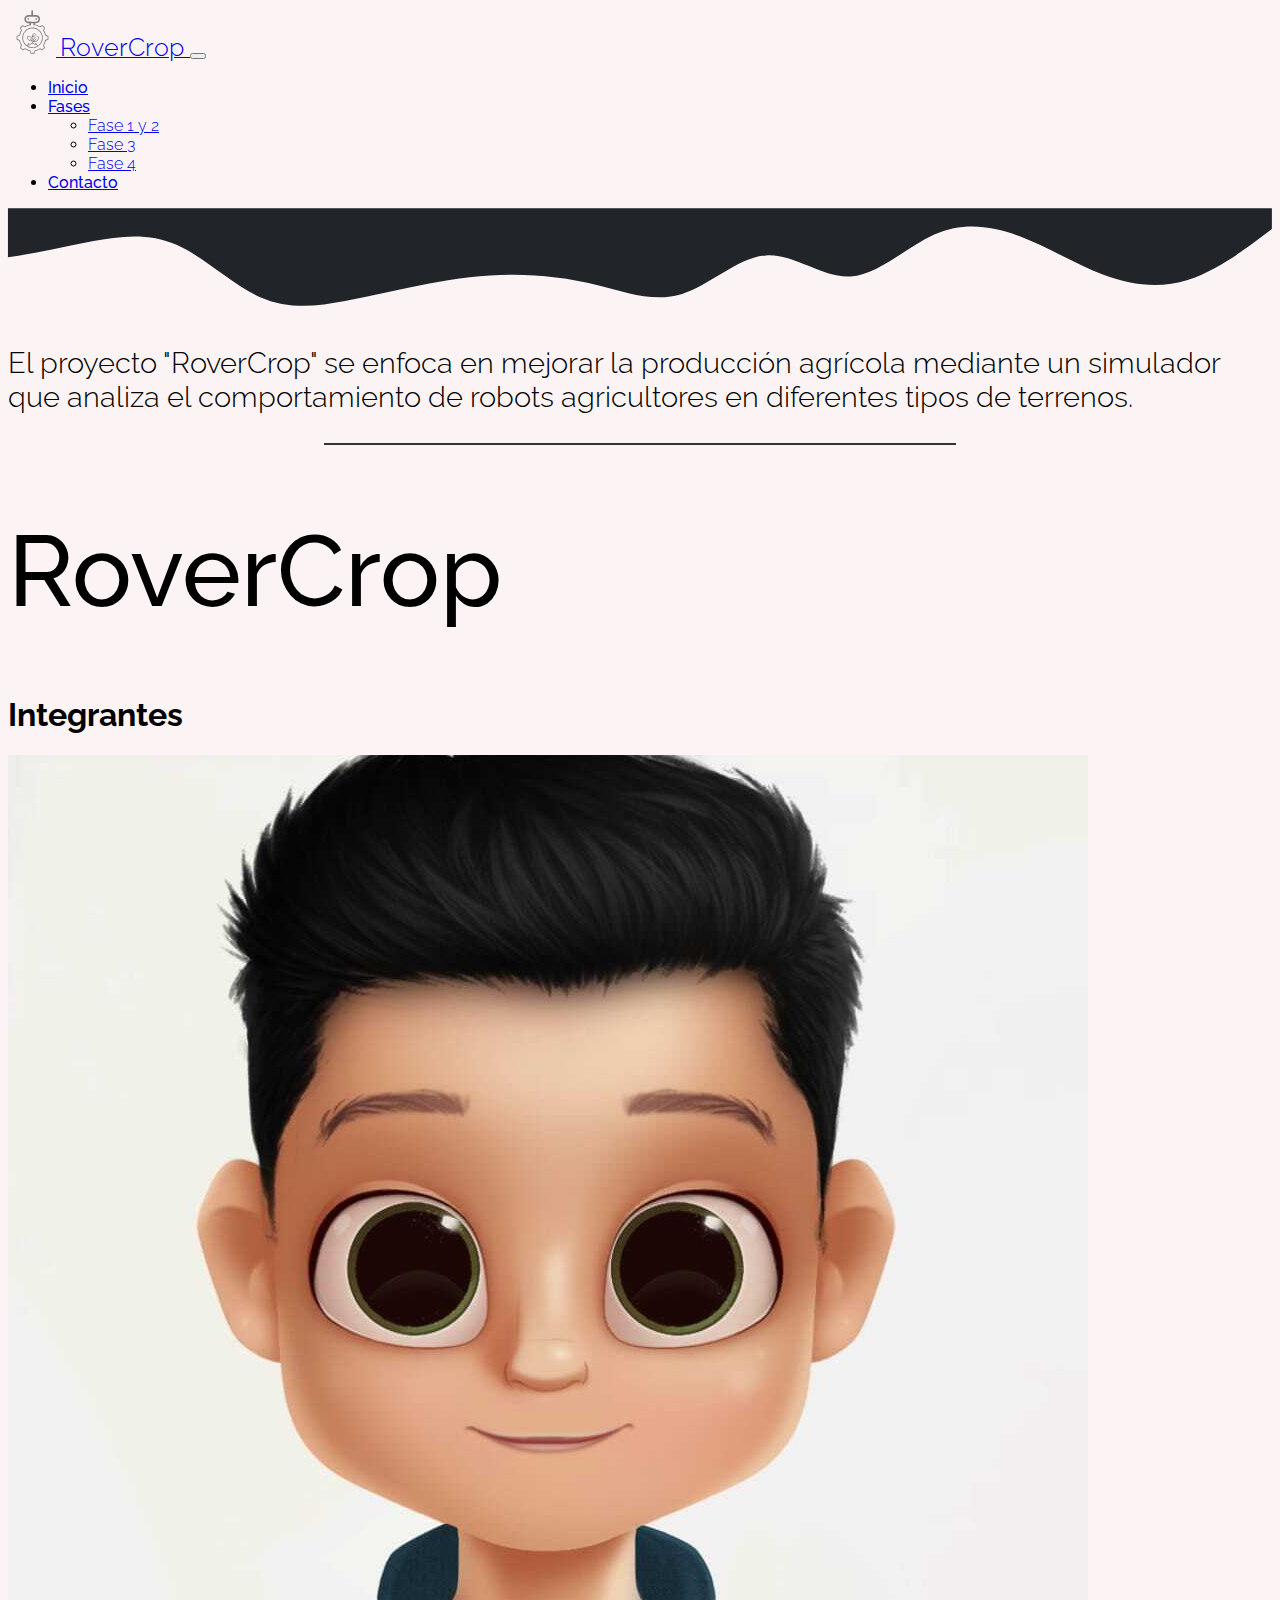
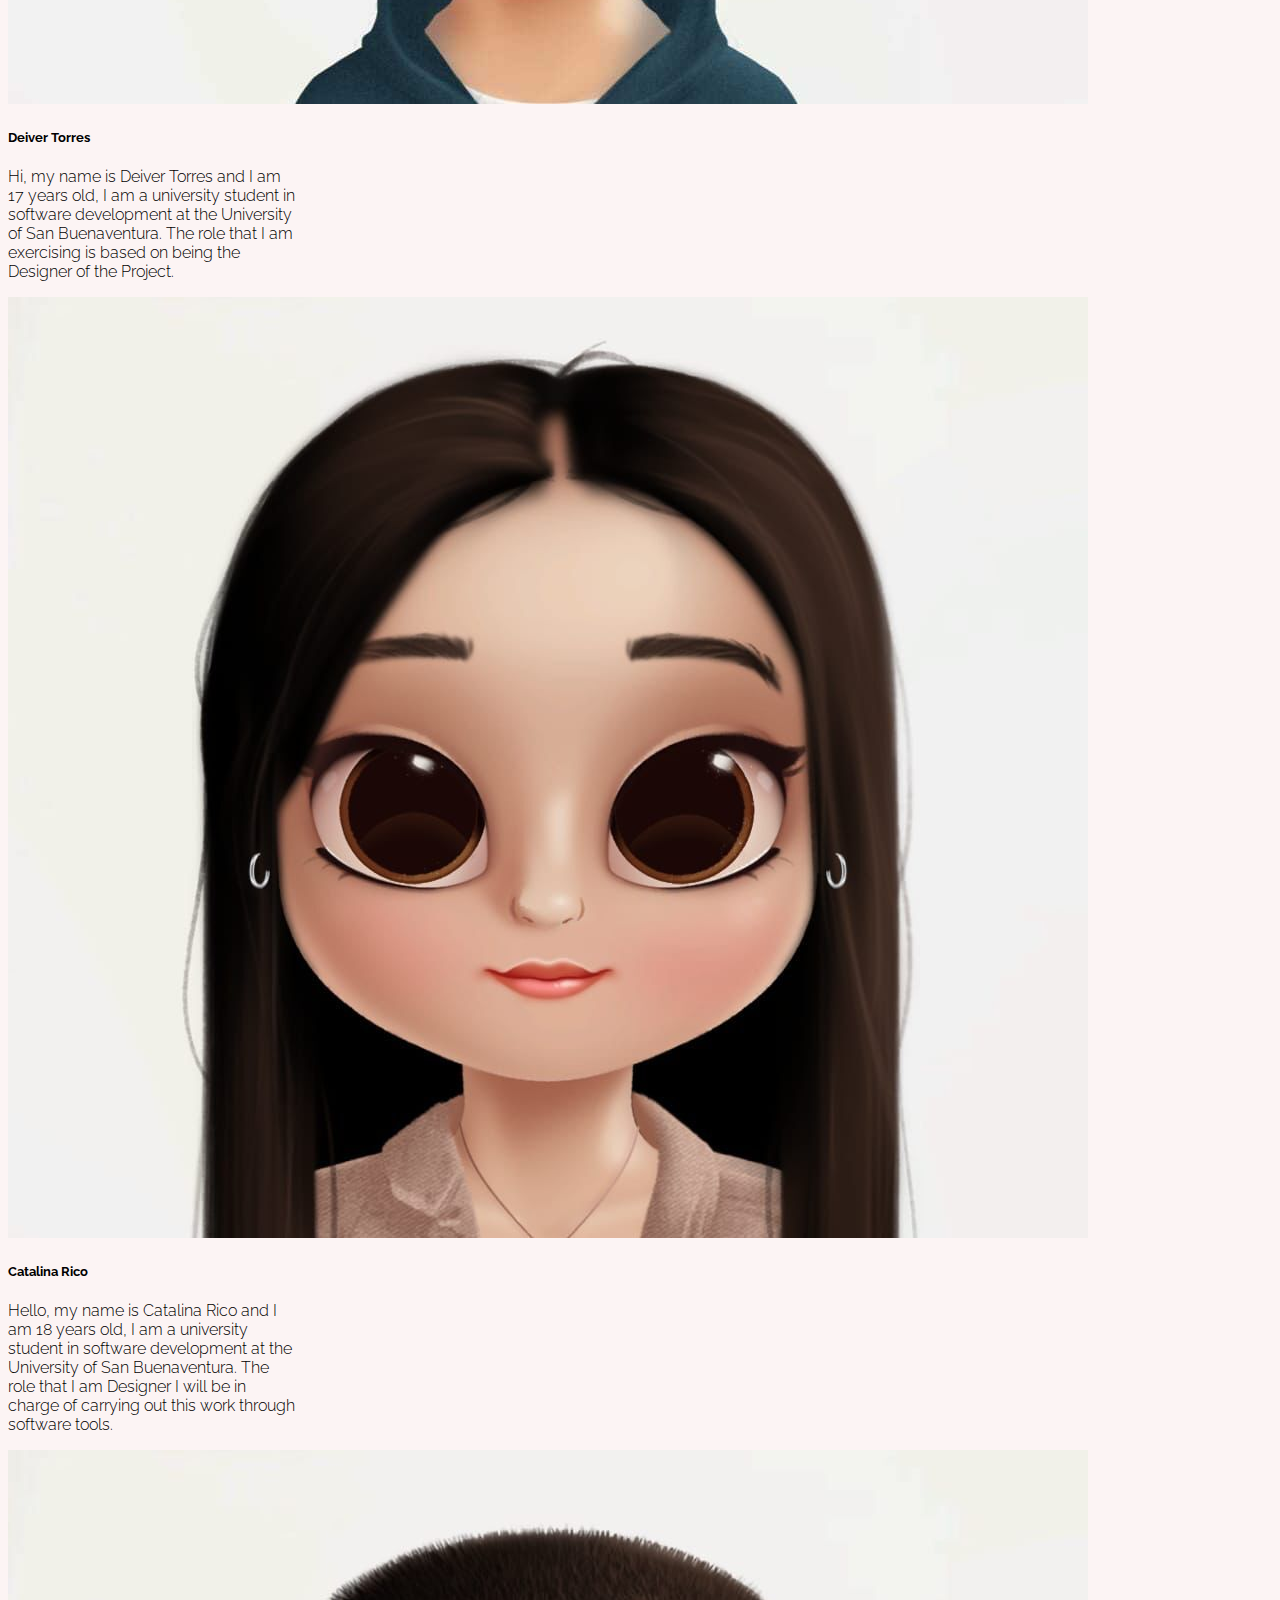
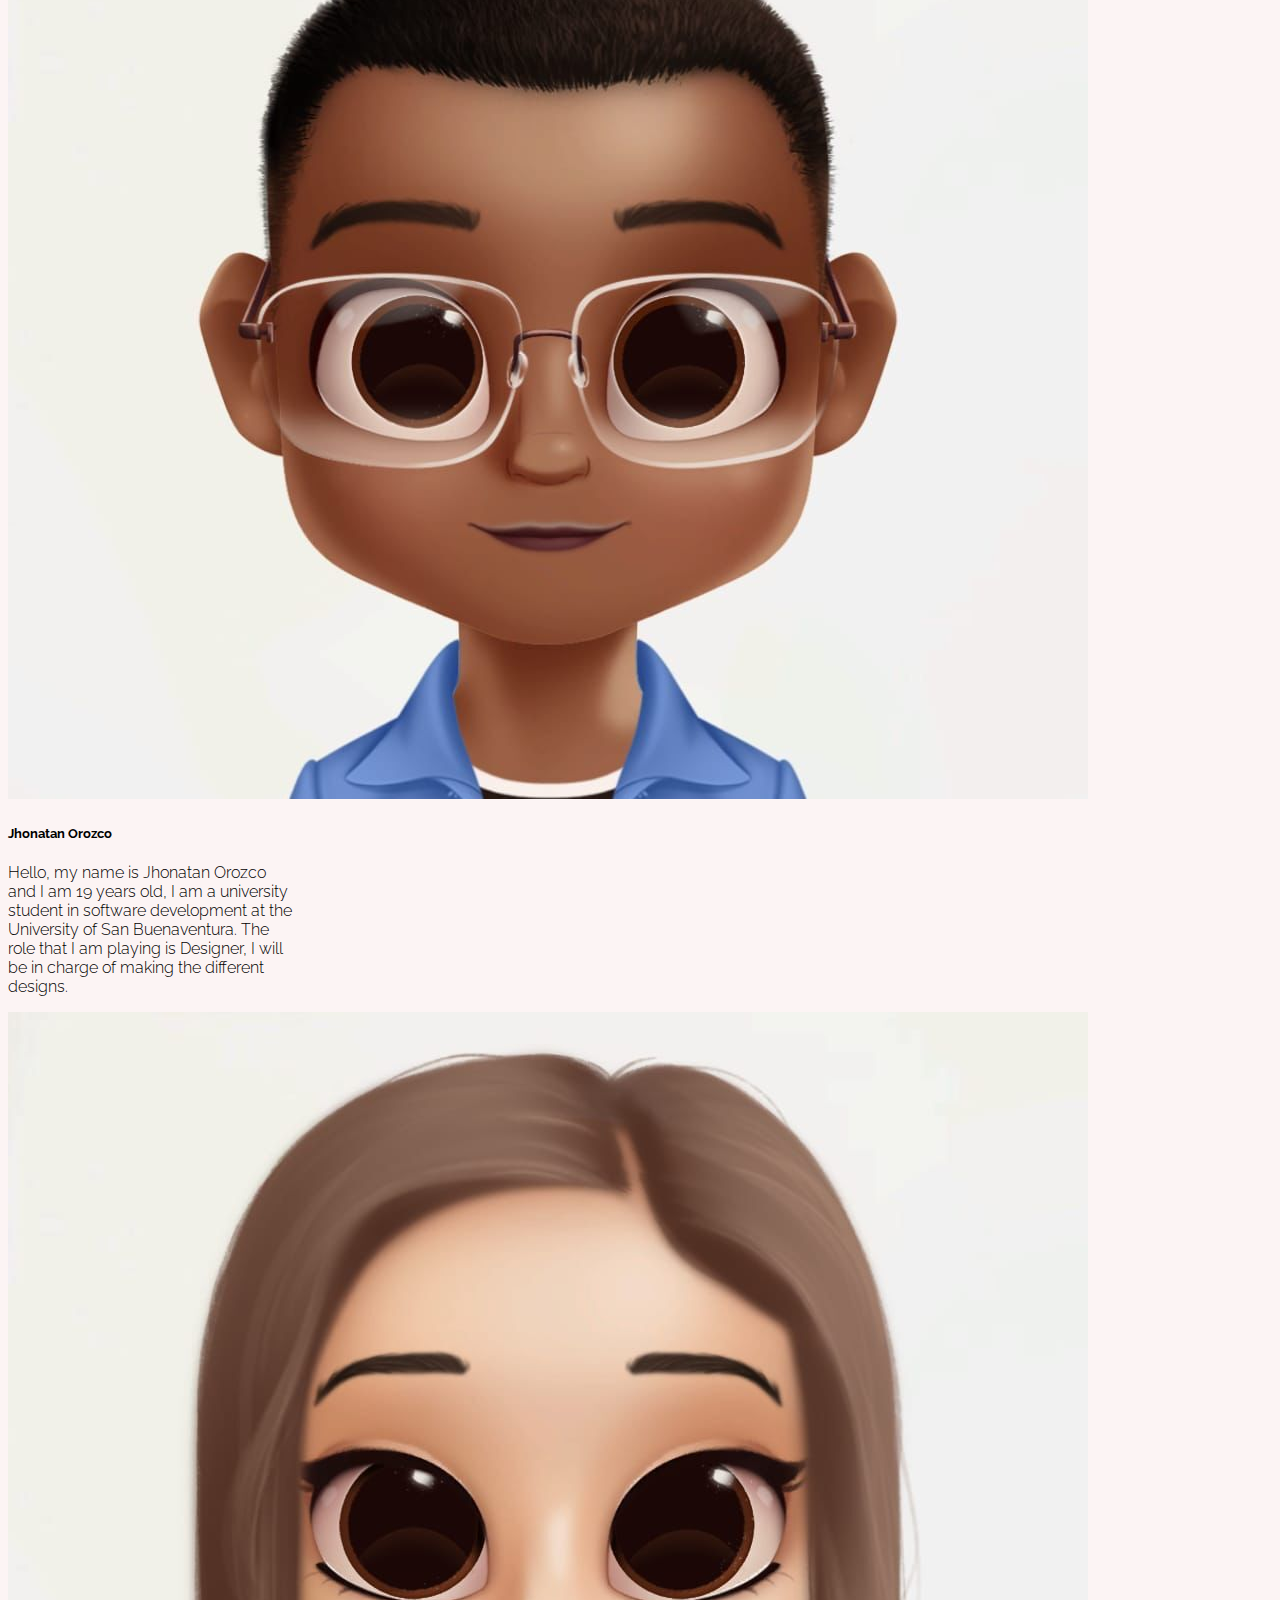
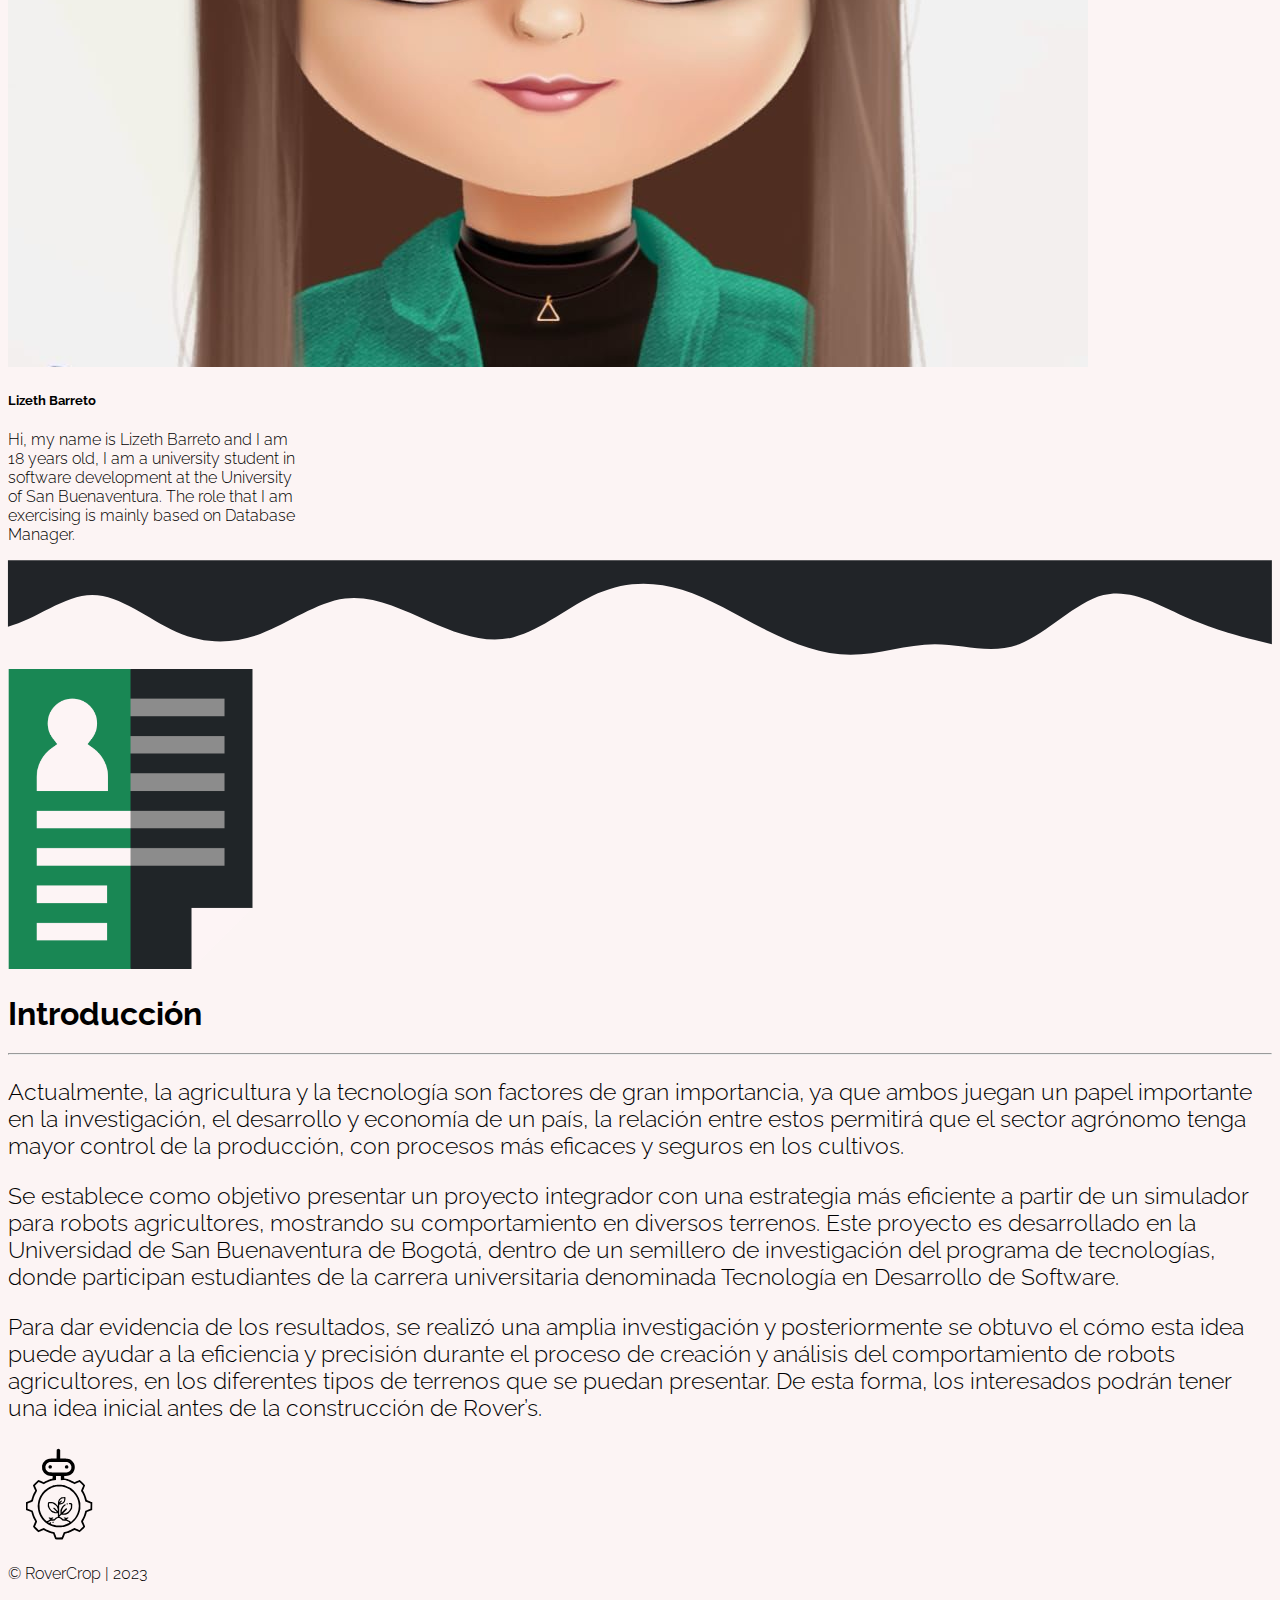
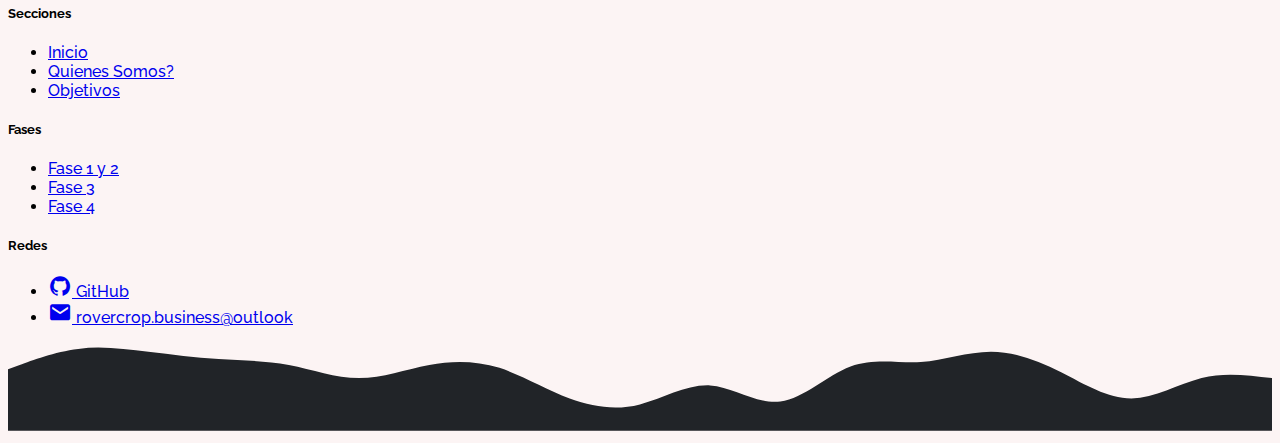
<file: index.html>
<!DOCTYPE html>
<html lang="en">

<head>
    <meta charset="UTF-8">
    <meta name="viewport" content="width=device-width, initial-scale=1.0">
    <title>RoverCrop</title>
    <link rel="shortcut icon" href="img/logo.webp" type="image/x-icon">
    <!-- Font -->
    <link rel="preconnect" href="https://fonts.googleapis.com">
    <link rel="preconnect" href="https://fonts.gstatic.com" crossorigin>
    <link href="https://fonts.googleapis.com/css2?family=Raleway:wght@100;300;500;700&display=swap" rel="stylesheet">
    <!-- Boxicons-->
    <link href='https://unpkg.com/boxicons@2.1.4/css/boxicons.min.css' rel='stylesheet'>
    <!-- Boostrap -->
    <link href="https://cdn.jsdelivr.net/npm/bootstrap@5.3.2/dist/css/bootstrap.min.css" rel="stylesheet"
        integrity="sha384-T3c6CoIi6uLrA9TneNEoa7RxnatzjcDSCmG1MXxSR1GAsXEV/Dwwykc2MPK8M2HN" crossorigin="anonymous">
    <link rel="stylesheet" href="https://cdn.jsdelivr.net/npm/bootstrap-icons@1.11.1/font/bootstrap-icons.css">
    <!-- CSS -->
    <link rel="stylesheet" href="style.css">
</head>

<body>
    <!-- NavBar -->
    <nav class="navbar navbar-expand-lg navbar-dark bg-dark">
        <div class="container-fluid">
            <a class="navbar-brand" href="#">
                <img src="img/logo.webp" alt="RoverCrop">
                <span class="title">
                    <span class="text-success">Rover</span>Crop
                </span>
            </a>
            <button class="navbar-toggler" type="button" data-bs-toggle="collapse" data-bs-target="#navbarNav"
                aria-controls="navbarNav" aria-expanded="false" aria-label="Toggle navigation">
                <span class="navbar-toggler-icon"></span>
            </button>
            <div class="collapse navbar-collapse justify-content-end" id="navbarNav">
                <ul class="navbar-nav">
                    <li class="nav-item">
                        <a class="nav-link" href="#">Inicio</a>
                    </li>
                    <li class="nav-item dropdown">
                        <a class="nav-link dropdown-toggle" href="#" role="button" data-bs-toggle="dropdown"
                            aria-expanded="false">
                            Fases
                        </a>
                        <ul class="dropdown-menu navbar-dark bg-dark" data-bs-theme="dark">
                            <li><a class="dropdown-item" href="fase-1.html">Fase 1 y 2</a></li>
                            <li><a class="dropdown-item" href="fase-3.html">Fase 3</a></li>
                            <li><a class="dropdown-item" href="fase-4.html">Fase 4</a></li>
                        </ul>
                    </li>
                    <li class="nav-item">
                        <a class="nav-link" href="#">Contacto</a>
                    </li>
                </ul>
            </div>
        </div>
    </nav>

    <!-- Hero -->
    <svg id="wave" style="transform:rotate(180deg); transition: 0.3s" viewBox="0 0 1440 120" version="1.1"
        xmlns="http://www.w3.org/2000/svg">
        <defs>
            <linearGradient id="sw-gradient-0" x1="0" x2="0" y1="1" y2="0">
                <stop stop-color="rgba(33, 36, 40, 1)" offset="0%"></stop>
                <stop stop-color="rgba(33, 36, 40, 1)" offset="100%"></stop>
            </linearGradient>
        </defs>
        <path style="transform:translate(0, 0px); opacity:1" fill="url(#sw-gradient-0)"
            d="M0,96L16,84C32,72,64,48,96,38C128,28,160,32,192,44C224,56,256,76,288,88C320,100,352,104,384,90C416,76,448,44,480,42C512,40,544,68,576,66C608,64,640,32,672,22C704,12,736,24,768,32C800,40,832,44,864,44C896,44,928,40,960,34C992,28,1024,20,1056,14C1088,8,1120,4,1152,18C1184,32,1216,64,1248,78C1280,92,1312,88,1344,82C1376,76,1408,68,1440,64C1472,60,1504,60,1536,54C1568,48,1600,36,1632,34C1664,32,1696,40,1728,52C1760,64,1792,80,1824,88C1856,96,1888,96,1920,98C1952,100,1984,104,2016,98C2048,92,2080,76,2112,72C2144,68,2176,76,2208,84C2240,92,2272,100,2288,104L2304,108L2304,120L2288,120C2272,120,2240,120,2208,120C2176,120,2144,120,2112,120C2080,120,2048,120,2016,120C1984,120,1952,120,1920,120C1888,120,1856,120,1824,120C1792,120,1760,120,1728,120C1696,120,1664,120,1632,120C1600,120,1568,120,1536,120C1504,120,1472,120,1440,120C1408,120,1376,120,1344,120C1312,120,1280,120,1248,120C1216,120,1184,120,1152,120C1120,120,1088,120,1056,120C1024,120,992,120,960,120C928,120,896,120,864,120C832,120,800,120,768,120C736,120,704,120,672,120C640,120,608,120,576,120C544,120,512,120,480,120C448,120,416,120,384,120C352,120,320,120,288,120C256,120,224,120,192,120C160,120,128,120,96,120C64,120,32,120,16,120L0,120Z">
        </path>
    </svg>
    <section class="section-padding my-5 py-5">
        <div class="container my-5 py-5">
            <div class="row gx-5 my-5 py-5">
                <div class="col-md-12 col-md-6 col-lg-6">
                    <p id="desc-hero" class="text-justify">El proyecto "RoverCrop" se enfoca en mejorar la producción
                        agrícola mediante un simulador que
                        analiza el comportamiento de robots agricultores en diferentes tipos de terrenos.</p>
                    <hr id="line">
                </div>
                <div class="col-sd-12 col-md-6 col-lg-6 text-center">
                    <h1 class="title-2">RoverCrop</h1>
                </div>
            </div>
        </div>
    </section>

    <!-- Integrantes -->
    <section id="integrantes" class="section-padding bg-dark text-white">
        <div class="container">
            <div class="text-center">
                <h1 class="display-6 py-5"><span class="display-4 text-success">I</span>ntegrantes</h1>
            </div>
            <div class="row">
                <div class="col-sm-12 col-md-3 col-lg-3">
                    <div id="card" class="card bg-dark text-center text-white" style="width: 18rem;">
                        <img src="img/Deiver.jpg" class="card-img-top" alt="Deiver">
                        <div class="card-body">
                            <h5 class="card-title"><span class="display-6 text-success">D</span>eiver Torres</h5>
                            <p class="card-text">Hi, my name is Deiver Torres and I am 17 years old, I am a university
                                student in software development at the University of San Buenaventura. The role that I
                                am exercising is based on being the Designer of the Project.</p>
                        </div>
                    </div>
                </div>
                <div class="col-sm-12 col-md-3 col-lg-3">
                    <div id="card" class="card bg-dark text-center text-white" style="width: 18rem;">
                        <img src="img/Catalina.jpg" class="card-img-top" alt="Catalina">
                        <div class="card-body">
                            <h5 class="card-title"><span class="display-6 text-success">C</span>atalina Rico</h5>
                            <p class="card-text">Hello, my name is Catalina Rico and I am 18 years old, I am a
                                university student in software development at the University of San Buenaventura. The
                                role that I am Designer I will be in charge of carrying out this work through software
                                tools.</p>
                        </div>
                    </div>
                </div>
                <div class="col-sm-12 col-md-3 col-lg-3">
                    <div id="card" class="card bg-dark text-center text-white" style="width: 18rem;">
                        <img src="img/Jhonatan.jpg" class="card-img-top" alt="Jhonatan">
                        <div class="card-body">
                            <h5 class="card-title"><span class="display-6 text-success">J</span>honatan Orozco</h5>
                            <p class="card-text">Hello, my name is Jhonatan Orozco and I am 19 years old, I am a
                                university student in software development at the University of San Buenaventura. The
                                role that I am playing is Designer, I will be in charge of making the different designs.
                            </p>
                        </div>
                    </div>
                </div>
                <div class="col-sm-12 col-md-3 col-lg-3">
                    <div id="card" class="card bg-dark text-center text-white" style="width: 18rem;">
                        <img src="img/Lizeth.jpg" class="card-img-top" alt="Lizeth">
                        <div class="card-body">
                            <h5 class="card-title"><span class="display-6 text-success">L</span>izeth Barreto</h5>
                            <p class="card-text">Hi, my name is Lizeth Barreto and I am 18 years old, I am a university
                                student in software development at the University of San Buenaventura. The role that I
                                am exercising is mainly based on Database Manager.</p>
                        </div>
                    </div>
                </div>
            </div>
        </div>
    </section>
    <!-- Olas -->
    <svg id="wave" class="mb-5" style="transform:rotate(180deg); transition: 0.3s" viewBox="0 0 1440 120" version="1.1"
        xmlns="http://www.w3.org/2000/svg">
        <defs>
            <linearGradient id="sw-gradient-0" x1="0" x2="0" y1="1" y2="0">
                <stop stop-color="rgba(33, 36, 40, 1)" offset="0%"></stop>
                <stop stop-color="rgba(33, 36, 40, 1)" offset="100%"></stop>
            </linearGradient>
        </defs>
        <path style="transform:translate(0, 0px); opacity:1" fill="url(#sw-gradient-0)"
            d="M0,24L16,28C32,32,64,40,96,54C128,68,160,88,192,80C224,72,256,36,288,24C320,12,352,24,384,24C416,24,448,12,480,12C512,12,544,24,576,40C608,56,640,76,672,86C704,96,736,96,768,82C800,68,832,40,864,32C896,24,928,36,960,50C992,64,1024,80,1056,76C1088,72,1120,48,1152,36C1184,24,1216,24,1248,38C1280,52,1312,80,1344,80C1376,80,1408,52,1440,44C1472,36,1504,48,1536,46C1568,44,1600,28,1632,30C1664,32,1696,52,1728,54C1760,56,1792,40,1824,32C1856,24,1888,24,1920,36C1952,48,1984,72,2016,72C2048,72,2080,48,2112,38C2144,28,2176,32,2208,30C2240,28,2272,20,2288,16L2304,12L2304,120L2288,120C2272,120,2240,120,2208,120C2176,120,2144,120,2112,120C2080,120,2048,120,2016,120C1984,120,1952,120,1920,120C1888,120,1856,120,1824,120C1792,120,1760,120,1728,120C1696,120,1664,120,1632,120C1600,120,1568,120,1536,120C1504,120,1472,120,1440,120C1408,120,1376,120,1344,120C1312,120,1280,120,1248,120C1216,120,1184,120,1152,120C1120,120,1088,120,1056,120C1024,120,992,120,960,120C928,120,896,120,864,120C832,120,800,120,768,120C736,120,704,120,672,120C640,120,608,120,576,120C544,120,512,120,480,120C448,120,416,120,384,120C352,120,320,120,288,120C256,120,224,120,192,120C160,120,128,120,96,120C64,120,32,120,16,120L0,120Z">
        </path>
    </svg>


    <!-- Objetivos -->
    <section>
        <div class="container my-5">
            <div class="row pb-4">
                <div class="col-sm-12 col-md-6 col-lg-6 d-flex justify-content-center py-4">
                    <img class="img-obj" src="img/resumen.png" alt="introduccion">
                </div>
                <div class="col-sm-12 col-md-6 col-lg-6">
                    <h1 class="display-6"><span class="display-4 text-success">I</span>ntroducción</h1>
                    <hr>
                    <p id="objetivos">
                        Actualmente, la agricultura y la tecnología son factores de gran importancia, ya que ambos
                        juegan
                        un papel importante en la investigación, el desarrollo y economía de un país, la relación entre
                        estos permitirá que el sector agrónomo tenga mayor control de la producción, con procesos más
                        eficaces y seguros en los cultivos.
                    </p>
                </div>
            </div>
            <div class="row pb-5">
                <p id="objetivos">
                    Se establece como objetivo presentar un proyecto integrador con una estrategia más eficiente a
                    partir de un simulador para robots agricultores, mostrando su comportamiento en diversos
                    terrenos. Este proyecto es desarrollado en la Universidad de San Buenaventura de Bogotá, dentro
                    de un semillero de investigación del programa de tecnologías, donde participan estudiantes de la
                    carrera universitaria denominada Tecnología en Desarrollo de Software.
                </p>
                <p id="objetivos">
                    Para dar evidencia de los resultados, se realizó una amplia investigación y posteriormente se
                    obtuvo el cómo esta idea puede ayudar a la eficiencia y precisión durante el proceso de creación
                    y análisis del comportamiento de robots agricultores, en los diferentes tipos de terrenos que se
                    puedan presentar. De esta forma, los interesados podrán tener una idea inicial antes de la
                    construcción de Rover’s.
                </p>
            </div>
        </div>
    </section>


    <!-- Footer -->
    <div class="container">
        <footer class="row row-cols-1 row-cols-sm-2 row-cols-md-5 py-5 my-5 border-top">
            <div class="col mb-3 text-center">
                <a href="index.html"
                    class="d-flex align-items-center justify-content-center mb-3 link-body-emphasis text-decoration-none">
                    <img src="img/Logo.svg" alt="Logo" width="100">
                </a>
                <p class="text-body-secondary">© RoverCrop | 2023</p>
            </div>

            <div class="col mb-3">

            </div>

            <div class="col mb-3">
                <h5>Secciones</h5>
                <ul class="nav flex-column">
                    <li class="nav-item mb-2"><a href="index.html" class="nav-link p-0 text-body-secondary">Inicio</a>
                    </li>
                    <li class="nav-item mb-2"><a href="#integrantes" class="nav-link p-0 text-body-secondary">Quienes
                            Somos?</a></li>
                    <li class="nav-item mb-2"><a href="#objetivos-proyect"
                            class="nav-link p-0 text-body-secondary">Objetivos</a></li>
                </ul>
            </div>

            <div class="col mb-3">
                <h5>Fases</h5>
                <ul class="nav flex-column">
                    <li class="nav-item mb-2"><a href="fase-1.html" class="nav-link p-0 text-body-secondary">Fase 1 y
                            2</a></li>
                    <li class="nav-item mb-2"><a href="fase-3.html" class="nav-link p-0 text-body-secondary">Fase 3</a>
                    </li>
                    <li class="nav-item mb-2"><a href="fase-4.html" class="nav-link p-0 text-body-secondary">Fase 4</a>
                    </li>
                </ul>
            </div>

            <div class="col mb-3">
                <h5>Redes</h5>
                <ul class="nav flex-column">
                    <li class="nav-item mb-2"><a href="https://github.com/DeivTor/RoverCrop"
                            class="nav-link p-0 text-body-secondary"><i id="icon-foot" class='bx bxl-github'></i>
                            GitHub</a></li>
                    <li class="nav-item mb-2"><a href="rovercrop.business@outlook.com"
                            class="nav-link p-0 text-body-secondary"><i id="icon-foot" class='bx bxs-envelope'></i>
                            rovercrop.business@outlook</a></li>
                </ul>
            </div>
        </footer>
    </div>
    <svg id="wave" style="transform:rotate(0deg); transition: 0.3s" viewBox="0 0 1440 100" version="1.1"
        xmlns="http://www.w3.org/2000/svg">
        <defs>
            <linearGradient id="sw-gradient-0" x1="0" x2="0" y1="1" y2="0">
                <stop stop-color="rgba(33, 37, 41, 1)" offset="0%"></stop>
                <stop stop-color="rgba(33, 37, 41, 1)" offset="100%"></stop>
            </linearGradient>
        </defs>
        <path style="transform:translate(0, 0px); opacity:1" fill="url(#sw-gradient-0)"
            d="M0,30L13.3,25C26.7,20,53,10,80,6.7C106.7,3,133,7,160,10C186.7,13,213,17,240,18.3C266.7,20,293,20,320,25C346.7,30,373,40,400,40C426.7,40,453,30,480,25C506.7,20,533,20,560,28.3C586.7,37,613,53,640,63.3C666.7,73,693,77,720,70C746.7,63,773,47,800,48.3C826.7,50,853,70,880,66.7C906.7,63,933,37,960,26.7C986.7,17,1013,23,1040,21.7C1066.7,20,1093,10,1120,10C1146.7,10,1173,20,1200,33.3C1226.7,47,1253,63,1280,63.3C1306.7,63,1333,47,1360,40C1386.7,33,1413,37,1440,40C1466.7,43,1493,47,1520,51.7C1546.7,57,1573,63,1600,55C1626.7,47,1653,23,1680,23.3C1706.7,23,1733,47,1760,60C1786.7,73,1813,77,1840,76.7C1866.7,77,1893,73,1907,71.7L1920,70L1920,100L1906.7,100C1893.3,100,1867,100,1840,100C1813.3,100,1787,100,1760,100C1733.3,100,1707,100,1680,100C1653.3,100,1627,100,1600,100C1573.3,100,1547,100,1520,100C1493.3,100,1467,100,1440,100C1413.3,100,1387,100,1360,100C1333.3,100,1307,100,1280,100C1253.3,100,1227,100,1200,100C1173.3,100,1147,100,1120,100C1093.3,100,1067,100,1040,100C1013.3,100,987,100,960,100C933.3,100,907,100,880,100C853.3,100,827,100,800,100C773.3,100,747,100,720,100C693.3,100,667,100,640,100C613.3,100,587,100,560,100C533.3,100,507,100,480,100C453.3,100,427,100,400,100C373.3,100,347,100,320,100C293.3,100,267,100,240,100C213.3,100,187,100,160,100C133.3,100,107,100,80,100C53.3,100,27,100,13,100L0,100Z">
        </path>
    </svg>


    <!-- JavaScript -->
    <script src="https://cdn.jsdelivr.net/npm/bootstrap@5.3.2/dist/js/bootstrap.bundle.min.js"
        integrity="sha384-C6RzsynM9kWDrMNeT87bh95OGNyZPhcTNXj1NW7RuBCsyN/o0jlpcV8Qyq46cDfL"
        crossorigin="anonymous"></script>
</body>

</html>
</file>
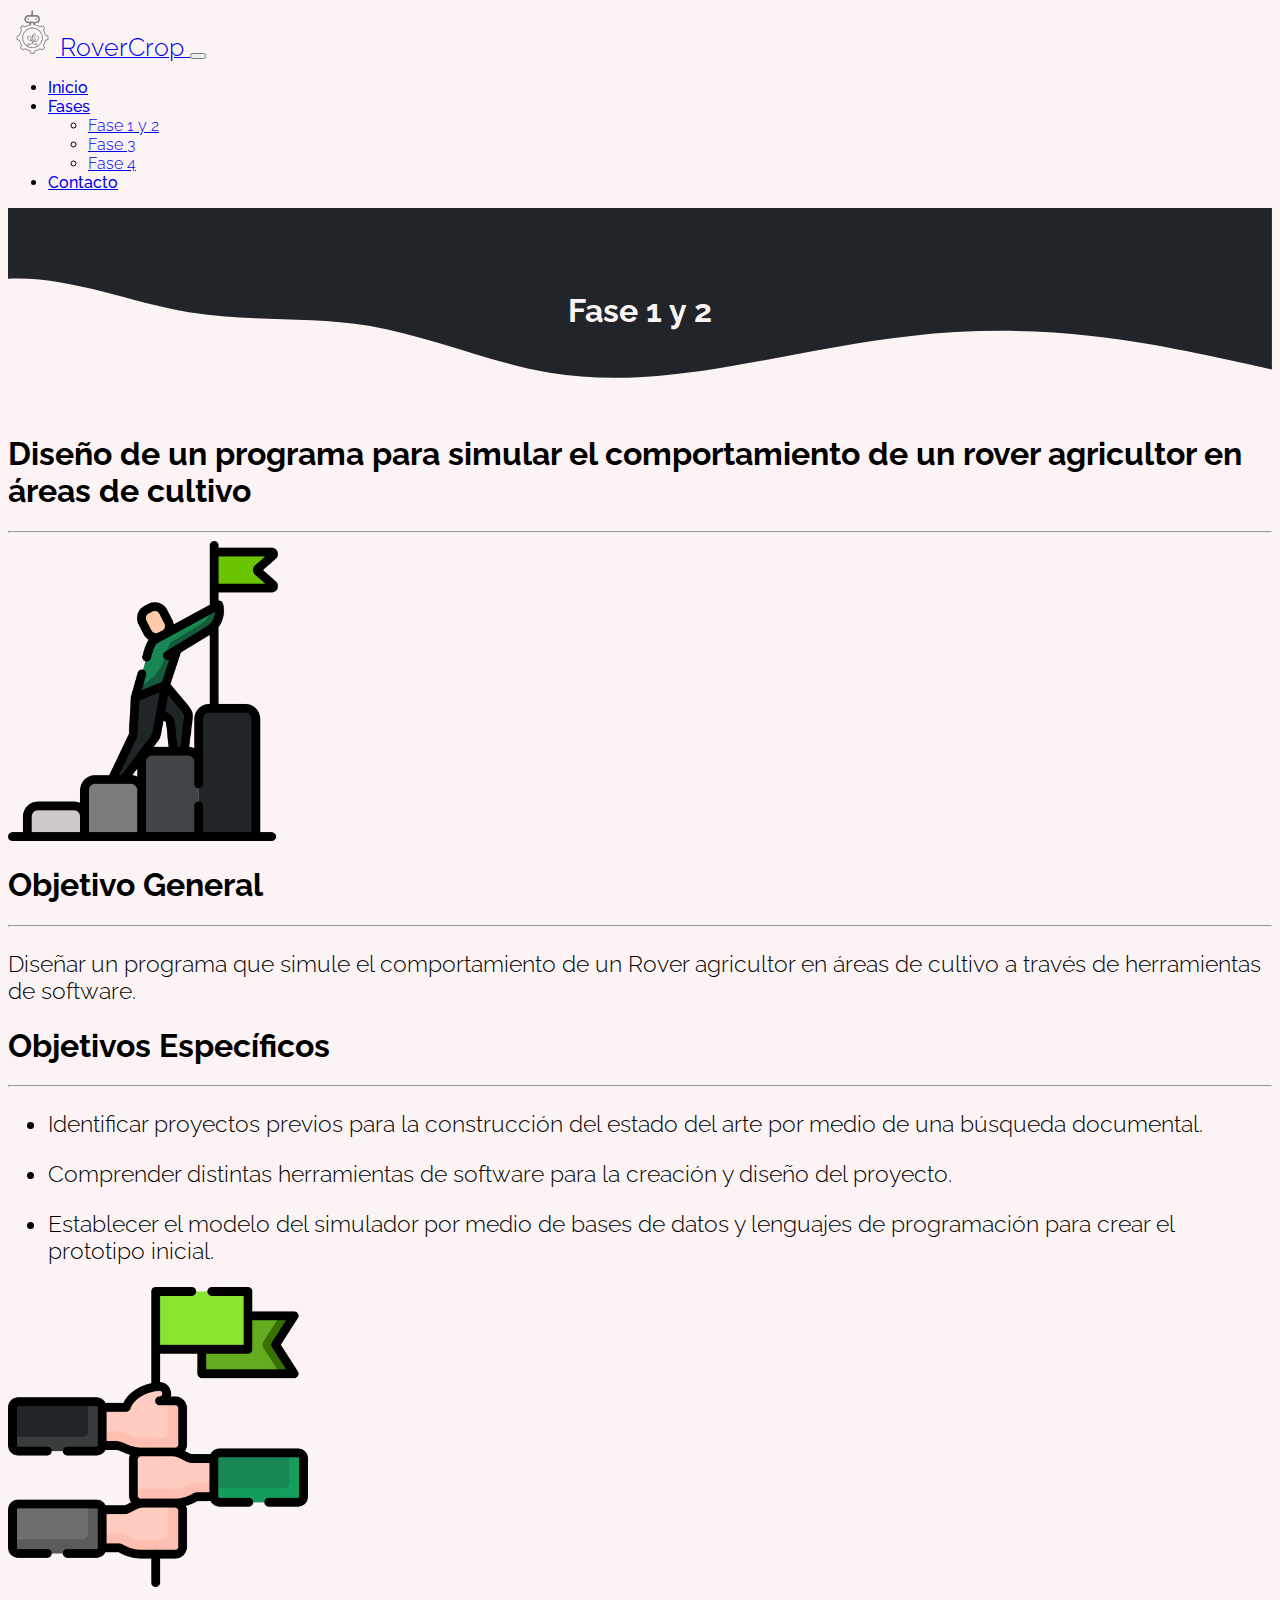
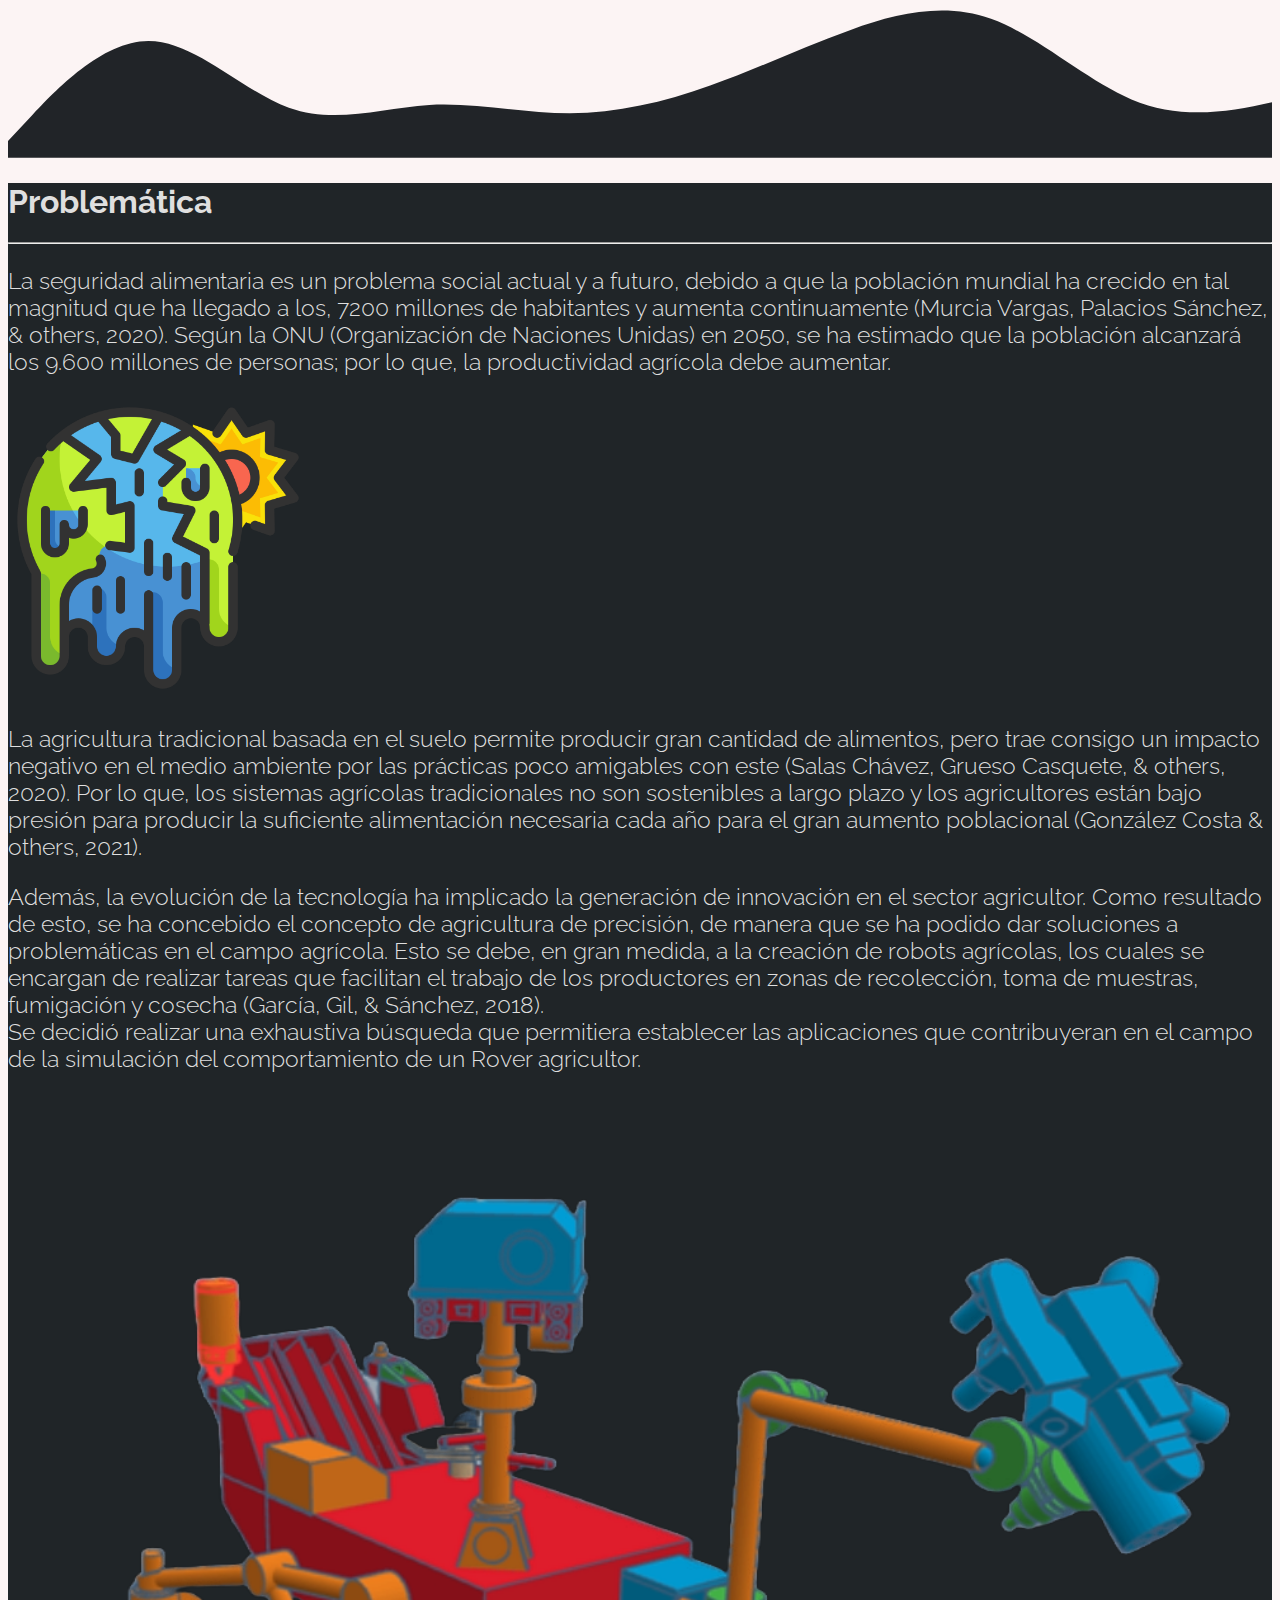
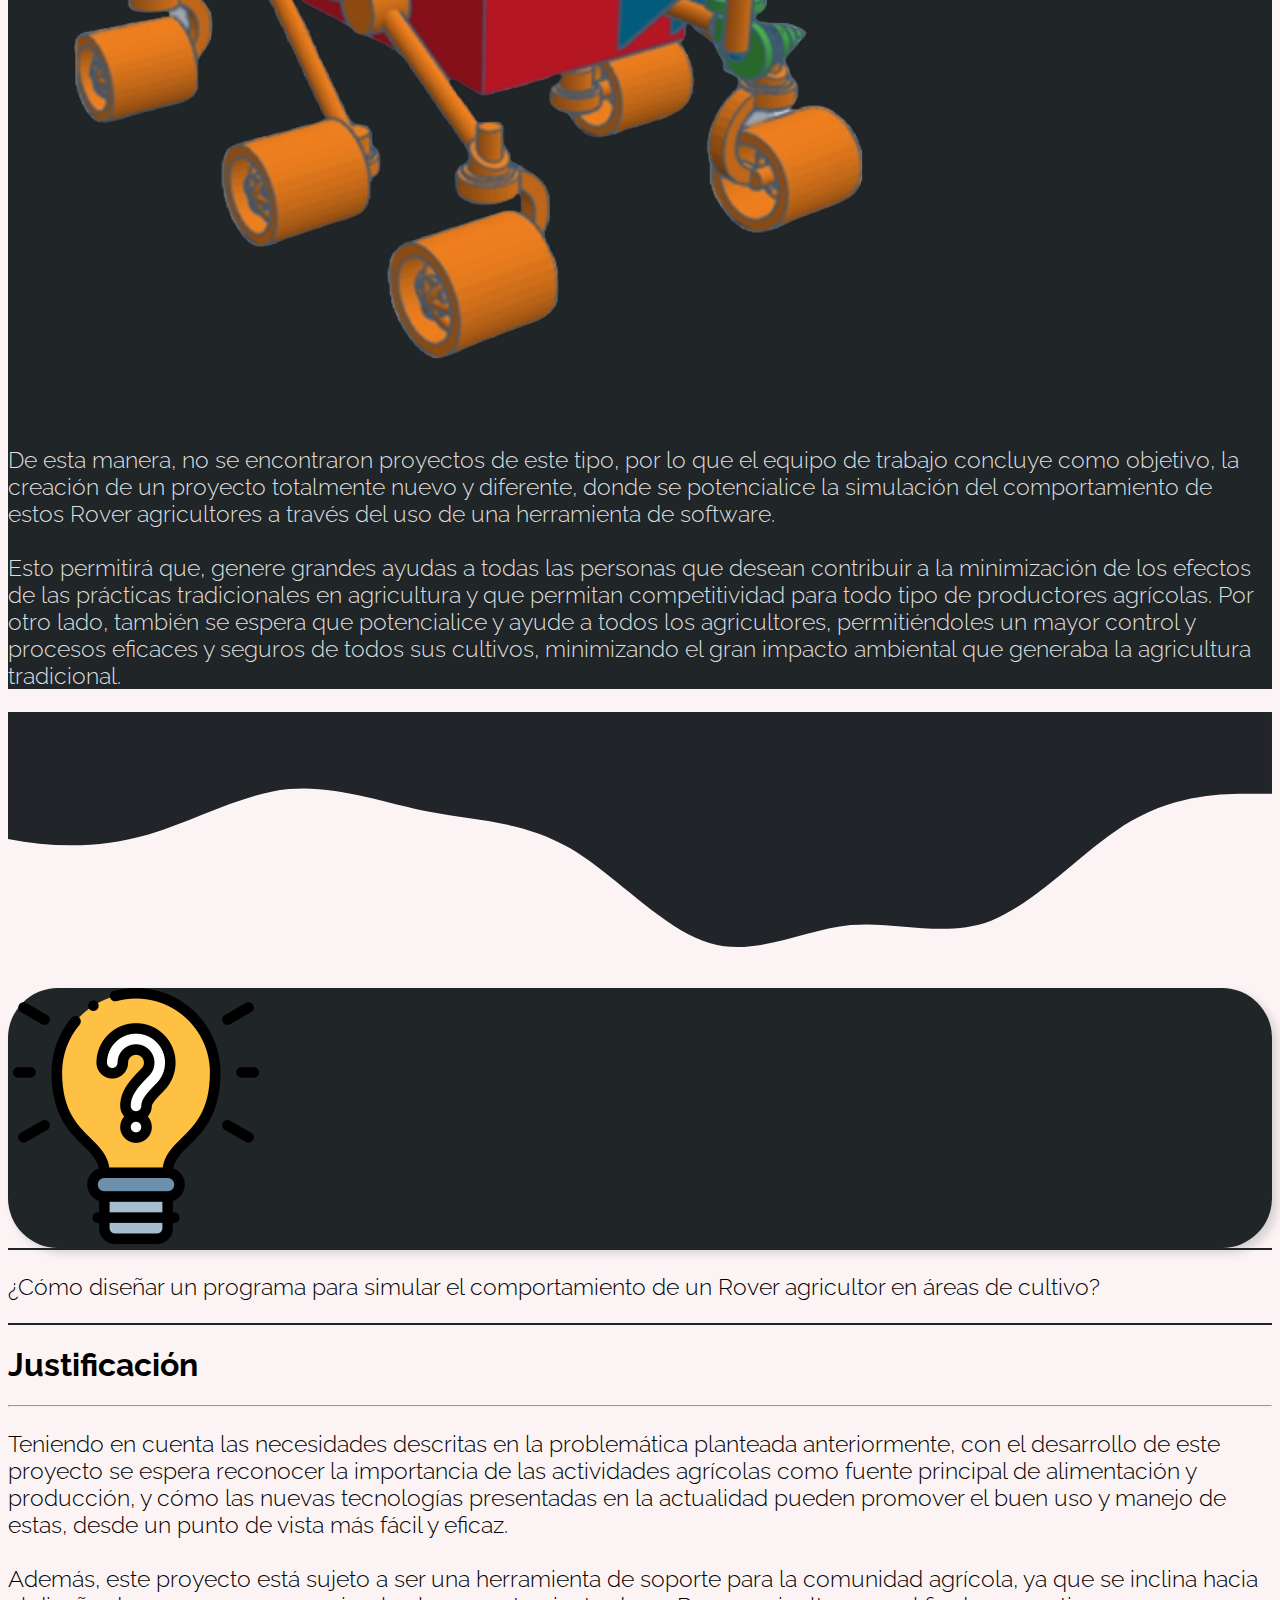
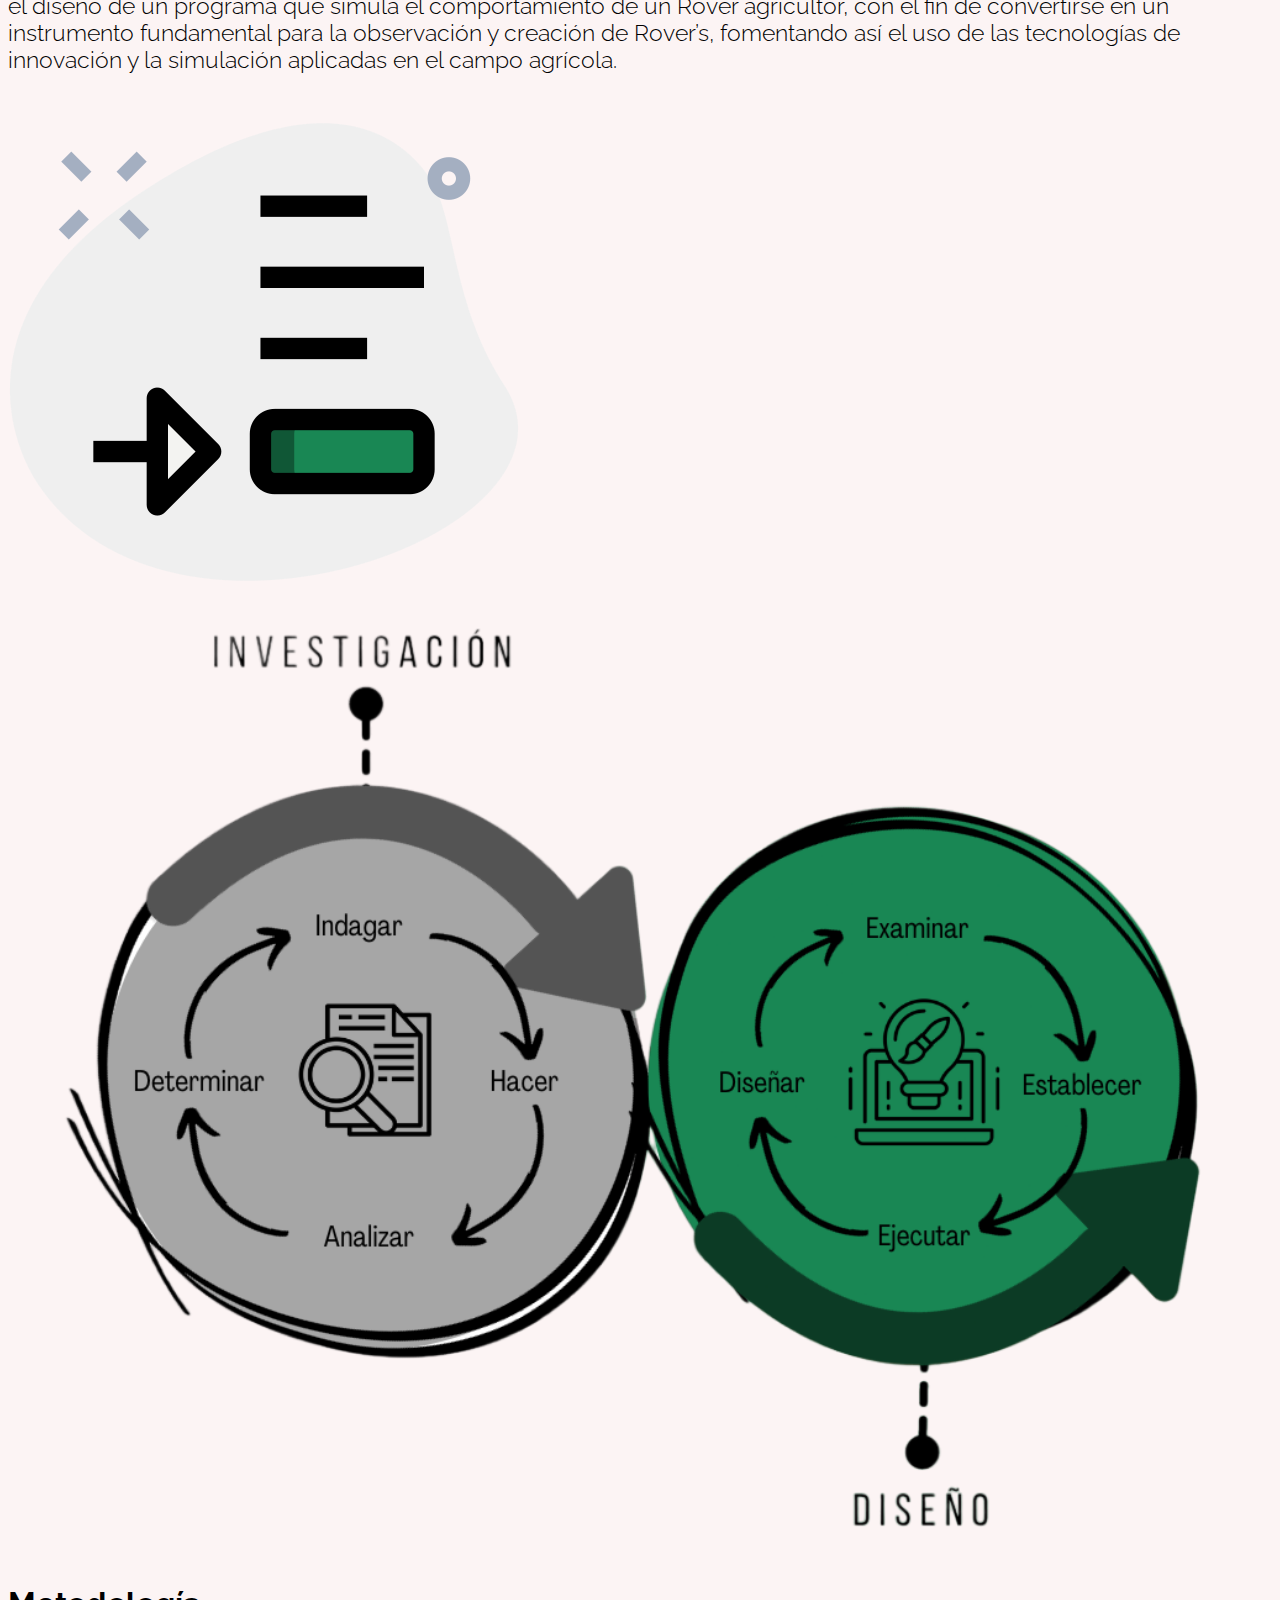
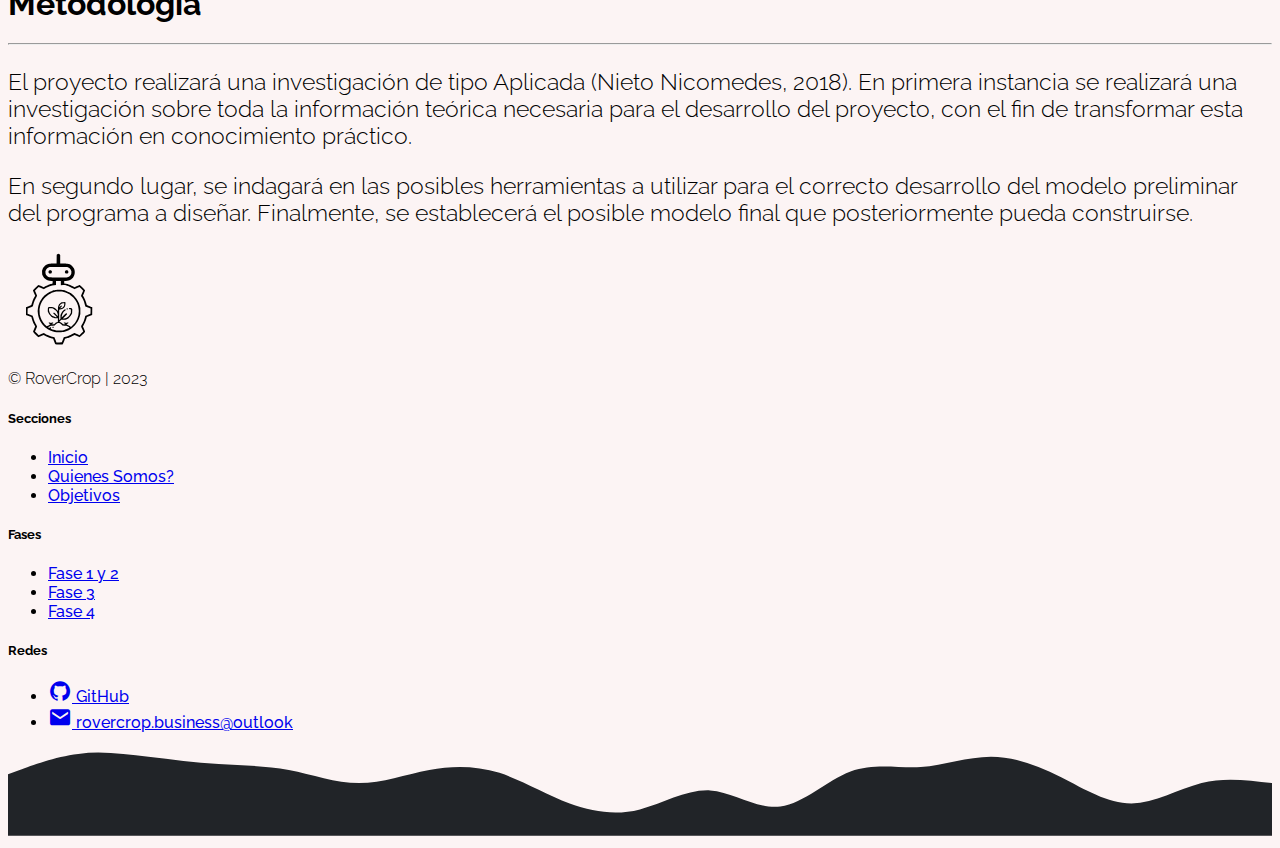
<file: fase-1.html>
<!DOCTYPE html>
<html lang="en">

<head>
    <meta charset="UTF-8">
    <meta name="viewport" content="width=device-width, initial-scale=1.0">
    <title>RoverCrop</title>
    <link rel="shortcut icon" href="img/logo.webp" type="image/x-icon">
    <!-- Font -->
    <link rel="preconnect" href="https://fonts.googleapis.com">
    <link rel="preconnect" href="https://fonts.gstatic.com" crossorigin>
    <link href="https://fonts.googleapis.com/css2?family=Raleway:wght@100;300;500;700&display=swap" rel="stylesheet">
    <!-- Boxicons-->
    <link href='https://unpkg.com/boxicons@2.1.4/css/boxicons.min.css' rel='stylesheet'>
    <!-- Boostrap -->
    <link href="https://cdn.jsdelivr.net/npm/bootstrap@5.3.2/dist/css/bootstrap.min.css" rel="stylesheet"
        integrity="sha384-T3c6CoIi6uLrA9TneNEoa7RxnatzjcDSCmG1MXxSR1GAsXEV/Dwwykc2MPK8M2HN" crossorigin="anonymous">
    <link rel="stylesheet" href="https://cdn.jsdelivr.net/npm/bootstrap-icons@1.11.1/font/bootstrap-icons.css">
    <!-- CSS -->
    <link rel="stylesheet" href="style.css">
</head>

<body>
    <!-- NavBar -->
    <nav class="navbar navbar-expand-lg navbar-dark bg-dark">
        <div class="container-fluid">
            <a class="navbar-brand" href="index.html">
                <img src="img/logo.webp" alt="RoverCrop">
                <span class="title">
                    <span class="text-success">Rover</span>Crop
                </span>
            </a>
            <button class="navbar-toggler" type="button" data-bs-toggle="collapse" data-bs-target="#navbarNav"
                aria-controls="navbarNav" aria-expanded="false" aria-label="Toggle navigation">
                <span class="navbar-toggler-icon"></span>
            </button>
            <div class="collapse navbar-collapse justify-content-end" id="navbarNav">
                <ul class="navbar-nav">
                    <li class="nav-item">
                        <a class="nav-link" href="index.html">Inicio</a>
                    </li>
                    <li class="nav-item dropdown">
                        <a class="nav-link dropdown-toggle" href="#" role="button" data-bs-toggle="dropdown"
                            aria-expanded="false">
                            Fases
                        </a>
                        <ul class="dropdown-menu navbar-dark bg-dark" data-bs-theme="dark">
                            <li><a class="dropdown-item" href="fase-1.html">Fase 1 y 2</a></li>
                            <li><a class="dropdown-item" href="fase-3.html">Fase 3</a></li>
                            <li><a class="dropdown-item" href="fase-4.html">Fase 4</a></li>
                        </ul>
                    </li>
                    <li class="nav-item">
                        <a class="nav-link" href="#">Contacto</a>
                    </li>
                </ul>
            </div>
        </div>
    </nav>
    <!-- Olas -->
    <section class="wave-container">
        <svg id="wave" style="transform:rotate(180deg); transition: 0.3s" viewBox="0 0 1440 230" version="1.1"
            xmlns="http://www.w3.org/2000/svg">
            <defs>
                <linearGradient id="sw-gradient-0" x1="0" x2="0" y1="1" y2="0">
                    <stop stop-color="rgba(33, 36, 40, 1)" offset="0%"></stop>
                    <stop stop-color="rgba(33, 36, 40, 1)" offset="100%"></stop>
                </linearGradient>
            </defs>
            <path style="transform:translate(0, 0px); opacity:1" fill="url(#sw-gradient-0)"
                d="M0,46L34.3,53.7C68.6,61,137,77,206,84.3C274.3,92,343,92,411,84.3C480,77,549,61,617,49.8C685.7,38,754,31,823,42.2C891.4,54,960,84,1029,95.8C1097.1,107,1166,100,1234,111.2C1302.9,123,1371,153,1440,149.5C1508.6,146,1577,107,1646,76.7C1714.3,46,1783,23,1851,15.3C1920,8,1989,15,2057,19.2C2125.7,23,2194,23,2263,53.7C2331.4,84,2400,146,2469,168.7C2537.1,192,2606,176,2674,172.5C2742.9,169,2811,176,2880,149.5C2948.6,123,3017,61,3086,53.7C3154.3,46,3223,92,3291,122.7C3360,153,3429,169,3497,180.2C3565.7,192,3634,199,3703,184C3771.4,169,3840,130,3909,115C3977.1,100,4046,107,4114,103.5C4182.9,100,4251,84,4320,88.2C4388.6,92,4457,115,4526,115C4594.3,115,4663,92,4731,92C4800,92,4869,115,4903,126.5L4937.1,138L4937.1,230L4902.9,230C4868.6,230,4800,230,4731,230C4662.9,230,4594,230,4526,230C4457.1,230,4389,230,4320,230C4251.4,230,4183,230,4114,230C4045.7,230,3977,230,3909,230C3840,230,3771,230,3703,230C3634.3,230,3566,230,3497,230C3428.6,230,3360,230,3291,230C3222.9,230,3154,230,3086,230C3017.1,230,2949,230,2880,230C2811.4,230,2743,230,2674,230C2605.7,230,2537,230,2469,230C2400,230,2331,230,2263,230C2194.3,230,2126,230,2057,230C1988.6,230,1920,230,1851,230C1782.9,230,1714,230,1646,230C1577.1,230,1509,230,1440,230C1371.4,230,1303,230,1234,230C1165.7,230,1097,230,1029,230C960,230,891,230,823,230C754.3,230,686,230,617,230C548.6,230,480,230,411,230C342.9,230,274,230,206,230C137.1,230,69,230,34,230L0,230Z">
            </path>
        </svg>
        <div class="container text-center">
            <div class="row">
                <div class="wave-title">
                    <h1 class="display-4"><span class="text-success">F</span>ase 1 y 2</h1>
                </div>
            </div>
        </div>
    </section>

    <!-- Objetivos -->
    <section>
        <div class="container my-5">
            <!-- Title -->
            <div class="row pt-5">
                <h1 class="display-5 text-center pb-2"><span class="display-4 text-success">D</span>iseño de un programa
                    para
                    simular el comportamiento de un rover agricultor en áreas de cultivo</h1>
                <hr>
            </div>
            <!-- Objetivo General -->
            <div class="row my-5">
                <div class="col-sm-12 col-md-6 col-lg-6 d-flex justify-content-center py-4">
                    <img class="img-obj" src="img/objetivo-g.png" alt="objetivo general">
                </div>
                <div class="col-sm-12 col-md-6 col-lg-6 pt-5">
                    <h1 class="display-6"><span class="display-4 text-success">O</span>bjetivo General</h1>
                    <hr>
                    <p id="objetivos">
                        Diseñar un programa que simule el comportamiento de un Rover agricultor en áreas de cultivo a
                        través de herramientas de software.
                    </p>
                </div>
            </div>
            <!-- Objetivo Especifico -->
            <div class="row pt-5">
                <div class="col-sm-12 col-md-6 col-lg-6 pt-5">
                    <h1 class="display-6"><span class="display-4 text-success">O</span>bjetivos Específicos</h1>
                    <hr>
                    <ul id="objetivos">
                        <li>
                            <p>Identificar proyectos previos para la construcción del estado del arte por medio de una
                                búsqueda documental.</p>
                        </li>
                        <li>
                            <p>Comprender distintas herramientas de software para la creación y diseño del proyecto.
                            </p>
                        </li>
                        <li>
                            <p>Establecer el modelo del simulador por medio de bases de datos y lenguajes de
                                programación para crear el prototipo inicial.
                        </li>
                    </ul>
                </div>
                <div class="col-sm-12 col-md-6 col-lg-6 d-flex justify-content-center py-4">
                    <img class="img-obj" src="img/objetivo-e.png" alt="objetivo general">
                </div>
            </div>
        </div>
    </section>

    <!-- Wave -->
    <div class="mt-5">
        <svg id="wave" style="transform:rotate(0deg); transition: 0.3s" viewBox="0 0 1440 190" version="1.1"
            xmlns="http://www.w3.org/2000/svg">
            <defs>
                <linearGradient id="sw-gradient-0" x1="0" x2="0" y1="1" y2="0">
                    <stop stop-color="rgba(32, 37, 40, 1)" offset="0%"></stop>
                    <stop stop-color="rgba(32, 37, 40, 1)" offset="100%"></stop>
                </linearGradient>
            </defs>
            <path style="transform:translate(0, 0px); opacity:1" fill="url(#sw-gradient-0)"
                d="M0,171L26.7,142.5C53.3,114,107,57,160,57C213.3,57,267,114,320,133C373.3,152,427,133,480,129.8C533.3,127,587,139,640,139.3C693.3,139,747,127,800,107.7C853.3,89,907,63,960,44.3C1013.3,25,1067,13,1120,31.7C1173.3,51,1227,101,1280,123.5C1333.3,146,1387,139,1440,126.7C1493.3,114,1547,95,1600,95C1653.3,95,1707,114,1760,110.8C1813.3,108,1867,82,1920,66.5C1973.3,51,2027,44,2080,34.8C2133.3,25,2187,13,2240,28.5C2293.3,44,2347,89,2400,104.5C2453.3,120,2507,108,2560,98.2C2613.3,89,2667,82,2720,95C2773.3,108,2827,139,2880,133C2933.3,127,2987,82,3040,57C3093.3,32,3147,25,3200,34.8C3253.3,44,3307,70,3360,72.8C3413.3,76,3467,57,3520,57C3573.3,57,3627,76,3680,91.8C3733.3,108,3787,120,3813,126.7L3840,133L3840,190L3813.3,190C3786.7,190,3733,190,3680,190C3626.7,190,3573,190,3520,190C3466.7,190,3413,190,3360,190C3306.7,190,3253,190,3200,190C3146.7,190,3093,190,3040,190C2986.7,190,2933,190,2880,190C2826.7,190,2773,190,2720,190C2666.7,190,2613,190,2560,190C2506.7,190,2453,190,2400,190C2346.7,190,2293,190,2240,190C2186.7,190,2133,190,2080,190C2026.7,190,1973,190,1920,190C1866.7,190,1813,190,1760,190C1706.7,190,1653,190,1600,190C1546.7,190,1493,190,1440,190C1386.7,190,1333,190,1280,190C1226.7,190,1173,190,1120,190C1066.7,190,1013,190,960,190C906.7,190,853,190,800,190C746.7,190,693,190,640,190C586.7,190,533,190,480,190C426.7,190,373,190,320,190C266.7,190,213,190,160,190C106.7,190,53,190,27,190L0,190Z">
            </path>
        </svg>
    </div>
    <!-- Problematica -->
    <section id="section-dark">
        <div class="container py-5">
            <div class="row py-5 text-gray">
                <h1 class="display-6 text-center"><span class="display-4 text-success">P</span>roblemática</h1>
                <hr>
                <p id="objetivos">
                    La seguridad alimentaria es un problema social actual y a futuro, debido a que la población mundial
                    ha crecido en tal magnitud que ha llegado a los, 7200 millones de habitantes y aumenta continuamente
                    (Murcia Vargas, Palacios Sánchez, & others, 2020). Según la ONU (Organización de Naciones Unidas) en
                    2050, se ha estimado que la población alcanzará los 9.600 millones de personas; por lo que, la
                    productividad agrícola debe aumentar.
                </p>
            </div>
            <div class="row pb-5 text-gray">
                <div class="col-sm-12 col-md-6 col-lg-6 d-flex justify-content-center py-4">
                    <img class="img-obj" src="img/global.png" alt="planeta">
                </div>
                <div class="col-sm-12 col-md-6 col-lg-6">
                    <p id="objetivos">
                        La agricultura tradicional basada en el suelo permite producir gran cantidad de alimentos, pero
                        trae consigo un impacto negativo en el medio ambiente por las prácticas poco amigables con este
                        (Salas Chávez, Grueso Casquete, & others, 2020). Por lo que, los sistemas agrícolas
                        tradicionales no son sostenibles a largo plazo y los agricultores están bajo presión para
                        producir la suficiente alimentación necesaria cada año para el gran aumento poblacional
                        (González Costa & others, 2021).
                    </p>
                </div>
            </div>
            <div class="row pb-5 text-gray">
                <div class="col-sm-12 col-md-6 col-lg-6">
                    <p id="objetivos">
                        Además, la evolución de la tecnología ha implicado la generación de innovación en el sector
                        agricultor. Como resultado de esto, se ha concebido el concepto de agricultura de precisión, de
                        manera que se ha podido dar soluciones a problemáticas en el campo agrícola. Esto se debe, en
                        gran medida, a la creación de robots agrícolas, los cuales se encargan de realizar tareas que
                        facilitan el trabajo de los productores en zonas de recolección, toma de muestras, fumigación y
                        cosecha (Garcı́a, Gil, & Sánchez, 2018). <br>
                        Se decidió realizar una exhaustiva búsqueda que permitiera establecer las aplicaciones que
                        contribuyeran en el campo de la simulación del comportamiento de un Rover agricultor.
                    </p>
                </div>
                <div class="col-sm-12 col-md-6 col-lg-6 py-4">
                    <img src="img/rover-1.png" width="100%" alt="rover">
                </div>
            </div>
            <div class="row text-gray">
                <div class="col">
                    <p id="objetivos">
                        De esta manera, no se encontraron proyectos de este tipo, por lo que el equipo de trabajo
                        concluye como objetivo, la creación de un proyecto totalmente nuevo y diferente, donde se
                        potencialice la simulación del comportamiento de estos Rover agricultores a través del uso de
                        una herramienta de software.<br><br>
                        Esto permitirá que, genere grandes ayudas a todas las personas que desean contribuir a la
                        minimización de los efectos de las prácticas tradicionales en agricultura y que permitan
                        competitividad para todo tipo de productores agrícolas. Por otro lado, también se espera que
                        potencialice y ayude a todos los agricultores, permitiéndoles un mayor control y procesos
                        eficaces y seguros de todos sus cultivos, minimizando el gran impacto ambiental que generaba la
                        agricultura tradicional.
                    </p>
                </div>
            </div>
        </div>
    </section>
    <!-- Wave -->
    <div class="mb-5">
        <svg id="wave" style="transform:rotate(180deg); transition: 0.3s" viewBox="0 0 1440 310" version="1.1"
            xmlns="http://www.w3.org/2000/svg">
            <defs>
                <linearGradient id="sw-gradient-0" x1="0" x2="0" y1="1" y2="0">
                    <stop stop-color="rgba(32, 37, 40, 1)" offset="0%"></stop>
                    <stop stop-color="rgba(32, 37, 40, 1)" offset="100%"></stop>
                </linearGradient>
            </defs>
            <path style="transform:translate(0, 0px); opacity:1" fill="url(#sw-gradient-0)"
                d="M0,217L26.7,217C53.3,217,107,217,160,186C213.3,155,267,93,320,72.3C373.3,52,427,72,480,67.2C533.3,62,587,31,640,46.5C693.3,62,747,124,800,155C853.3,186,907,186,960,196.3C1013.3,207,1067,227,1120,222.2C1173.3,217,1227,186,1280,170.5C1333.3,155,1387,155,1440,165.3C1493.3,176,1547,196,1600,191.2C1653.3,186,1707,155,1760,118.8C1813.3,83,1867,41,1920,41.3C1973.3,41,2027,83,2080,129.2C2133.3,176,2187,227,2240,227.3C2293.3,227,2347,176,2400,129.2C2453.3,83,2507,41,2560,36.2C2613.3,31,2667,62,2720,62C2773.3,62,2827,31,2880,41.3C2933.3,52,2987,103,3040,124C3093.3,145,3147,134,3200,155C3253.3,176,3307,227,3360,206.7C3413.3,186,3467,93,3520,67.2C3573.3,41,3627,83,3680,113.7C3733.3,145,3787,165,3813,175.7L3840,186L3840,310L3813.3,310C3786.7,310,3733,310,3680,310C3626.7,310,3573,310,3520,310C3466.7,310,3413,310,3360,310C3306.7,310,3253,310,3200,310C3146.7,310,3093,310,3040,310C2986.7,310,2933,310,2880,310C2826.7,310,2773,310,2720,310C2666.7,310,2613,310,2560,310C2506.7,310,2453,310,2400,310C2346.7,310,2293,310,2240,310C2186.7,310,2133,310,2080,310C2026.7,310,1973,310,1920,310C1866.7,310,1813,310,1760,310C1706.7,310,1653,310,1600,310C1546.7,310,1493,310,1440,310C1386.7,310,1333,310,1280,310C1226.7,310,1173,310,1120,310C1066.7,310,1013,310,960,310C906.7,310,853,310,800,310C746.7,310,693,310,640,310C586.7,310,533,310,480,310C426.7,310,373,310,320,310C266.7,310,213,310,160,310C106.7,310,53,310,27,310L0,310Z">
            </path>
        </svg>
    </div>

    <!-- Pregunta problema -->
    <section>
        <div class="container my-5">
            <div class="row">
                <div id="img-back-dark" class="col-sm-12 col-md-5 col-lg-5 d-flex justify-content-center py-4 pe-5">
                    <img src="img/pregunta.png" alt="pregunta">
                </div>
                <div class="col-sm-12 col-md-7 col-lg-7 d-flex align-items-center text-center custom-border">
                    <p id="objetivos">
                        ¿Cómo diseñar un programa para simular el comportamiento de un Rover agricultor en áreas de
                        cultivo?
                    </p>
                </div>
            </div>
        </div>
    </section>

    <!-- Justificacion -->
    <section>
        <div class="container my-5">
            <div class="row pt-5">
                <div class="col-sm-12 col-md-6 col-lg-6 pt-5 pe-5">
                    <h1 class="display-6"><span class="display-4 text-success">J</span>ustificación</h1>
                    <hr>
                    <p id="objetivos">
                        Teniendo en cuenta las necesidades descritas en la problemática planteada anteriormente, con el
                        desarrollo de este proyecto se espera reconocer la importancia de las actividades agrícolas como
                        fuente principal de alimentación y producción, y cómo las nuevas tecnologías presentadas en la
                        actualidad pueden promover el buen uso y manejo de estas, desde un punto de vista más fácil y
                        eficaz. <br> <br>
                        Además, este proyecto está sujeto a ser una herramienta de soporte para la comunidad agrícola,
                        ya que se inclina hacia el diseño de un programa que simula el comportamiento de un Rover
                        agricultor, con el fin de convertirse en un instrumento fundamental para la observación y
                        creación de Rover’s, fomentando así el uso de las tecnologías de innovación y la simulación
                        aplicadas en el campo agrícola.
                    </p>
                </div>
                <div class="col-sm-12 col-md-6 col-lg-6 d-flex align-items-center justify-content-center py-4">
                    <img id="img-obj" src="img/justificacion.png" alt="justificacion">
                </div>
            </div>
        </div>
    </section>

    <!-- Metodologia -->
    <section>
        <div class="container my-5">
            <div class="row pt-5">
                <div class="col-sm-12 col-md-6 col-lg-6 d-flex align-items-center justify-content-center py-4">
                    <img id="img-obj" src="img/metodologia.png" width="100%" alt="metodologia">
                </div>
                <div class="col-sm-12 col-md-6 col-lg-6 pt-5 pe-5">
                    <h1 class="display-6"><span class="display-4 text-success">M</span>etodología</h1>
                    <hr>
                    <p id="objetivos">
                        El proyecto realizará una investigación de tipo Aplicada (Nieto Nicomedes, 2018). En primera
                        instancia se realizará una investigación sobre toda la información teórica necesaria para el
                        desarrollo del proyecto, con el fin de transformar esta información en conocimiento práctico.
                    </p>
                    <p id="objetivos">
                        En segundo lugar, se indagará en las posibles herramientas a utilizar para el correcto
                        desarrollo del modelo preliminar del programa a diseñar. Finalmente, se establecerá el posible
                        modelo final que posteriormente pueda construirse.
                    </p>
                </div>
            </div>
        </div>
    </section>

    <!-- Footer -->
    <div class="container">
        <footer class="row row-cols-1 row-cols-sm-2 row-cols-md-5 py-5 my-5 border-top">
            <div class="col mb-3 text-center">
                <a href="index.html"
                    class="d-flex align-items-center justify-content-center mb-3 link-body-emphasis text-decoration-none">
                    <img src="img/Logo.svg" alt="Logo" width="100">
                </a>
                <p class="text-body-secondary">© RoverCrop | 2023</p>
            </div>

            <div class="col mb-3">

            </div>

            <div class="col mb-3">
                <h5>Secciones</h5>
                <ul class="nav flex-column">
                    <li class="nav-item mb-2"><a href="index.html" class="nav-link p-0 text-body-secondary">Inicio</a>
                    </li>
                    <li class="nav-item mb-2"><a href="index.html#integrantes"
                            class="nav-link p-0 text-body-secondary">Quienes
                            Somos?</a></li>
                    <li class="nav-item mb-2"><a href="index.html#objetivos-proyect"
                            class="nav-link p-0 text-body-secondary">Objetivos</a></li>
                </ul>
            </div>

            <div class="col mb-3">
                <h5>Fases</h5>
                <ul class="nav flex-column">
                    <li class="nav-item mb-2"><a href="fase-1.html" class="nav-link p-0 text-body-secondary">Fase 1 y
                            2</a></li>
                    <li class="nav-item mb-2"><a href="fase-3.html" class="nav-link p-0 text-body-secondary">Fase 3</a>
                    </li>
                    <li class="nav-item mb-2"><a href="fase-4.html" class="nav-link p-0 text-body-secondary">Fase 4</a>
                    </li>
                </ul>
            </div>

            <div class="col mb-3">
                <h5>Redes</h5>
                <ul class="nav flex-column">
                    <li class="nav-item mb-2"><a href="https://github.com/DeivTor/RoverCrop"
                            class="nav-link p-0 text-body-secondary"><i id="icon-foot" class='bx bxl-github'></i>
                            GitHub</a></li>
                    <li class="nav-item mb-2"><a href="#!" class="nav-link p-0 text-body-secondary"><i id="icon-foot"
                                class='bx bxs-envelope'></i>
                            rovercrop.business@outlook</a></li>
                </ul>
            </div>
        </footer>
    </div>
    <svg id="wave" style="transform:rotate(0deg); transition: 0.3s" viewBox="0 0 1440 100" version="1.1"
        xmlns="http://www.w3.org/2000/svg">
        <defs>
            <linearGradient id="sw-gradient-0" x1="0" x2="0" y1="1" y2="0">
                <stop stop-color="rgba(33, 37, 41, 1)" offset="0%"></stop>
                <stop stop-color="rgba(33, 37, 41, 1)" offset="100%"></stop>
            </linearGradient>
        </defs>
        <path style="transform:translate(0, 0px); opacity:1" fill="url(#sw-gradient-0)"
            d="M0,30L13.3,25C26.7,20,53,10,80,6.7C106.7,3,133,7,160,10C186.7,13,213,17,240,18.3C266.7,20,293,20,320,25C346.7,30,373,40,400,40C426.7,40,453,30,480,25C506.7,20,533,20,560,28.3C586.7,37,613,53,640,63.3C666.7,73,693,77,720,70C746.7,63,773,47,800,48.3C826.7,50,853,70,880,66.7C906.7,63,933,37,960,26.7C986.7,17,1013,23,1040,21.7C1066.7,20,1093,10,1120,10C1146.7,10,1173,20,1200,33.3C1226.7,47,1253,63,1280,63.3C1306.7,63,1333,47,1360,40C1386.7,33,1413,37,1440,40C1466.7,43,1493,47,1520,51.7C1546.7,57,1573,63,1600,55C1626.7,47,1653,23,1680,23.3C1706.7,23,1733,47,1760,60C1786.7,73,1813,77,1840,76.7C1866.7,77,1893,73,1907,71.7L1920,70L1920,100L1906.7,100C1893.3,100,1867,100,1840,100C1813.3,100,1787,100,1760,100C1733.3,100,1707,100,1680,100C1653.3,100,1627,100,1600,100C1573.3,100,1547,100,1520,100C1493.3,100,1467,100,1440,100C1413.3,100,1387,100,1360,100C1333.3,100,1307,100,1280,100C1253.3,100,1227,100,1200,100C1173.3,100,1147,100,1120,100C1093.3,100,1067,100,1040,100C1013.3,100,987,100,960,100C933.3,100,907,100,880,100C853.3,100,827,100,800,100C773.3,100,747,100,720,100C693.3,100,667,100,640,100C613.3,100,587,100,560,100C533.3,100,507,100,480,100C453.3,100,427,100,400,100C373.3,100,347,100,320,100C293.3,100,267,100,240,100C213.3,100,187,100,160,100C133.3,100,107,100,80,100C53.3,100,27,100,13,100L0,100Z">
        </path>
    </svg>


    <!-- JavaScript -->
    <script src="https://cdn.jsdelivr.net/npm/bootstrap@5.3.2/dist/js/bootstrap.bundle.min.js"
        integrity="sha384-C6RzsynM9kWDrMNeT87bh95OGNyZPhcTNXj1NW7RuBCsyN/o0jlpcV8Qyq46cDfL"
        crossorigin="anonymous"></script>
</body>

</html>
</file>
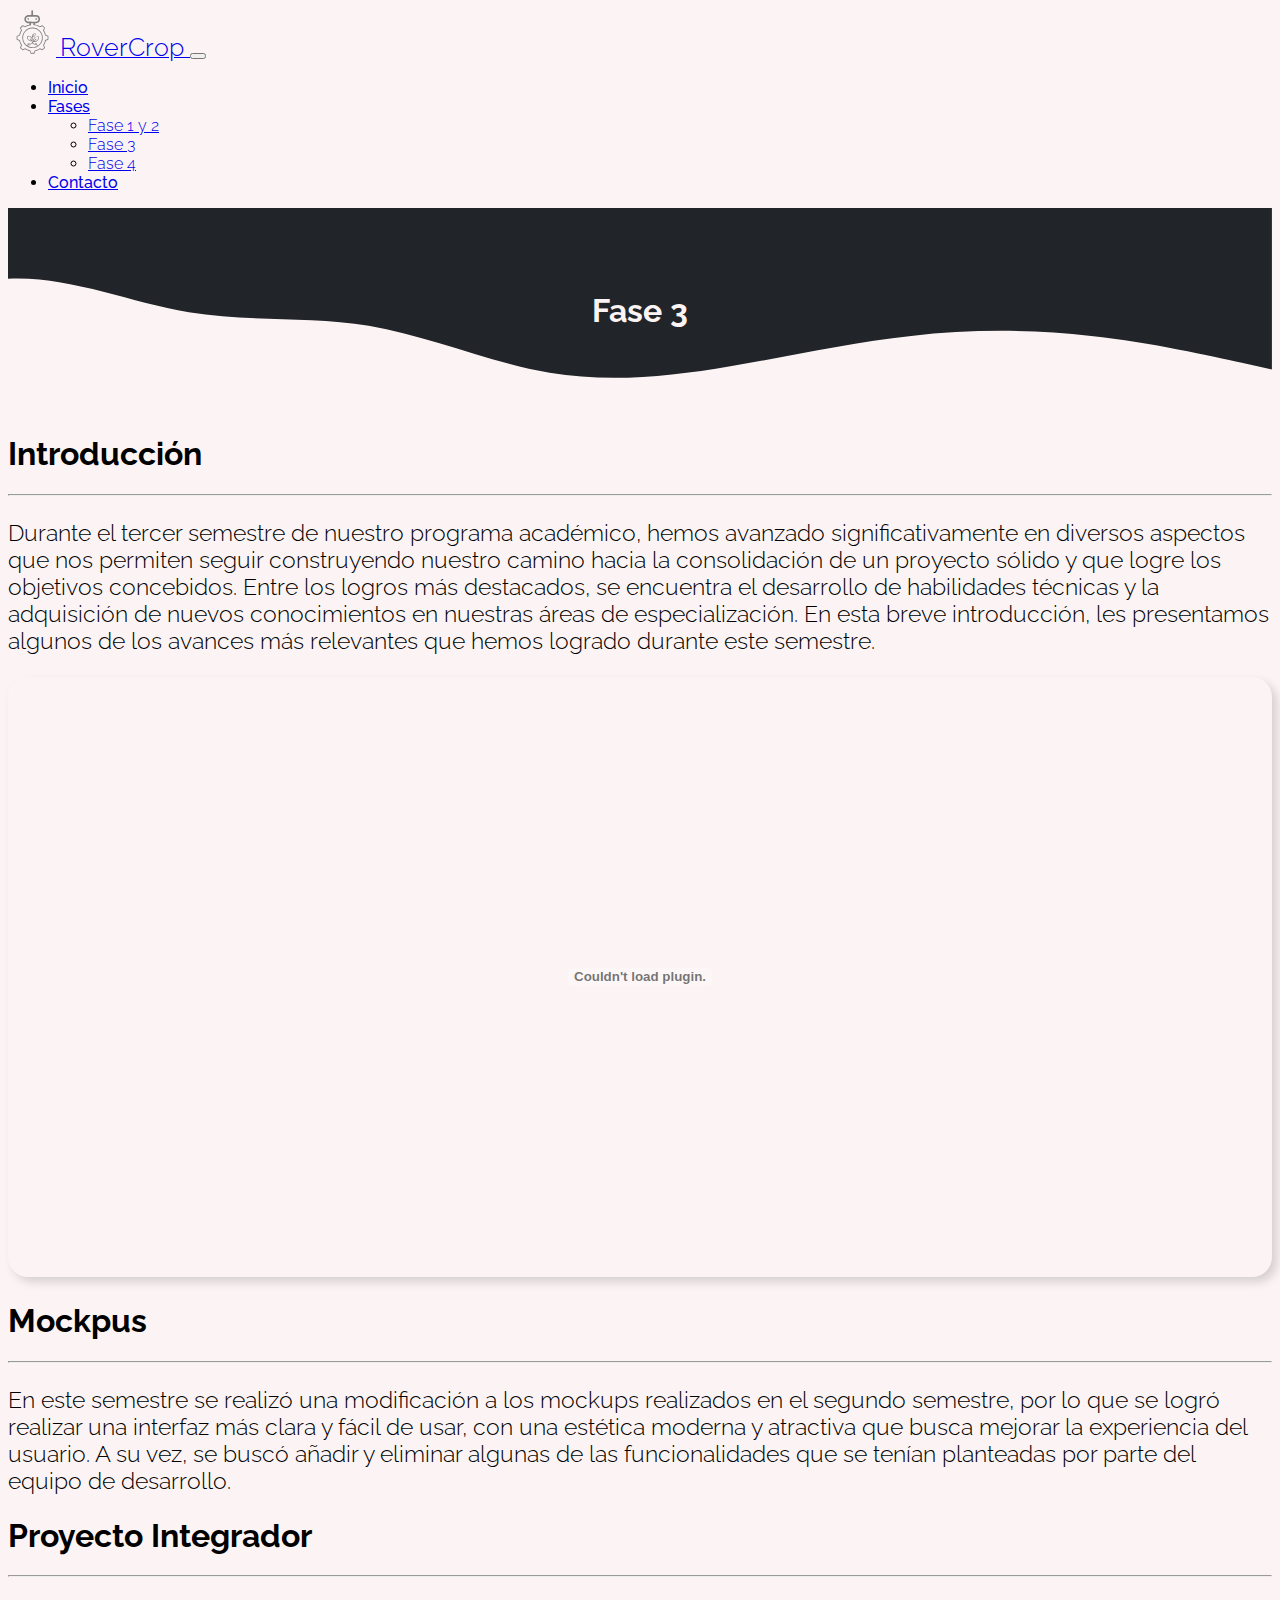
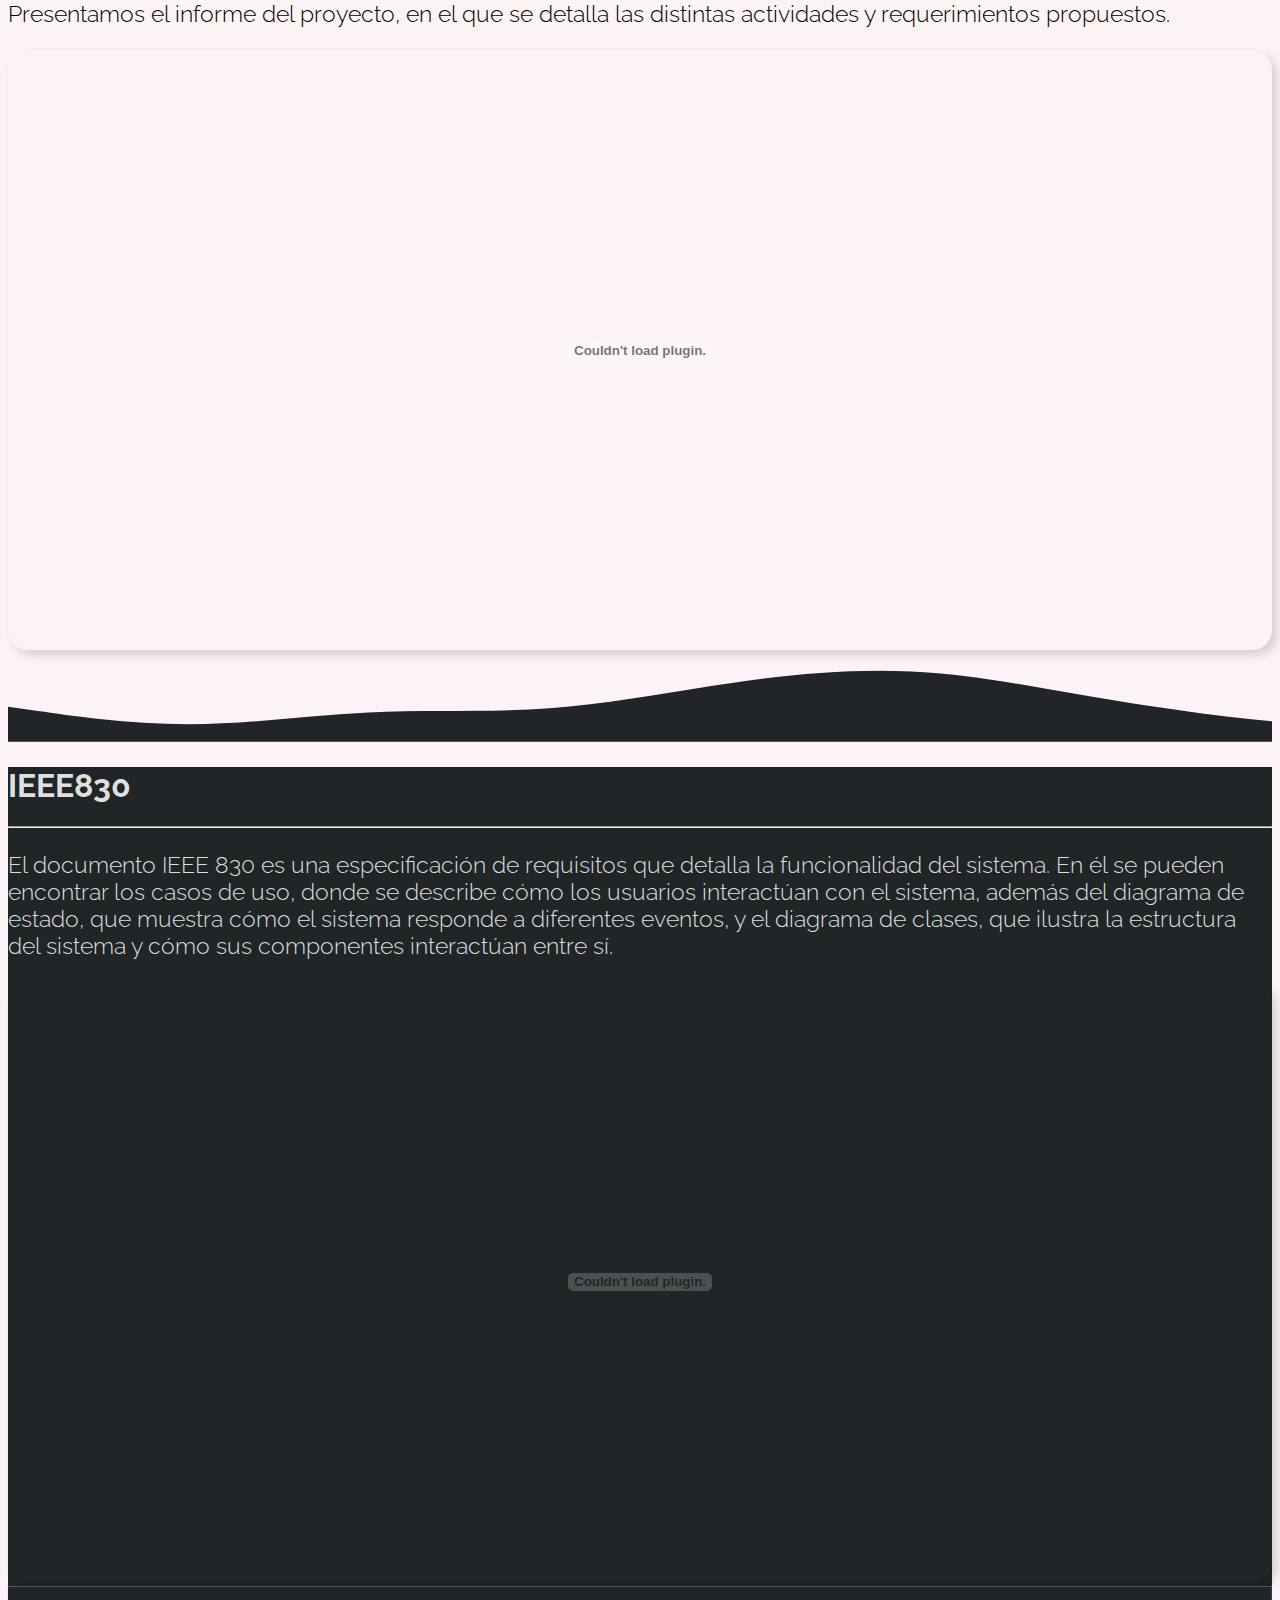
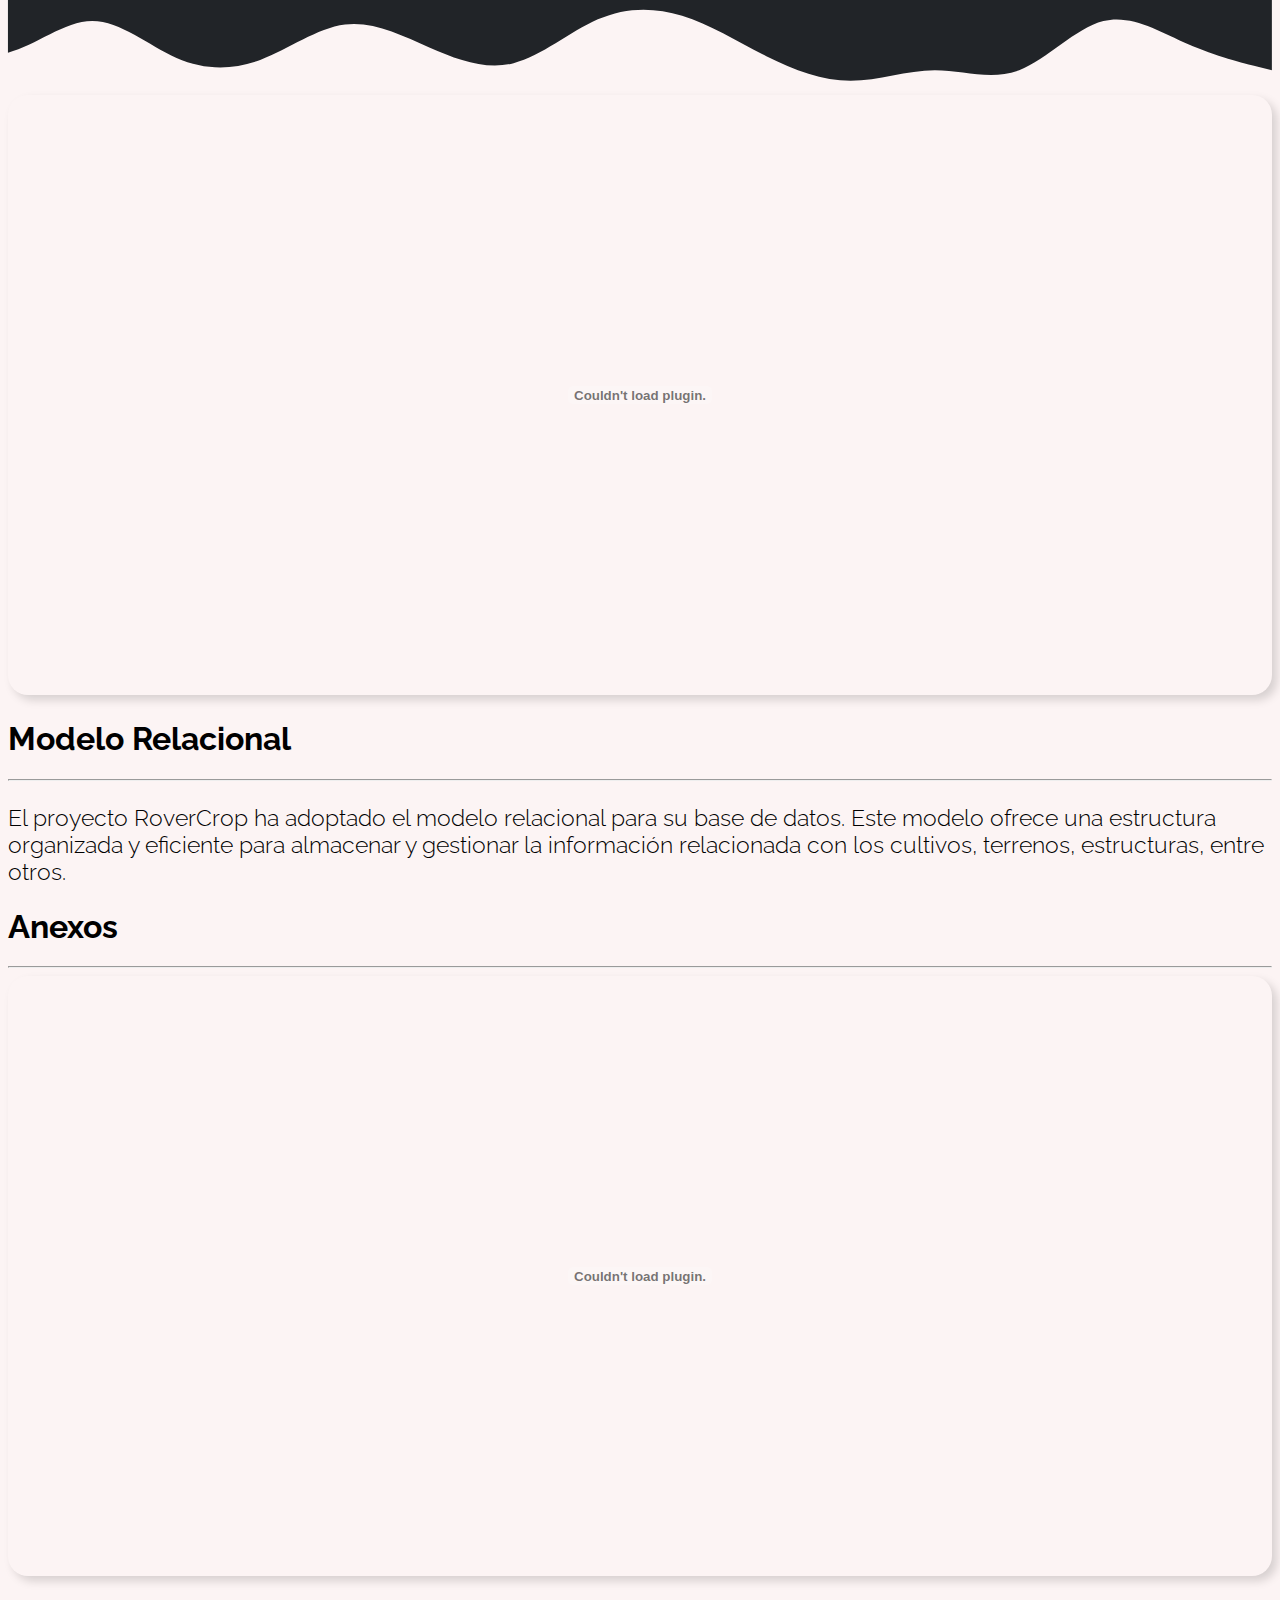
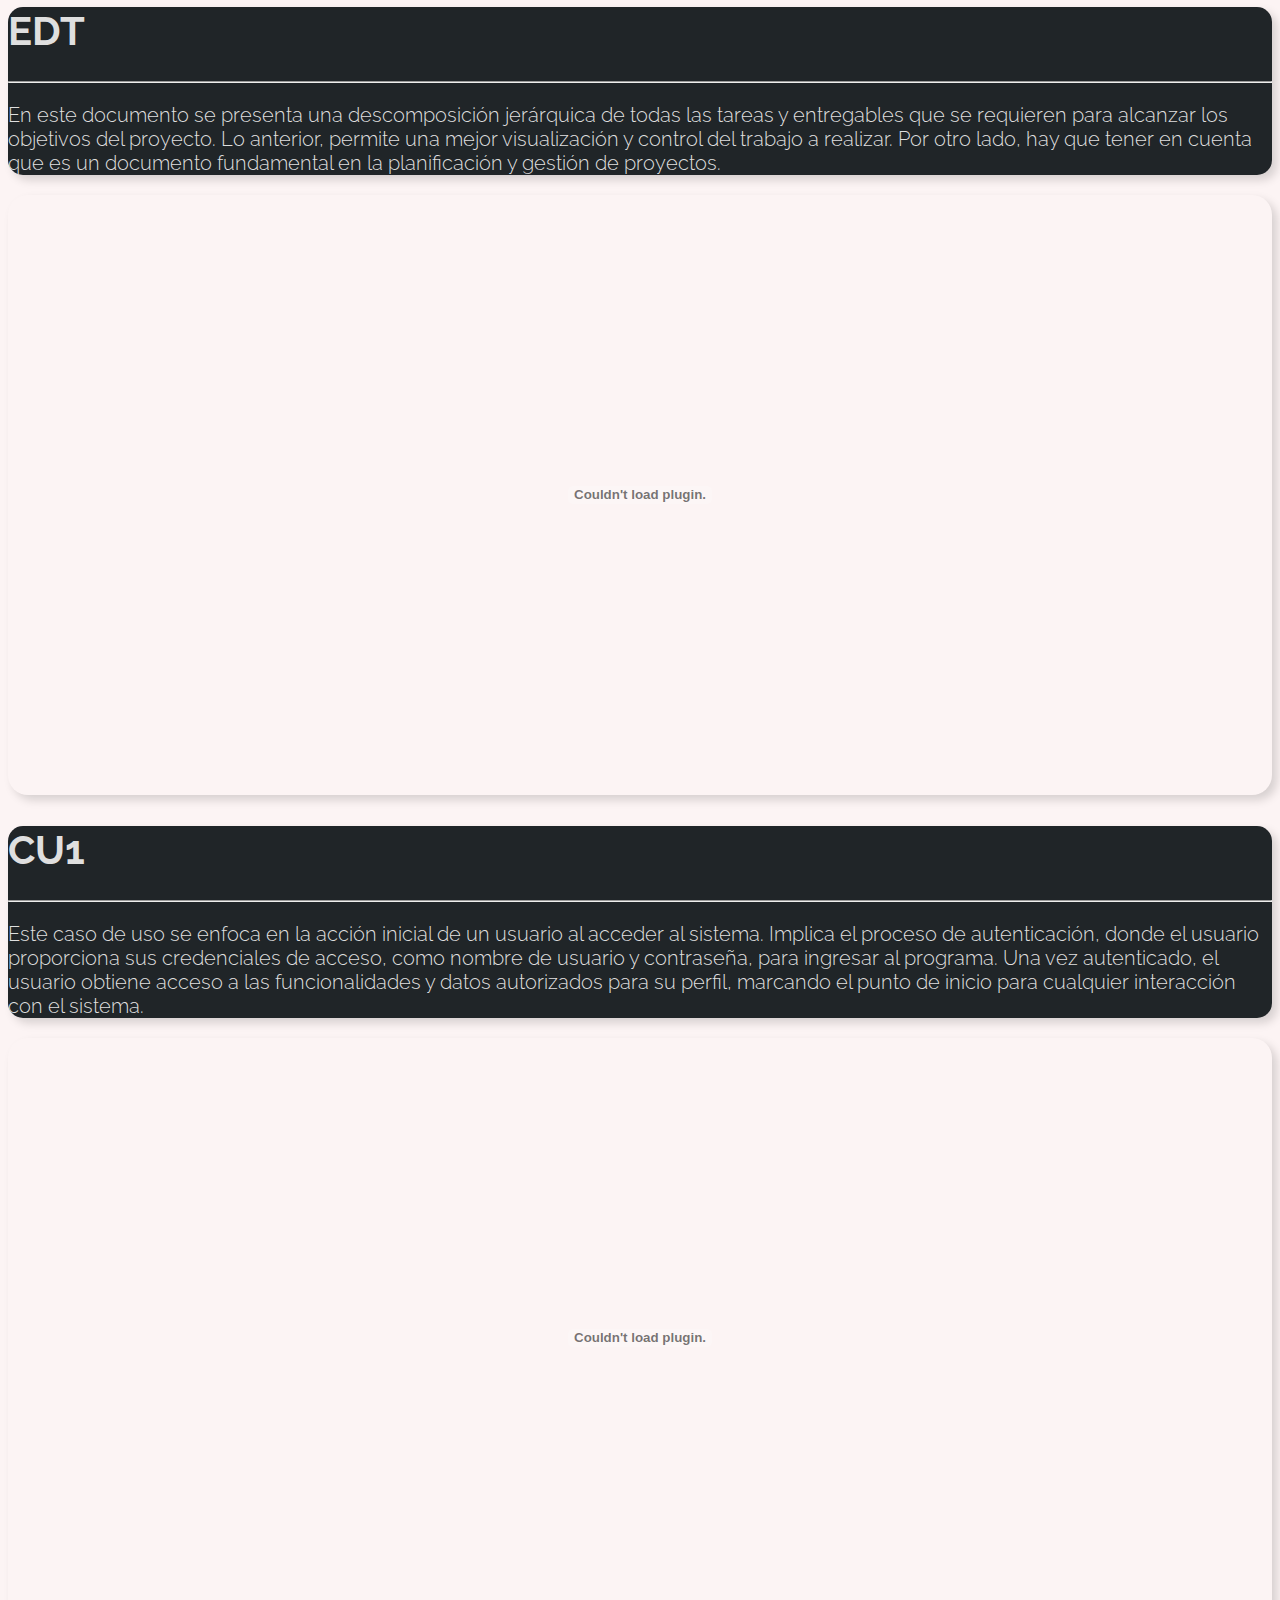
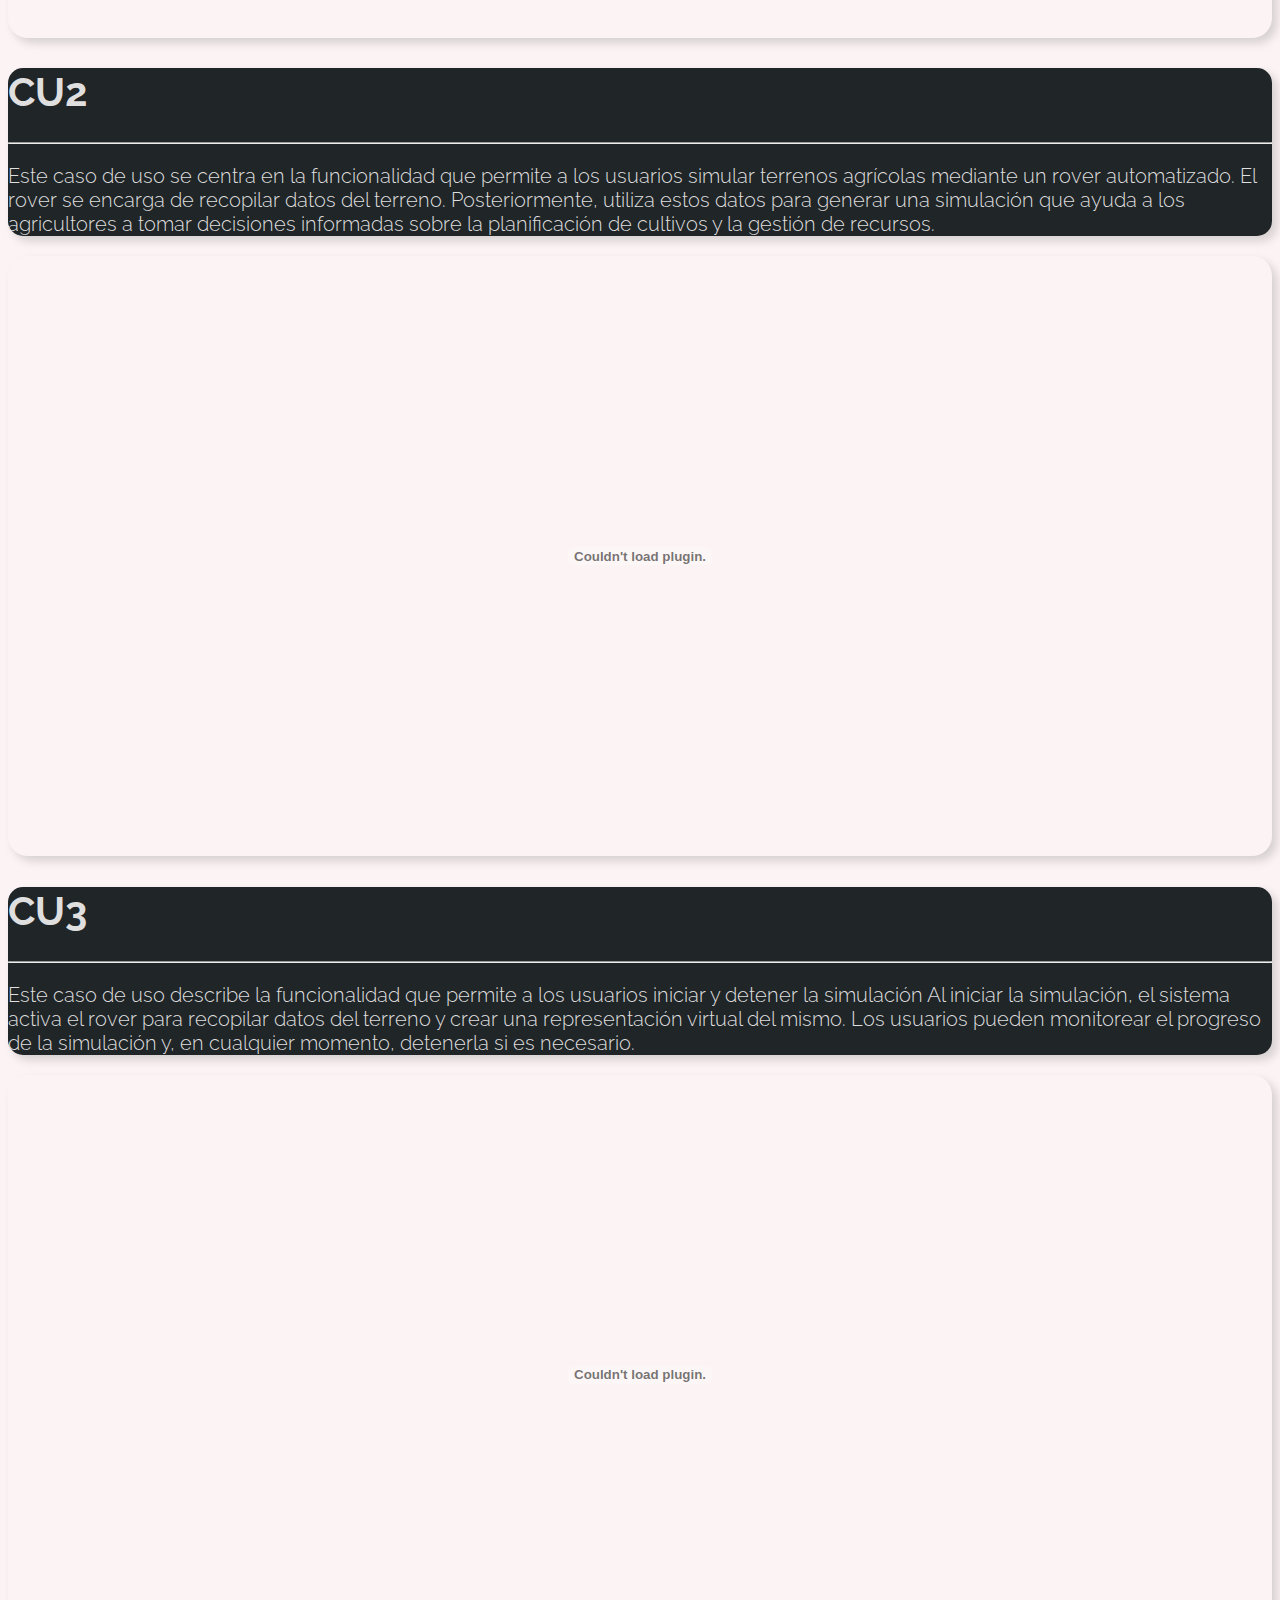
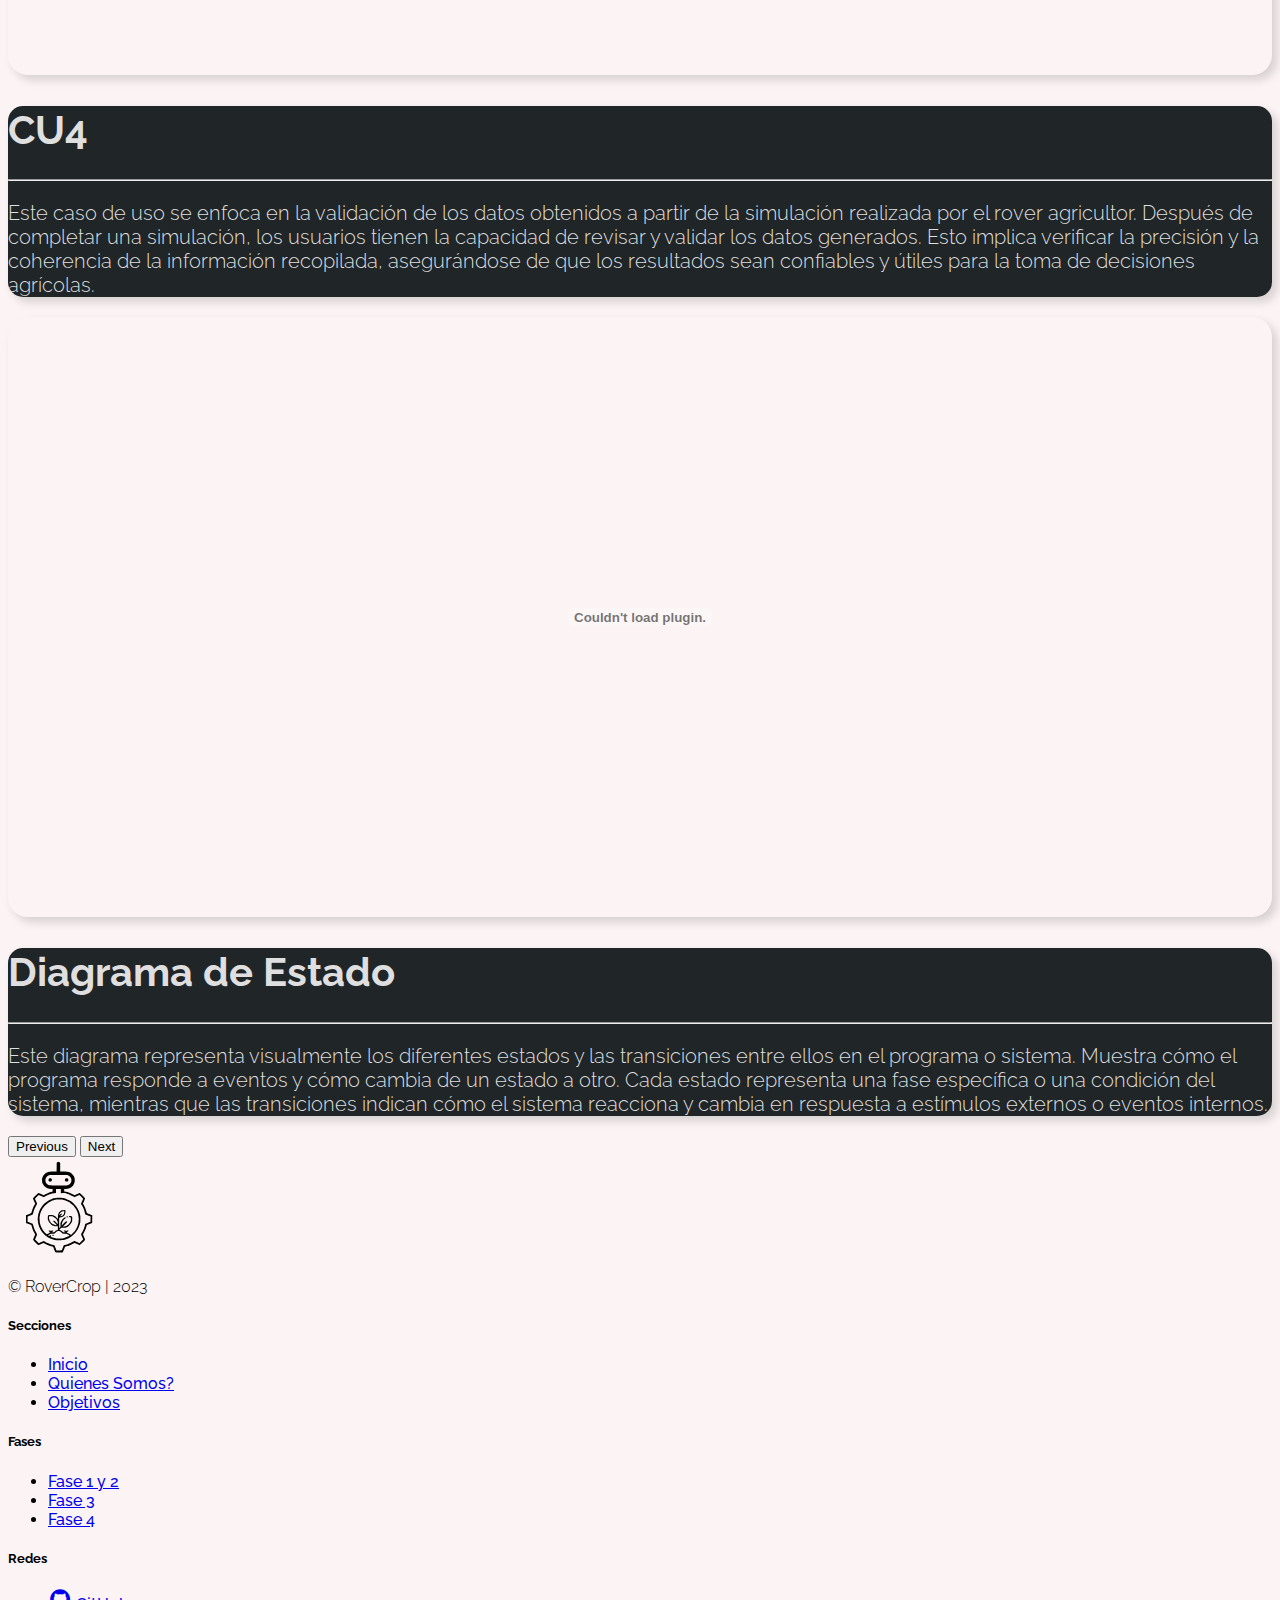
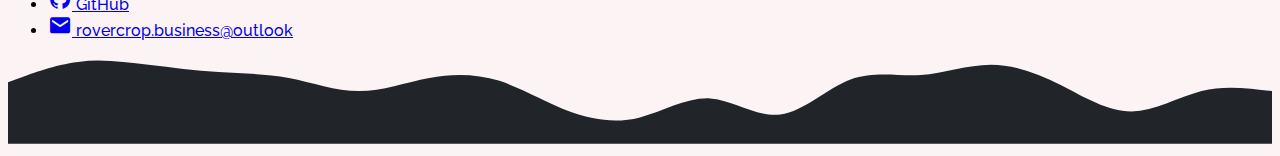
<file: fase-3.html>
<!DOCTYPE html>
<html lang="en">

<head>
    <meta charset="UTF-8">
    <meta name="viewport" content="width=device-width, initial-scale=1.0">
    <title>RoverCrop</title>
    <link rel="shortcut icon" href="img/logo.webp" type="image/x-icon">
    <!-- Font -->
    <link rel="preconnect" href="https://fonts.googleapis.com">
    <link rel="preconnect" href="https://fonts.gstatic.com" crossorigin>
    <link href="https://fonts.googleapis.com/css2?family=Raleway:wght@100;300;500;700&display=swap" rel="stylesheet">
    <!-- Boxicons-->
    <link href='https://unpkg.com/boxicons@2.1.4/css/boxicons.min.css' rel='stylesheet'>
    <!-- Boostrap -->
    <link href="https://cdn.jsdelivr.net/npm/bootstrap@5.3.2/dist/css/bootstrap.min.css" rel="stylesheet"
        integrity="sha384-T3c6CoIi6uLrA9TneNEoa7RxnatzjcDSCmG1MXxSR1GAsXEV/Dwwykc2MPK8M2HN" crossorigin="anonymous">
    <link rel="stylesheet" href="https://cdn.jsdelivr.net/npm/bootstrap-icons@1.11.1/font/bootstrap-icons.css">
    <!-- CSS -->
    <link rel="stylesheet" href="style.css">
</head>

<body>
    <!-- NavBar -->
    <nav class="navbar navbar-expand-lg navbar-dark bg-dark">
        <div class="container-fluid">
            <a class="navbar-brand" href="index.html">
                <img src="img/logo.webp" alt="RoverCrop">
                <span class="title">
                    <span class="text-success">Rover</span>Crop
                </span>
            </a>
            <button class="navbar-toggler" type="button" data-bs-toggle="collapse" data-bs-target="#navbarNav"
                aria-controls="navbarNav" aria-expanded="false" aria-label="Toggle navigation">
                <span class="navbar-toggler-icon"></span>
            </button>
            <div class="collapse navbar-collapse justify-content-end" id="navbarNav">
                <ul class="navbar-nav">
                    <li class="nav-item">
                        <a class="nav-link" href="index.html">Inicio</a>
                    </li>
                    <li class="nav-item dropdown">
                        <a class="nav-link dropdown-toggle" href="#" role="button" data-bs-toggle="dropdown"
                            aria-expanded="false">
                            Fases
                        </a>
                        <ul class="dropdown-menu navbar-dark bg-dark" data-bs-theme="dark">
                            <li><a class="dropdown-item" href="fase-1.html">Fase 1 y 2</a></li>
                            <li><a class="dropdown-item" href="fase-3.html">Fase 3</a></li>
                            <li><a class="dropdown-item" href="fase-4.html">Fase 4</a></li>
                        </ul>
                    </li>
                    <li class="nav-item">
                        <a class="nav-link" href="#">Contacto</a>
                    </li>
                </ul>
            </div>
        </div>
    </nav>
    <!-- Olas -->
    <section class="wave-container">
        <svg id="wave" style="transform:rotate(180deg); transition: 0.3s" viewBox="0 0 1440 230" version="1.1"
            xmlns="http://www.w3.org/2000/svg">
            <defs>
                <linearGradient id="sw-gradient-0" x1="0" x2="0" y1="1" y2="0">
                    <stop stop-color="rgba(33, 36, 40, 1)" offset="0%"></stop>
                    <stop stop-color="rgba(33, 36, 40, 1)" offset="100%"></stop>
                </linearGradient>
            </defs>
            <path style="transform:translate(0, 0px); opacity:1" fill="url(#sw-gradient-0)"
                d="M0,46L34.3,53.7C68.6,61,137,77,206,84.3C274.3,92,343,92,411,84.3C480,77,549,61,617,49.8C685.7,38,754,31,823,42.2C891.4,54,960,84,1029,95.8C1097.1,107,1166,100,1234,111.2C1302.9,123,1371,153,1440,149.5C1508.6,146,1577,107,1646,76.7C1714.3,46,1783,23,1851,15.3C1920,8,1989,15,2057,19.2C2125.7,23,2194,23,2263,53.7C2331.4,84,2400,146,2469,168.7C2537.1,192,2606,176,2674,172.5C2742.9,169,2811,176,2880,149.5C2948.6,123,3017,61,3086,53.7C3154.3,46,3223,92,3291,122.7C3360,153,3429,169,3497,180.2C3565.7,192,3634,199,3703,184C3771.4,169,3840,130,3909,115C3977.1,100,4046,107,4114,103.5C4182.9,100,4251,84,4320,88.2C4388.6,92,4457,115,4526,115C4594.3,115,4663,92,4731,92C4800,92,4869,115,4903,126.5L4937.1,138L4937.1,230L4902.9,230C4868.6,230,4800,230,4731,230C4662.9,230,4594,230,4526,230C4457.1,230,4389,230,4320,230C4251.4,230,4183,230,4114,230C4045.7,230,3977,230,3909,230C3840,230,3771,230,3703,230C3634.3,230,3566,230,3497,230C3428.6,230,3360,230,3291,230C3222.9,230,3154,230,3086,230C3017.1,230,2949,230,2880,230C2811.4,230,2743,230,2674,230C2605.7,230,2537,230,2469,230C2400,230,2331,230,2263,230C2194.3,230,2126,230,2057,230C1988.6,230,1920,230,1851,230C1782.9,230,1714,230,1646,230C1577.1,230,1509,230,1440,230C1371.4,230,1303,230,1234,230C1165.7,230,1097,230,1029,230C960,230,891,230,823,230C754.3,230,686,230,617,230C548.6,230,480,230,411,230C342.9,230,274,230,206,230C137.1,230,69,230,34,230L0,230Z">
            </path>
        </svg>
        <div class="container text-center">
            <div class="row">
                <div class="wave-title">
                    <h1 class="display-4"><span class="text-success">F</span>ase 3</h1>
                </div>
            </div>
        </div>
    </section>

    <!-- Introduccion -->
    <section>
        <div class="container my-5">
            <div class="row text-start pt-5">
                <h1 class="display-6 pb-4"><span class="display-4 text-success">I</span>ntroducción</h1>
                <hr>
                <p id="objetivos">
                    Durante el tercer semestre de nuestro programa académico, hemos avanzado significativamente en
                    diversos aspectos que nos permiten seguir construyendo nuestro camino hacia la consolidación de un
                    proyecto sólido y que logre los objetivos concebidos. Entre los logros más destacados, se encuentra
                    el desarrollo de habilidades técnicas y la adquisición de nuevos conocimientos en nuestras áreas de
                    especialización. En esta breve introducción, les presentamos algunos de los avances más relevantes
                    que hemos logrado durante este semestre.
                </p>
            </div>
        </div>
    </section>

    <!-- Mockups -->
    <section>
        <div class="container my-5">
            <div class="row pt-5">
                <div class="col-sm-12 col-md-7 col-lg-7 d-flex justify-content-center pb-2 pe-4">
                    <embed src="doc/Mockups - Simulador Rover Agricultor.pdf" type="application/pdf" width="100%"
                        height="600px" />
                </div>
                <div class="col col-sm-12 col-md-5 col-lg-5 pt-5">
                    <h1 class="display-6"><span class="display-4 text-success">M</span>ockpus</h1>
                    <hr>
                    <p id="objetivos">
                        En este semestre se realizó una modificación a los mockups realizados en el segundo semestre,
                        por lo
                        que se logró realizar una interfaz
                        más clara y fácil de usar, con una estética moderna y atractiva que busca mejorar la experiencia
                        del
                        usuario.
                        A su vez, se buscó añadir y eliminar algunas de las funcionalidades que se tenían planteadas por
                        parte del equipo de desarrollo.
                    </p>
                </div>
            </div>
        </div>
    </section>

    <!-- Informe Integrador -->
    <section>
        <div class="container my-5">
            <div class="row pt-5">
                <div class="col col-sm-12 col-md-5 col-lg-5">
                    <h1 class="display-6"><span class="display-4 text-success">P</span>royecto Integrador</h1>
                    <hr>
                    <p id="objetivos">
                        Presentamos el informe del proyecto, en el que se detalla las distintas actividades y
                        requerimientos propuestos.
                    </p>
                </div>
                <div class="col-sm-12 col-md-7 col-lg-7 d-flex justify-content-center pb-2 pe-4">
                    <embed src="doc/Informe Integrador.pdf" type="application/pdf" width="100%" height="600px" />
                </div>
            </div>
        </div>
    </section>

    <!-- IEEE830 -->
    <div class="mt-5">
        <svg id="wave" style="transform:rotate(0deg); transition: 0.3s" viewBox="0 0 1440 100" version="1.1"
            xmlns="http://www.w3.org/2000/svg">
            <defs>
                <linearGradient id="sw-gradient-0" x1="0" x2="0" y1="1" y2="0">
                    <stop stop-color="rgba(33, 36, 40, 1)" offset="0%"></stop>
                    <stop stop-color="rgba(33, 36, 40, 1)" offset="100%"></stop>
                </linearGradient>
            </defs>
            <path style="transform:translate(0, 0px); opacity:1" fill="url(#sw-gradient-0)"
                d="M0,60L34.3,65C68.6,70,137,80,206,80C274.3,80,343,70,411,66.7C480,63,549,67,617,61.7C685.7,57,754,43,823,33.3C891.4,23,960,17,1029,20C1097.1,23,1166,37,1234,48.3C1302.9,60,1371,70,1440,76.7C1508.6,83,1577,87,1646,86.7C1714.3,87,1783,83,1851,83.3C1920,83,1989,87,2057,86.7C2125.7,87,2194,83,2263,73.3C2331.4,63,2400,47,2469,48.3C2537.1,50,2606,70,2674,71.7C2742.9,73,2811,57,2880,55C2948.6,53,3017,67,3086,63.3C3154.3,60,3223,40,3291,28.3C3360,17,3429,13,3497,21.7C3565.7,30,3634,50,3703,51.7C3771.4,53,3840,37,3909,36.7C3977.1,37,4046,53,4114,61.7C4182.9,70,4251,70,4320,70C4388.6,70,4457,70,4526,60C4594.3,50,4663,30,4731,28.3C4800,27,4869,43,4903,51.7L4937.1,60L4937.1,100L4902.9,100C4868.6,100,4800,100,4731,100C4662.9,100,4594,100,4526,100C4457.1,100,4389,100,4320,100C4251.4,100,4183,100,4114,100C4045.7,100,3977,100,3909,100C3840,100,3771,100,3703,100C3634.3,100,3566,100,3497,100C3428.6,100,3360,100,3291,100C3222.9,100,3154,100,3086,100C3017.1,100,2949,100,2880,100C2811.4,100,2743,100,2674,100C2605.7,100,2537,100,2469,100C2400,100,2331,100,2263,100C2194.3,100,2126,100,2057,100C1988.6,100,1920,100,1851,100C1782.9,100,1714,100,1646,100C1577.1,100,1509,100,1440,100C1371.4,100,1303,100,1234,100C1165.7,100,1097,100,1029,100C960,100,891,100,823,100C754.3,100,686,100,617,100C548.6,100,480,100,411,100C342.9,100,274,100,206,100C137.1,100,69,100,34,100L0,100Z">
            </path>
        </svg>
    </div>
    <section id="section-dark">
        <div class="container py-5">
            <div class="row text-center py-5 text-gray">
                <h1 class="display-6"><span class="display-4 text-success">I</span>EEE830</h1>
                <hr>
                <p id="objetivos" class="text-justify">
                    El documento IEEE 830 es una especificación de requisitos que detalla la funcionalidad del sistema.
                    En él se pueden encontrar los casos de uso, donde se describe cómo los usuarios interactúan con el
                    sistema, además del diagrama de estado, que muestra cómo el sistema responde a diferentes eventos, y
                    el diagrama de clases, que ilustra la estructura del sistema y cómo sus componentes interactúan
                    entre sí.
                </p>
            </div>
            <div class="row d-flex justify-content-center">
                <div class="col-sm-12 col-md-8 col-lg-8">
                    <embed src="doc/IEEE830 - Simulador Rover Agricultor.pdf" type="application/pdf" width="100%"
                        height="600px" />
                </div>
            </div>
        </div>
    </section>
    <!-- Olas -->
    <div class="mb-5 pb-5">
        <svg id="wave" style="transform:rotate(180deg); transition: 0.3s" viewBox="0 0 1440 120" version="1.1"
            xmlns="http://www.w3.org/2000/svg">
            <defs>
                <linearGradient id="sw-gradient-0" x1="0" x2="0" y1="1" y2="0">
                    <stop stop-color="rgba(33, 36, 40, 1)" offset="0%"></stop>
                    <stop stop-color="rgba(33, 36, 40, 1)" offset="100%"></stop>
                </linearGradient>
            </defs>
            <path style="transform:translate(0, 0px); opacity:1" fill="url(#sw-gradient-0)"
                d="M0,24L16,28C32,32,64,40,96,54C128,68,160,88,192,80C224,72,256,36,288,24C320,12,352,24,384,24C416,24,448,12,480,12C512,12,544,24,576,40C608,56,640,76,672,86C704,96,736,96,768,82C800,68,832,40,864,32C896,24,928,36,960,50C992,64,1024,80,1056,76C1088,72,1120,48,1152,36C1184,24,1216,24,1248,38C1280,52,1312,80,1344,80C1376,80,1408,52,1440,44C1472,36,1504,48,1536,46C1568,44,1600,28,1632,30C1664,32,1696,52,1728,54C1760,56,1792,40,1824,32C1856,24,1888,24,1920,36C1952,48,1984,72,2016,72C2048,72,2080,48,2112,38C2144,28,2176,32,2208,30C2240,28,2272,20,2288,16L2304,12L2304,120L2288,120C2272,120,2240,120,2208,120C2176,120,2144,120,2112,120C2080,120,2048,120,2016,120C1984,120,1952,120,1920,120C1888,120,1856,120,1824,120C1792,120,1760,120,1728,120C1696,120,1664,120,1632,120C1600,120,1568,120,1536,120C1504,120,1472,120,1440,120C1408,120,1376,120,1344,120C1312,120,1280,120,1248,120C1216,120,1184,120,1152,120C1120,120,1088,120,1056,120C1024,120,992,120,960,120C928,120,896,120,864,120C832,120,800,120,768,120C736,120,704,120,672,120C640,120,608,120,576,120C544,120,512,120,480,120C448,120,416,120,384,120C352,120,320,120,288,120C256,120,224,120,192,120C160,120,128,120,96,120C64,120,32,120,16,120L0,120Z">
            </path>
        </svg>
    </div>

    <!-- Modelo Relacional -->
    <section>
        <div class="container my-5">
            <div class="row pt-5">
                <div class="col-sm-12 col-md-7 col-lg-7 d-flex justify-content-center pb-2 pe-4">
                    <embed src="doc/Modelo Relacional - FINAL.pdf" type="application/pdf" width="100%" height="600px" />
                </div>
                <div class="col col-sm-12 col-md-5 col-lg-5 pt-5">
                    <h1 class="display-6"><span class="display-4 text-success">M</span>odelo Relacional</h1>
                    <hr>
                    <p id="objetivos">
                        El proyecto RoverCrop ha adoptado el modelo relacional para su base de datos.
                        Este modelo ofrece una estructura organizada y eficiente para almacenar y gestionar
                        la información relacionada con los cultivos, terrenos, estructuras, entre otros.
                    </p>
                </div>
            </div>
        </div>
    </section>

    <!-- Anexos -->
    <section>
        <div class="row text-center py-5">
            <h1 class="display-6"><span class="display-4 text-success">A</span>nexos</h1>
            <hr>
        </div>
        <div id="carouselExampleInterval" class="carousel carousel-dark slide" data-bs-ride="carousel">
            <div class="carousel-inner">
                <div class="carousel-item active" data-bs-interval="4000">
                    <div class="container">
                        <div class="row">
                            <div class="col-sm-12 col-md-8 col-lg-8">
                                <embed src="doc/EDT Rover Agricultor.pdf" type="application/pdf" width="100%"
                                    height="600px">
                            </div>
                            <div id="descripcion" class="col-sm-12 col-md-4 col-lg-4 pt-3">
                                <h1 class="display-6"><span class="display-5 text-success">E</span>DT</h1>
                                <hr>
                                <p>
                                    En este documento se presenta una descomposición jerárquica de todas las tareas y
                                    entregables que se requieren para alcanzar los objetivos del proyecto. Lo anterior,
                                    permite una mejor visualización y control del trabajo a realizar. Por otro lado, hay
                                    que tener en cuenta que es un documento fundamental en la planificación y gestión de
                                    proyectos.
                                </p>
                            </div>
                        </div>
                    </div>
                </div>
                <div class="carousel-item" data-bs-interval="4000">
                    <div class="container">
                        <div class="row">
                            <div class="col-sm-12 col-md-8 col-lg-8">
                                <embed src="doc/CU1.pdf" type="application/pdf" width="100%" height="600px">
                            </div>
                            <div id="descripcion" class="col-sm-12 col-md-4 col-lg-4 pt-3">
                                <h1 class="display-6"><span class="display-5 text-success">C</span>U1</h1>
                                <hr>
                                <p>
                                    Este caso de uso se enfoca en la acción inicial de un usuario al acceder al sistema.
                                    Implica el proceso de autenticación, donde el usuario proporciona sus credenciales
                                    de acceso, como nombre de usuario y contraseña, para ingresar al programa. Una vez
                                    autenticado, el usuario obtiene acceso a las funcionalidades y datos autorizados
                                    para su perfil, marcando el punto de inicio para cualquier interacción con el
                                    sistema.
                                </p>
                            </div>
                        </div>
                    </div>
                </div>
                <div class="carousel-item" data-bs-interval="4000">
                    <div class="container">
                        <div class="row">
                            <div class="col-sm-12 col-md-8 col-lg-8">
                                <embed src="doc/CU2.pdf" type="application/pdf" width="100%" height="600px">
                            </div>
                            <div id="descripcion" class="col-sm-12 col-md-4 col-lg-4 pt-3">
                                <h1 class="display-6"><span class="display-5 text-success">C</span>U2</h1>
                                <hr>
                                <p>
                                    Este caso de uso se centra en la funcionalidad que permite a los usuarios simular
                                    terrenos agrícolas mediante un rover automatizado. El rover se encarga de recopilar
                                    datos del terreno. Posteriormente, utiliza estos datos para generar una simulación
                                    que ayuda a los agricultores a tomar decisiones informadas sobre la planificación de
                                    cultivos y la gestión de recursos.
                                </p>
                            </div>
                        </div>
                    </div>
                </div>
                <div class="carousel-item" data-bs-interval="4000">
                    <div class="container">
                        <div class="row">
                            <div class="col-sm-12 col-md-8 col-lg-8">
                                <embed src="doc/CU3.pdf" type="application/pdf" width="100%" height="600px">
                            </div>
                            <div id="descripcion" class="col-sm-12 col-md-4 col-lg-4 pt-3">
                                <h1 class="display-6"><span class="display-5 text-success">C</span>U3</h1>
                                <hr>
                                <p>
                                    Este caso de uso describe la funcionalidad que permite a los usuarios iniciar y
                                    detener la simulación
                                    Al iniciar la simulación, el sistema activa el rover para recopilar datos del
                                    terreno y crear una representación virtual del mismo. Los usuarios pueden monitorear
                                    el progreso de la simulación y, en cualquier momento, detenerla si es necesario.
                                </p>
                            </div>
                        </div>
                    </div>
                </div>
                <div class="carousel-item" data-bs-interval="4000">
                    <div class="container">
                        <div class="row">
                            <div class="col-sm-12 col-md-8 col-lg-8">
                                <embed src="doc/CU4.pdf" type="application/pdf" width="100%" height="600px">
                            </div>
                            <div id="descripcion" class="col-sm-12 col-md-4 col-lg-4 pt-3">
                                <h1 class="display-6"><span class="display-5 text-success">C</span>U4</h1>
                                <hr>
                                <p>
                                    Este caso de uso se enfoca en la validación de los datos obtenidos a partir de la
                                    simulación realizada por el rover agricultor. Después de completar una simulación,
                                    los
                                    usuarios tienen la capacidad de revisar y validar los datos generados. Esto implica
                                    verificar la precisión y la coherencia de la información recopilada, asegurándose de
                                    que los resultados sean confiables y útiles para la toma de decisiones agrícolas.
                                </p>
                            </div>
                        </div>
                    </div>
                </div>
                <div class="carousel-item" data-bs-interval="4000">
                    <div class="container">
                        <div class="row">
                            <div class="col-sm-12 col-md-8 col-lg-8">
                                <embed src="doc/diagrama-estado.pdf" type="application/pdf" width="100%" height="600px">
                            </div>
                            <div id="descripcion" class="col-sm-12 col-md-4 col-lg-4 pt-3">
                                <h1 class="display-6"><span class="display-5 text-success">D</span>iagrama de Estado
                                </h1>
                                <hr>
                                <p>
                                    Este diagrama representa visualmente los diferentes estados y las transiciones entre
                                    ellos en el programa o sistema. Muestra cómo el programa responde a eventos y cómo
                                    cambia de un estado a otro. Cada estado representa una fase específica o una
                                    condición del sistema, mientras que las transiciones indican cómo el sistema
                                    reacciona y cambia en respuesta a estímulos externos o eventos internos.
                                </p>
                            </div>
                        </div>
                    </div>
                </div>
            </div>
            <button class="carousel-control-prev" type="button" data-bs-target="#carouselExampleInterval"
                data-bs-slide="prev">
                <span class="carousel-control-prev-icon" aria-hidden="true"></span>
                <span class="visually-hidden">Previous</span>
            </button>
            <button class="carousel-control-next" type="button" data-bs-target="#carouselExampleInterval"
                data-bs-slide="next">
                <span class="carousel-control-next-icon" aria-hidden="true"></span>
                <span class="visually-hidden">Next</span>
            </button>
        </div>
    </section>


    <!-- Footer -->
    <div class="container">
        <footer class="row row-cols-1 row-cols-sm-2 row-cols-md-5 py-5 my-5 border-top">
            <div class="col mb-3 text-center">
                <a href="index.html"
                    class="d-flex align-items-center justify-content-center mb-3 link-body-emphasis text-decoration-none">
                    <img src="img/Logo.svg" alt="Logo" width="100">
                </a>
                <p class="text-body-secondary">© RoverCrop | 2023</p>
            </div>
            <div class="col mb-3"></div>
            <div class="col mb-3">
                <h5>Secciones</h5>
                <ul class="nav flex-column">
                    <li class="nav-item mb-2"><a href="index.html" class="nav-link p-0 text-body-secondary">Inicio</a>
                    </li>
                    <li class="nav-item mb-2"><a href="index.html#integrantes"
                            class="nav-link p-0 text-body-secondary">Quienes
                            Somos?</a></li>
                    <li class="nav-item mb-2"><a href="index.html#objetivos-proyect"
                            class="nav-link p-0 text-body-secondary">Objetivos</a></li>
                </ul>
            </div>

            <div class="col mb-3">
                <h5>Fases</h5>
                <ul class="nav flex-column">
                    <li class="nav-item mb-2"><a href="fase-1.html" class="nav-link p-0 text-body-secondary">Fase 1 y
                            2</a></li>
                    <li class="nav-item mb-2"><a href="fase-3.html" class="nav-link p-0 text-body-secondary">Fase 3</a>
                    </li>
                    <li class="nav-item mb-2"><a href="fase-4.html" class="nav-link p-0 text-body-secondary">Fase 4</a>
                    </li>
                </ul>
            </div>

            <div class="col mb-3">
                <h5>Redes</h5>
                <ul class="nav flex-column">
                    <li class="nav-item mb-2"><a href="https://github.com/DeivTor/RoverCrop"
                            class="nav-link p-0 text-body-secondary"><i id="icon-foot" class='bx bxl-github'></i>
                            GitHub</a></li>
                    <li class="nav-item mb-2"><a href="#!" class="nav-link p-0 text-body-secondary"><i id="icon-foot"
                                class='bx bxs-envelope'></i>
                            rovercrop.business@outlook</a></li>
                </ul>
            </div>
        </footer>
    </div>
    <svg id="wave" style="transform:rotate(0deg); transition: 0.3s" viewBox="0 0 1440 100" version="1.1"
        xmlns="http://www.w3.org/2000/svg">
        <defs>
            <linearGradient id="sw-gradient-0" x1="0" x2="0" y1="1" y2="0">
                <stop stop-color="rgba(33, 37, 41, 1)" offset="0%"></stop>
                <stop stop-color="rgba(33, 37, 41, 1)" offset="100%"></stop>
            </linearGradient>
        </defs>
        <path style="transform:translate(0, 0px); opacity:1" fill="url(#sw-gradient-0)"
            d="M0,30L13.3,25C26.7,20,53,10,80,6.7C106.7,3,133,7,160,10C186.7,13,213,17,240,18.3C266.7,20,293,20,320,25C346.7,30,373,40,400,40C426.7,40,453,30,480,25C506.7,20,533,20,560,28.3C586.7,37,613,53,640,63.3C666.7,73,693,77,720,70C746.7,63,773,47,800,48.3C826.7,50,853,70,880,66.7C906.7,63,933,37,960,26.7C986.7,17,1013,23,1040,21.7C1066.7,20,1093,10,1120,10C1146.7,10,1173,20,1200,33.3C1226.7,47,1253,63,1280,63.3C1306.7,63,1333,47,1360,40C1386.7,33,1413,37,1440,40C1466.7,43,1493,47,1520,51.7C1546.7,57,1573,63,1600,55C1626.7,47,1653,23,1680,23.3C1706.7,23,1733,47,1760,60C1786.7,73,1813,77,1840,76.7C1866.7,77,1893,73,1907,71.7L1920,70L1920,100L1906.7,100C1893.3,100,1867,100,1840,100C1813.3,100,1787,100,1760,100C1733.3,100,1707,100,1680,100C1653.3,100,1627,100,1600,100C1573.3,100,1547,100,1520,100C1493.3,100,1467,100,1440,100C1413.3,100,1387,100,1360,100C1333.3,100,1307,100,1280,100C1253.3,100,1227,100,1200,100C1173.3,100,1147,100,1120,100C1093.3,100,1067,100,1040,100C1013.3,100,987,100,960,100C933.3,100,907,100,880,100C853.3,100,827,100,800,100C773.3,100,747,100,720,100C693.3,100,667,100,640,100C613.3,100,587,100,560,100C533.3,100,507,100,480,100C453.3,100,427,100,400,100C373.3,100,347,100,320,100C293.3,100,267,100,240,100C213.3,100,187,100,160,100C133.3,100,107,100,80,100C53.3,100,27,100,13,100L0,100Z">
        </path>
    </svg>


    <!-- JavaScript -->
    <script src="https://cdn.jsdelivr.net/npm/bootstrap@5.3.2/dist/js/bootstrap.bundle.min.js"
        integrity="sha384-C6RzsynM9kWDrMNeT87bh95OGNyZPhcTNXj1NW7RuBCsyN/o0jlpcV8Qyq46cDfL"
        crossorigin="anonymous"></script>
</body>

</html>
</file>
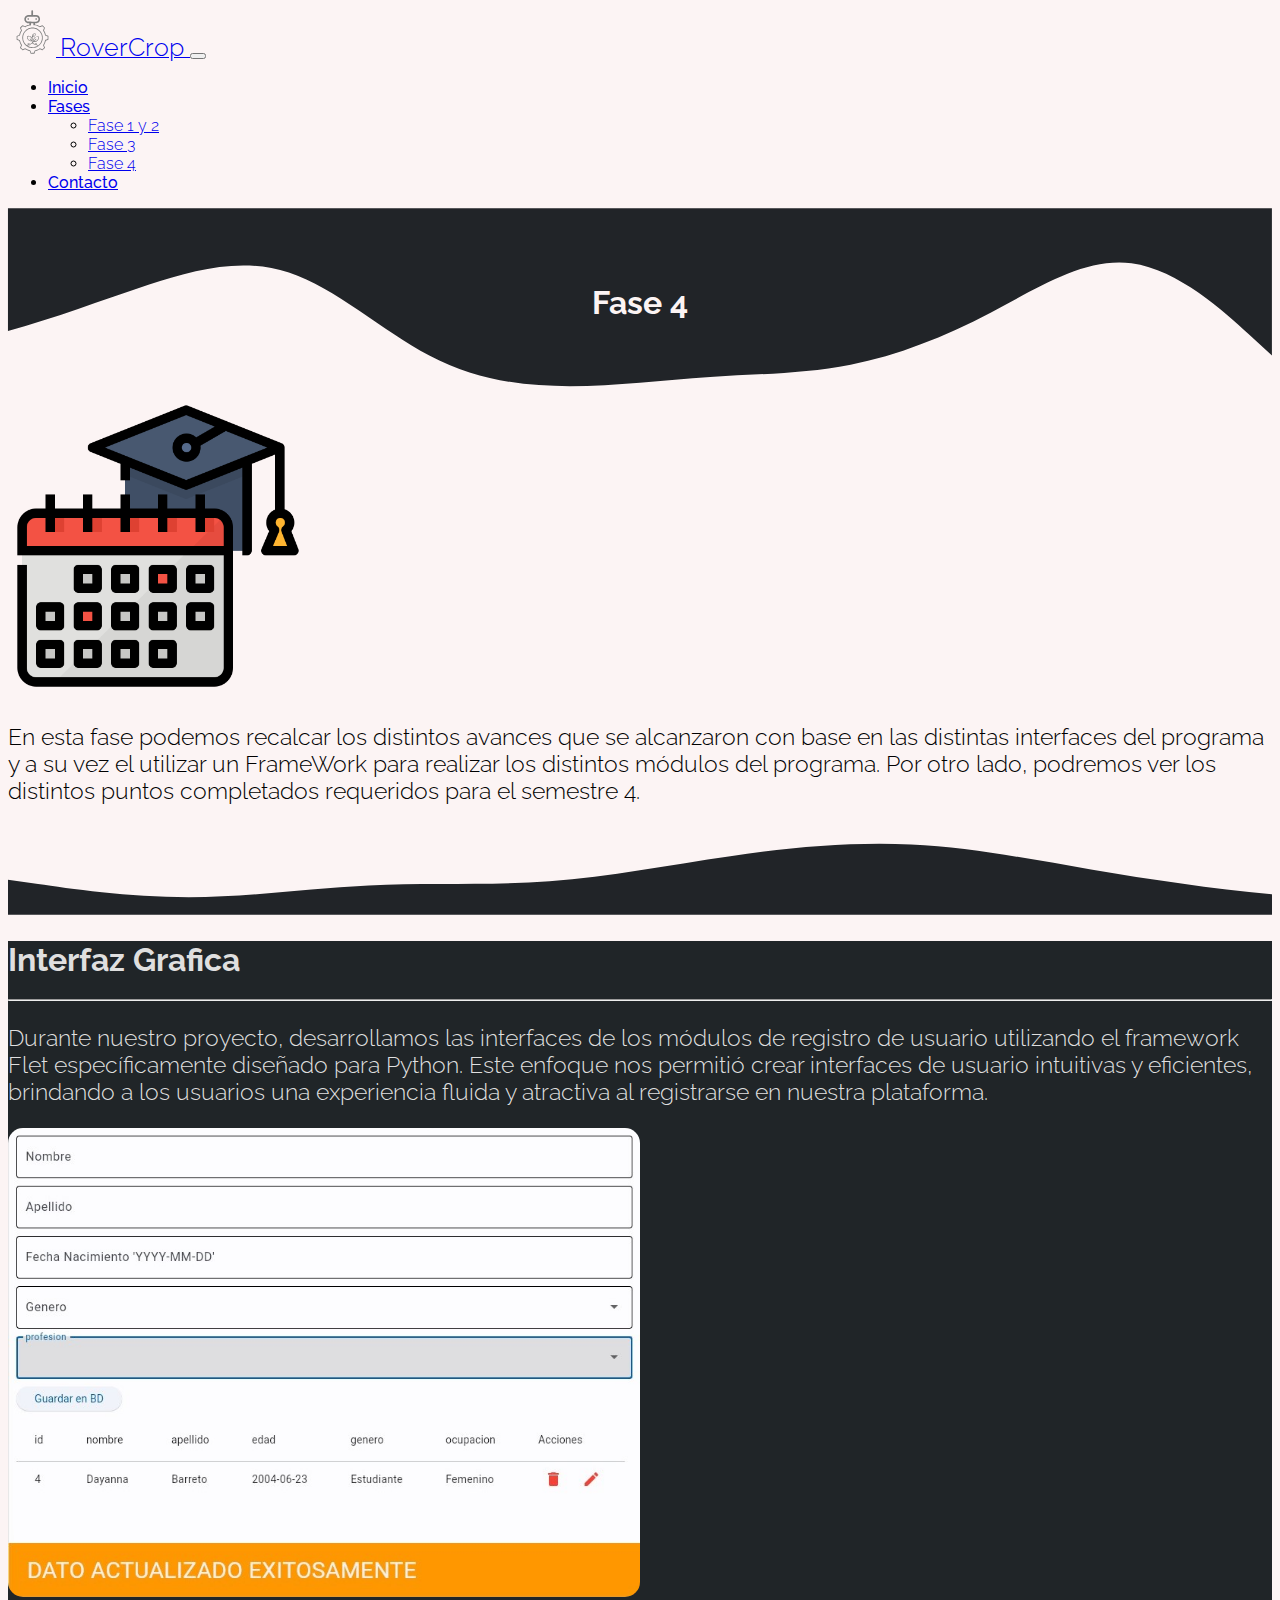
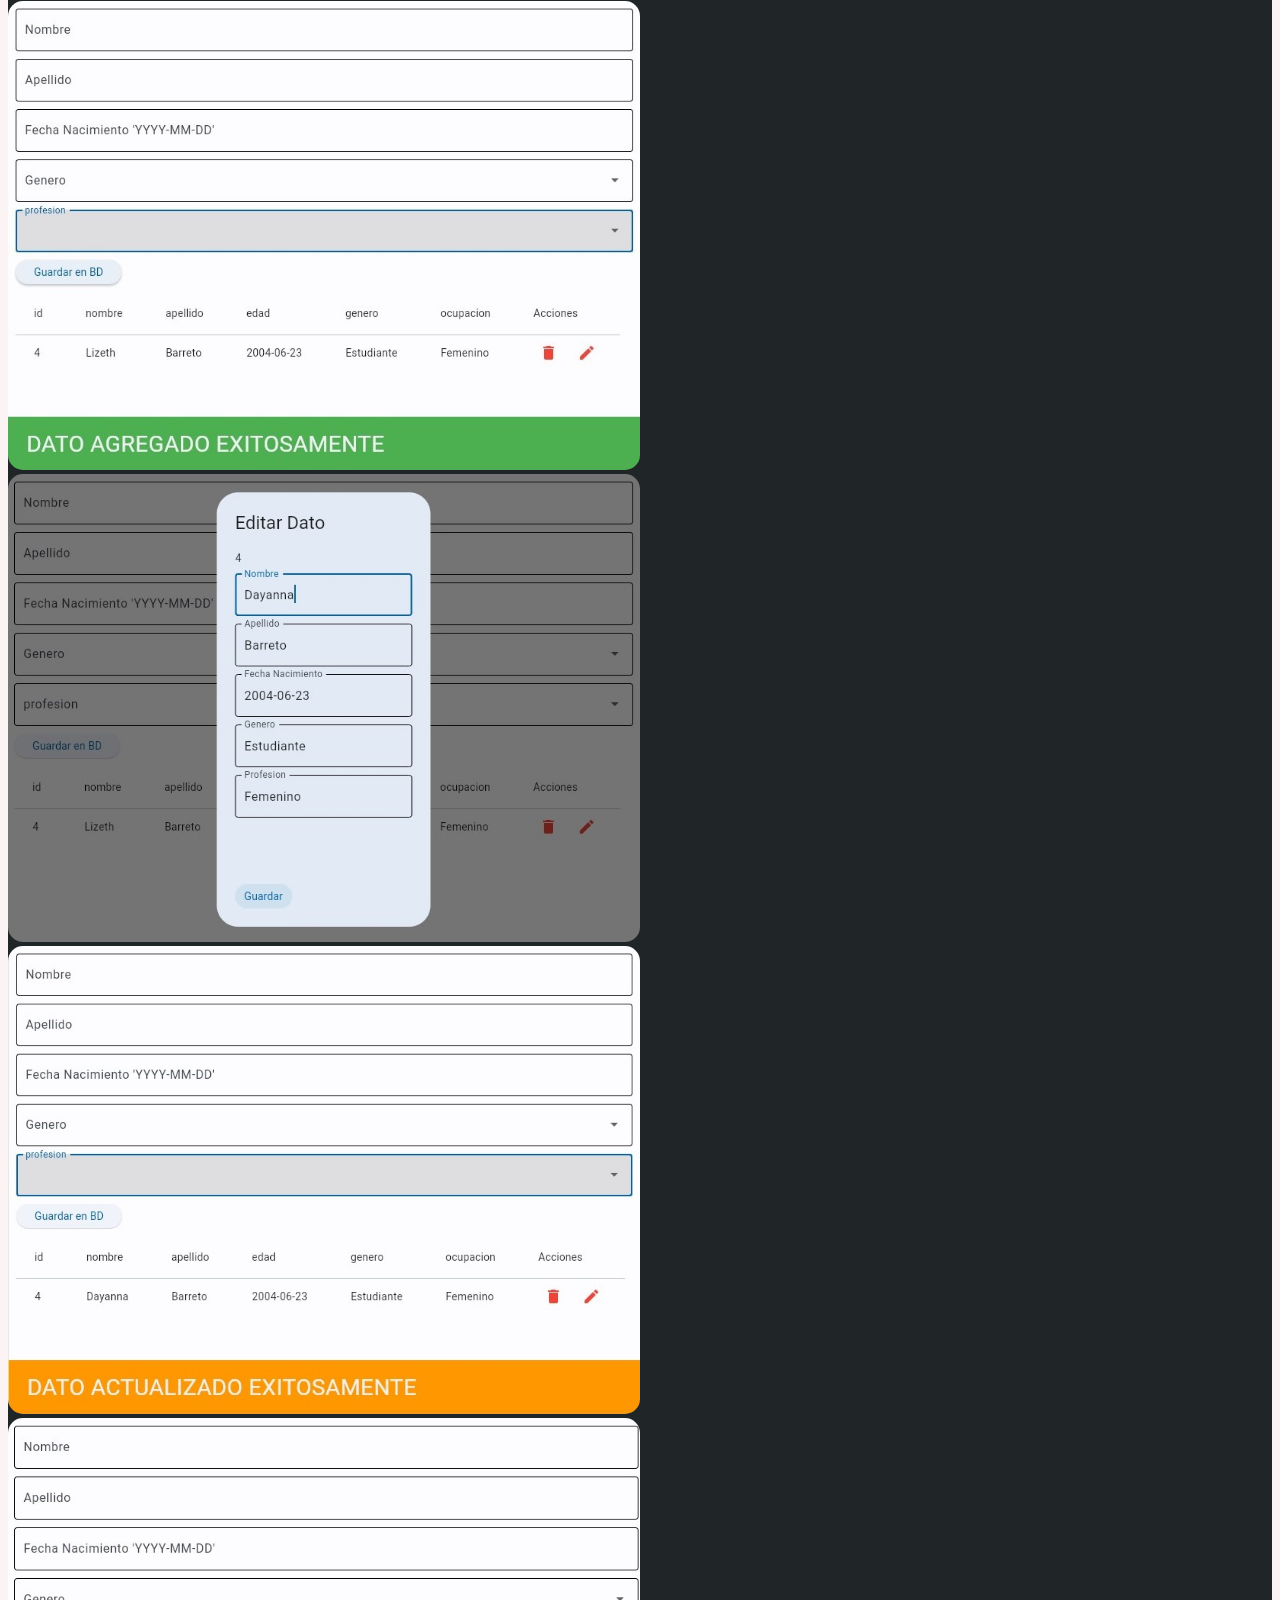
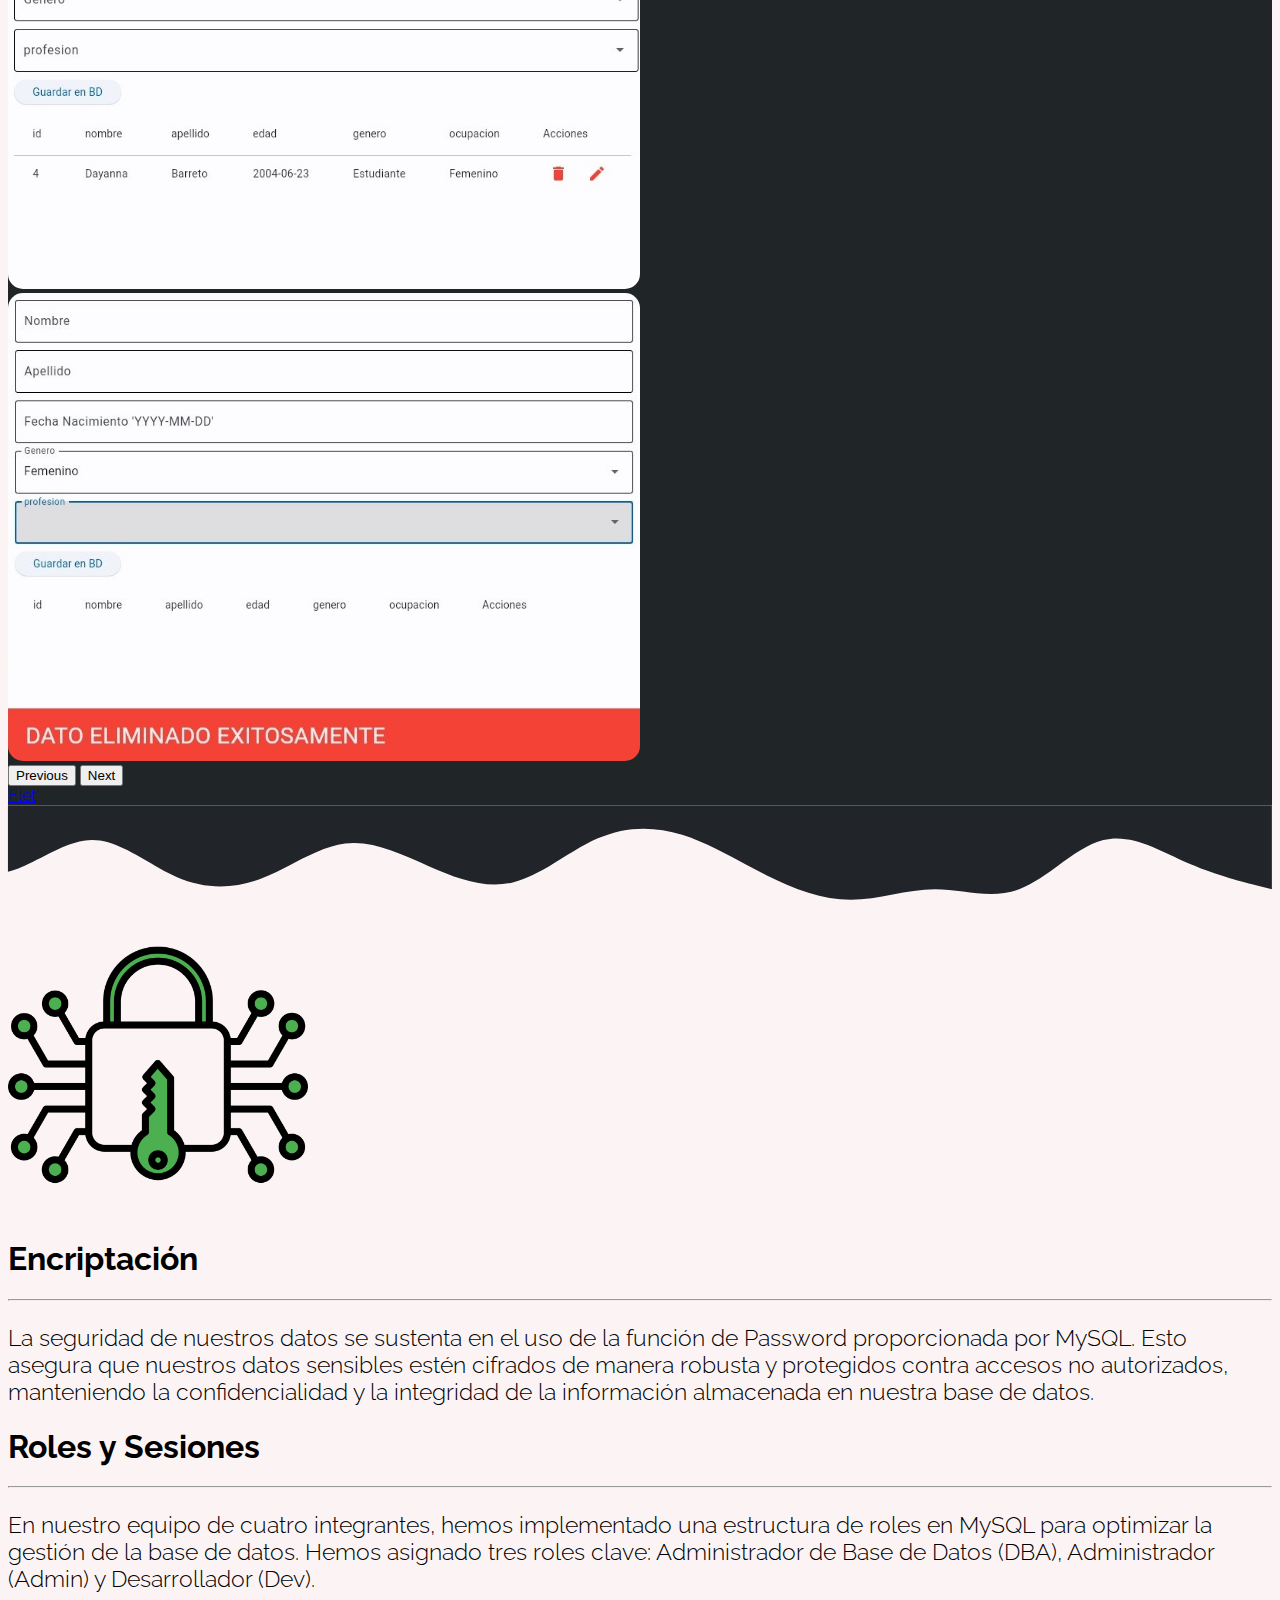
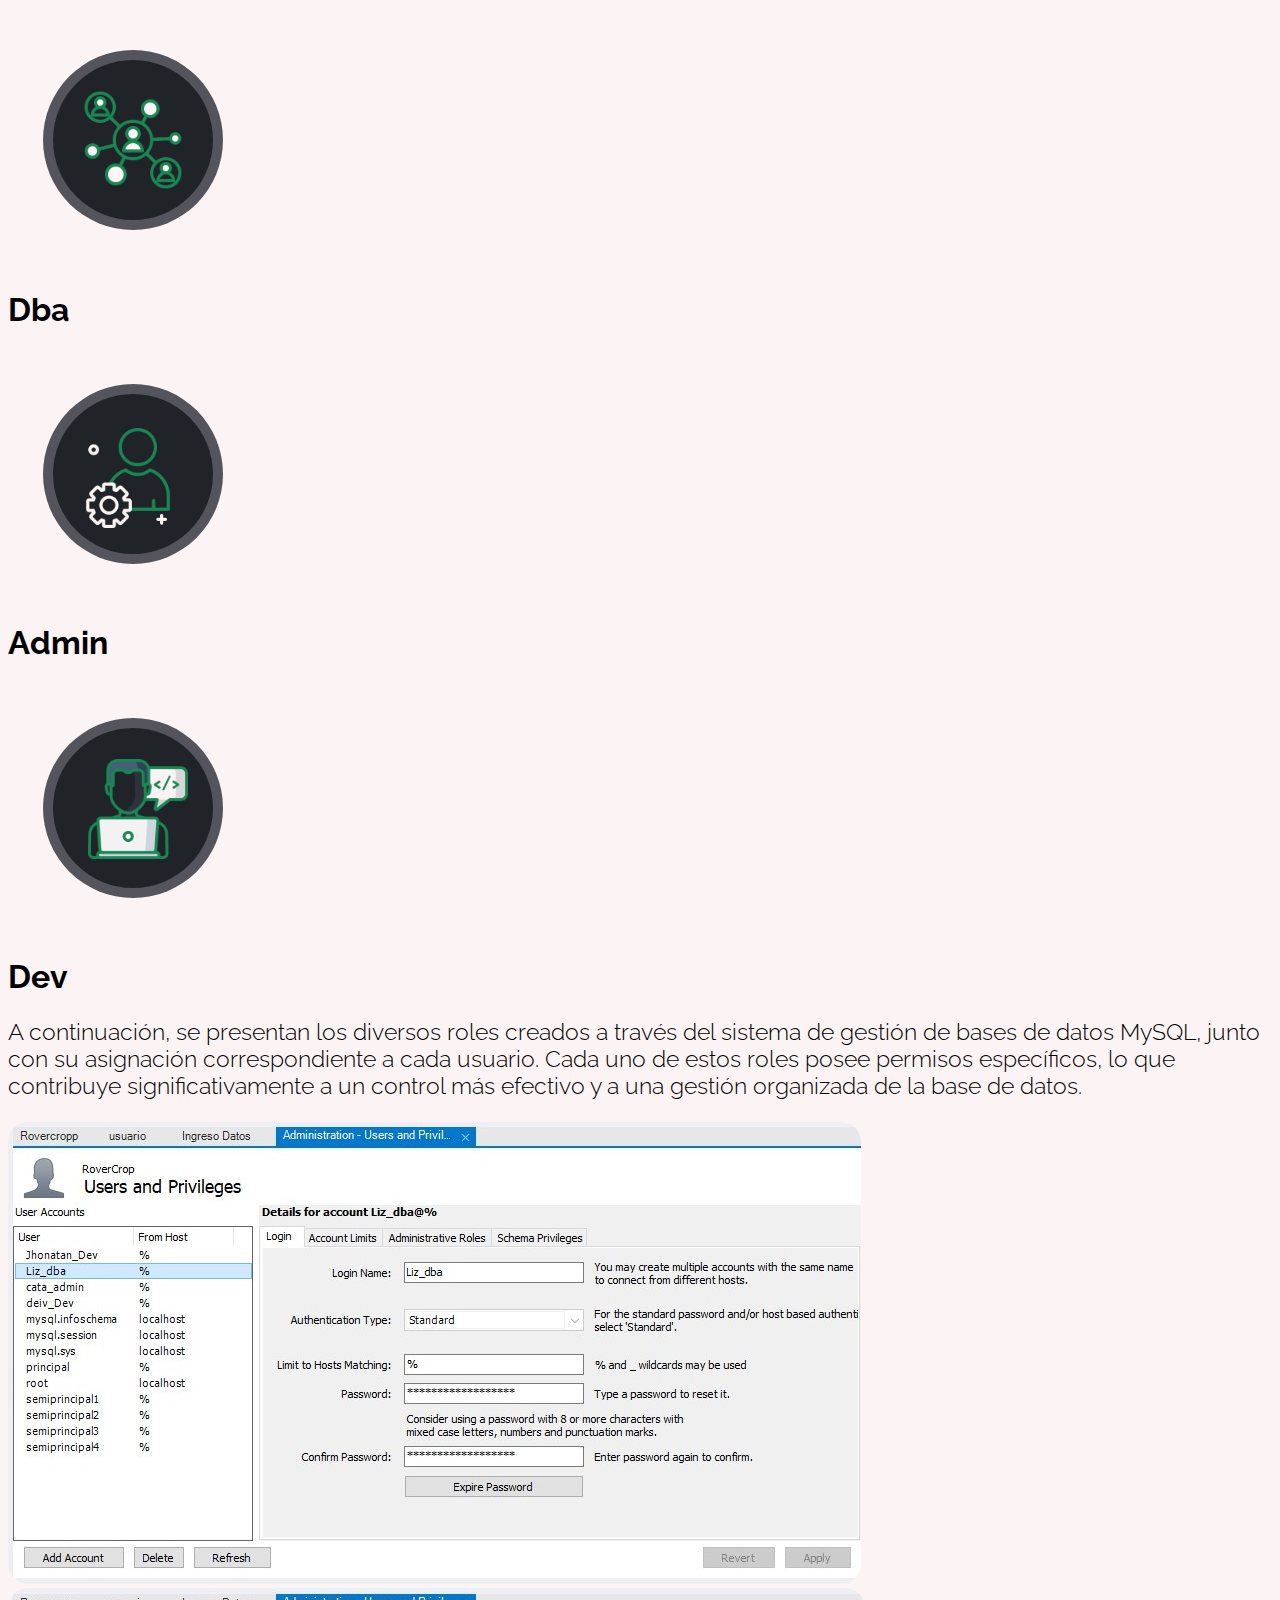
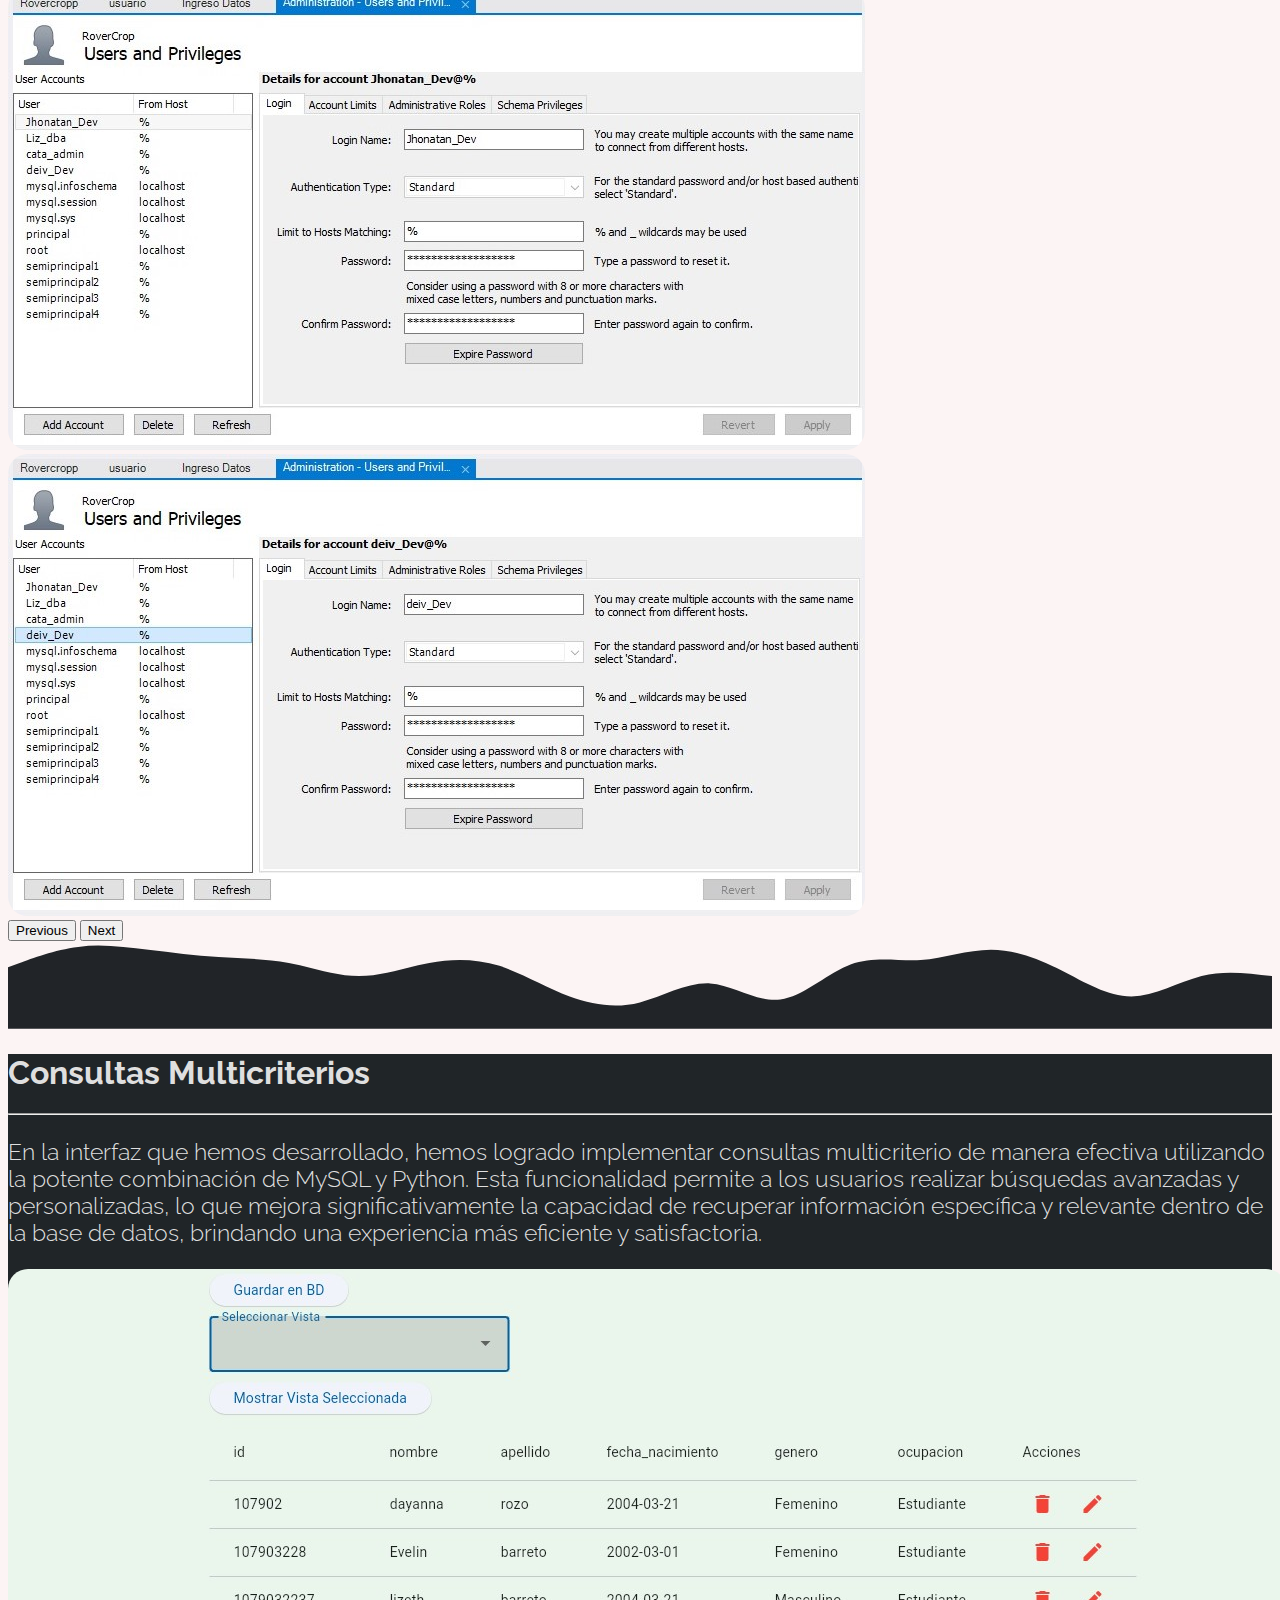
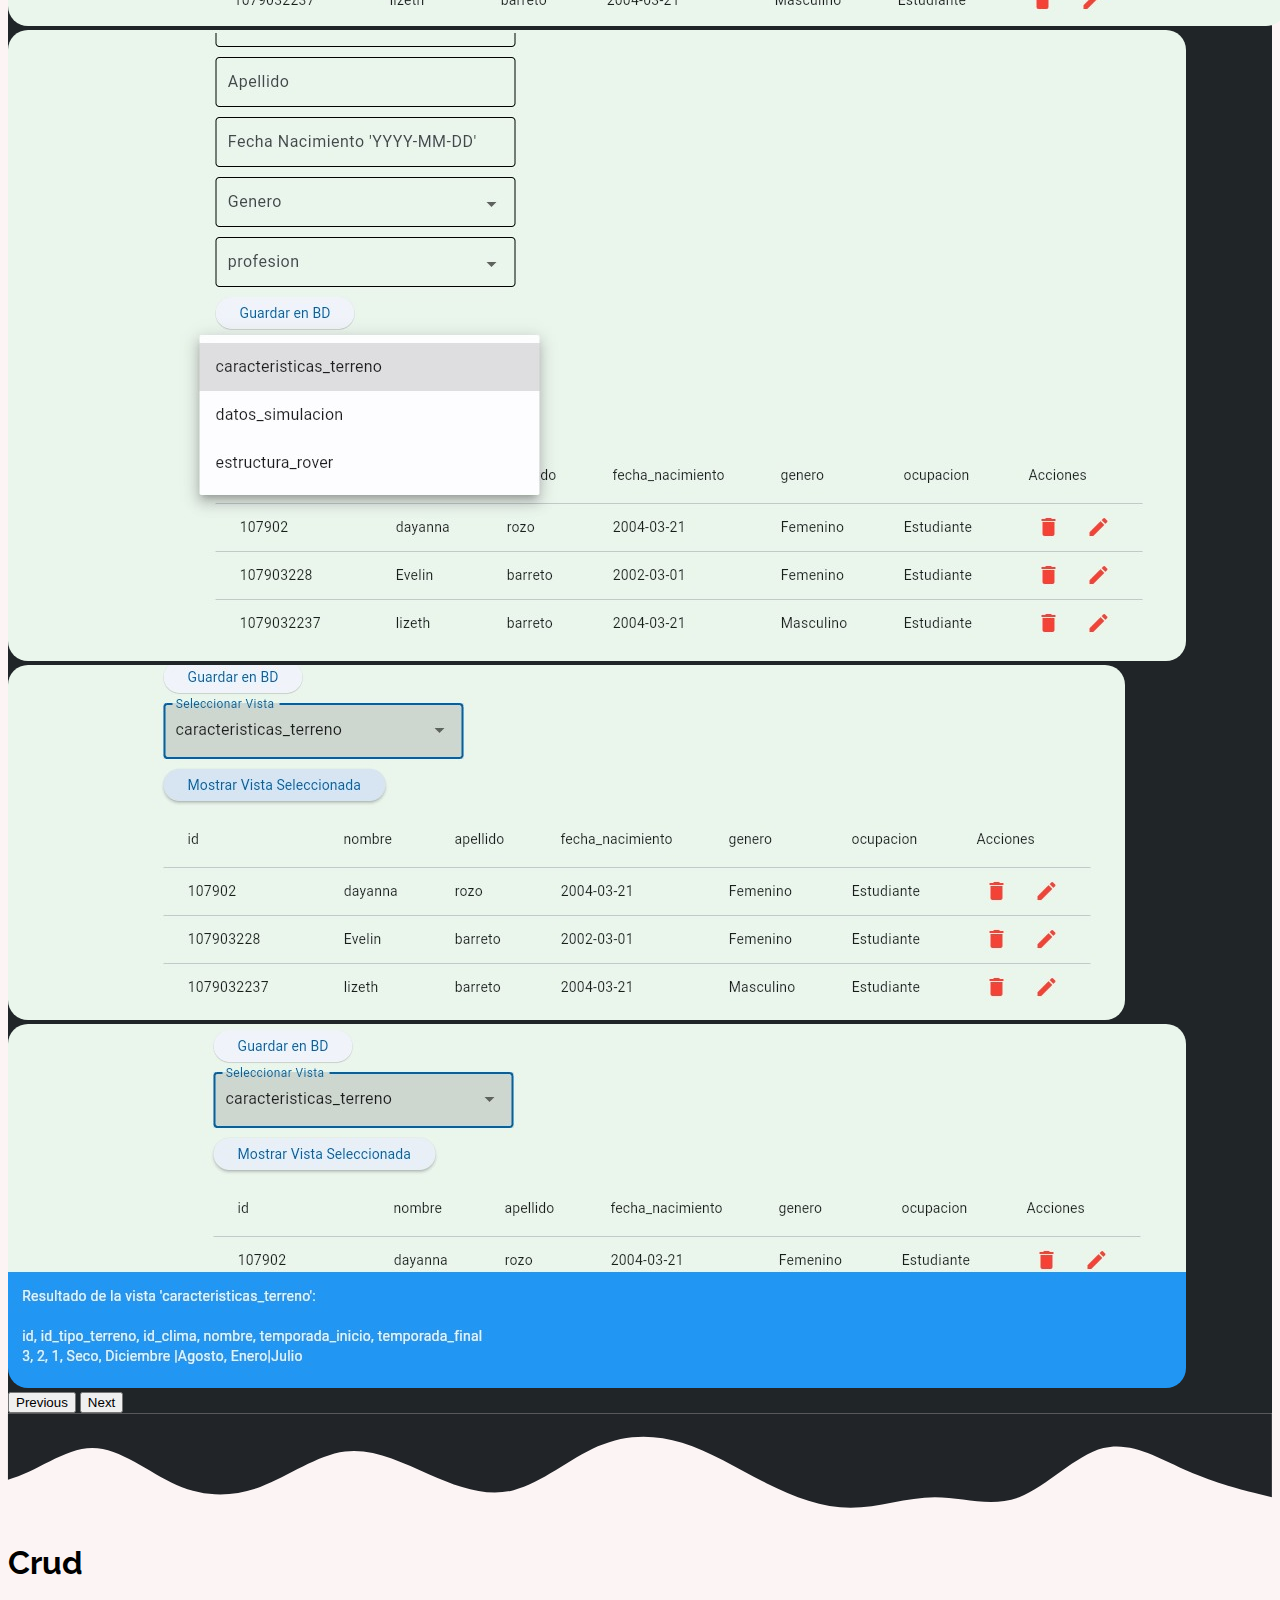
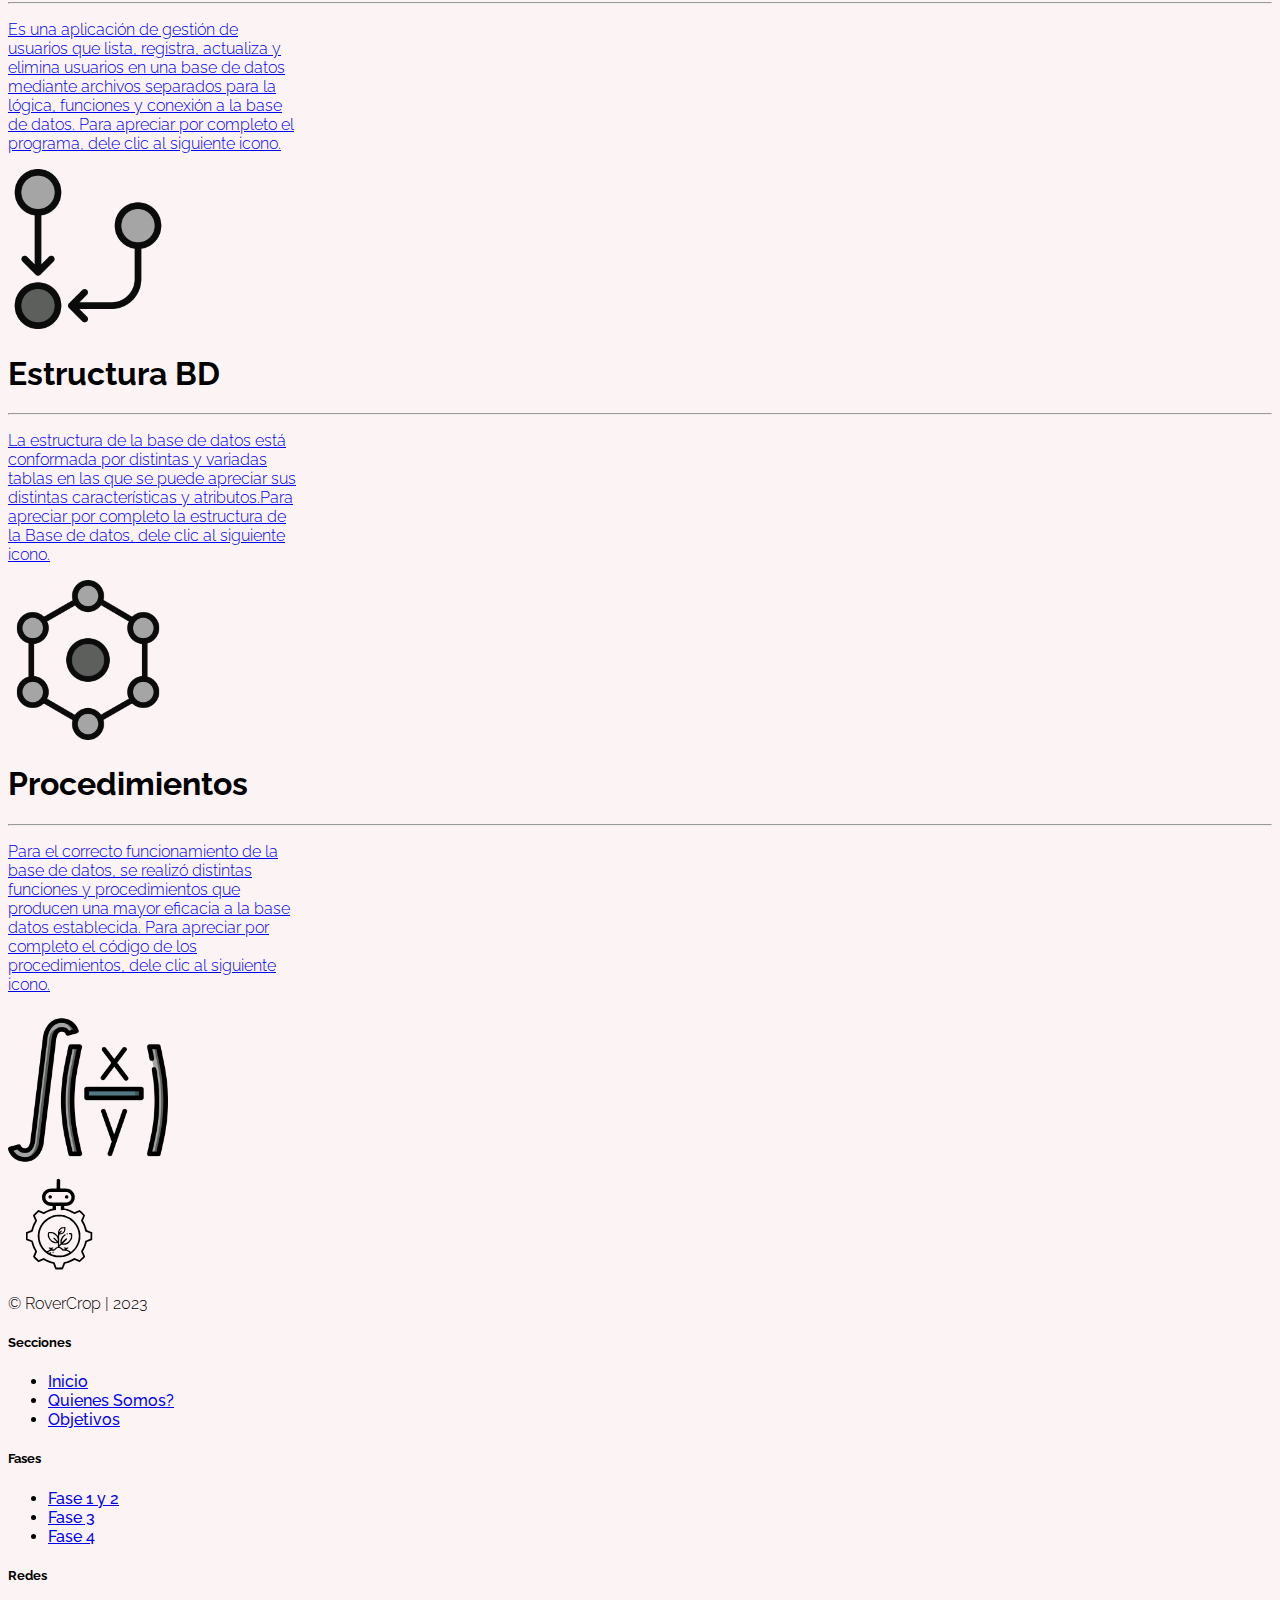
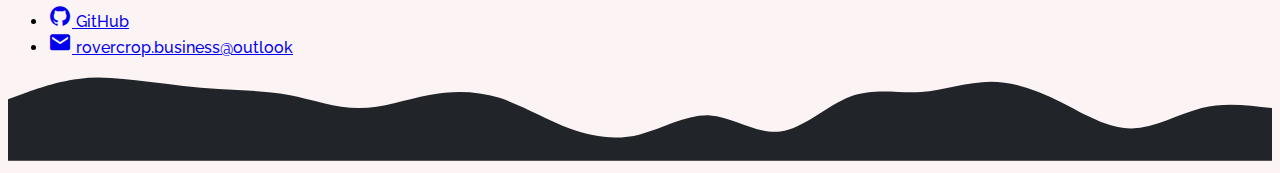
<file: fase-4.html>
<!DOCTYPE html>
<html lang="en">

<head>
    <meta charset="UTF-8">
    <meta name="viewport" content="width=device-width, initial-scale=1.0">
    <title>RoverCrop</title>
    <link rel="shortcut icon" href="img/logo.webp" type="image/x-icon">
    <!-- Font -->
    <link rel="preconnect" href="https://fonts.googleapis.com">
    <link rel="preconnect" href="https://fonts.gstatic.com" crossorigin>
    <link href="https://fonts.googleapis.com/css2?family=Raleway:wght@100;300;500;700&display=swap" rel="stylesheet">
    <!-- Boxicons-->
    <link href='https://unpkg.com/boxicons@2.1.4/css/boxicons.min.css' rel='stylesheet'>
    <!-- Boostrap -->
    <link href="https://cdn.jsdelivr.net/npm/bootstrap@5.3.2/dist/css/bootstrap.min.css" rel="stylesheet"
        integrity="sha384-T3c6CoIi6uLrA9TneNEoa7RxnatzjcDSCmG1MXxSR1GAsXEV/Dwwykc2MPK8M2HN" crossorigin="anonymous">
    <link rel="stylesheet" href="https://cdn.jsdelivr.net/npm/bootstrap-icons@1.11.1/font/bootstrap-icons.css">
    <!-- CSS -->
    <link rel="stylesheet" href="style.css">
</head>

<body>
    <!-- NavBar -->
    <nav class="navbar navbar-expand-lg navbar-dark bg-dark">
        <div class="container-fluid">
            <a class="navbar-brand" href="index.html">
                <img src="img/logo.webp" alt="RoverCrop">
                <span class="title">
                    <span class="text-success">Rover</span>Crop
                </span>
            </a>
            <button class="navbar-toggler" type="button" data-bs-toggle="collapse" data-bs-target="#navbarNav"
                aria-controls="navbarNav" aria-expanded="false" aria-label="Toggle navigation">
                <span class="navbar-toggler-icon"></span>
            </button>
            <div class="collapse navbar-collapse justify-content-end" id="navbarNav">
                <ul class="navbar-nav">
                    <li class="nav-item">
                        <a class="nav-link" href="index.html">Inicio</a>
                    </li>
                    <li class="nav-item dropdown">
                        <a class="nav-link dropdown-toggle" href="#" role="button" data-bs-toggle="dropdown"
                            aria-expanded="false">
                            Fases
                        </a>
                        <ul class="dropdown-menu navbar-dark bg-dark" data-bs-theme="dark">
                            <li><a class="dropdown-item" href="fase-1.html">Fase 1 y 2</a></li>
                            <li><a class="dropdown-item" href="fase-3.html">Fase 3</a></li>
                            <li><a class="dropdown-item" href="fase-4.html">Fase 4</a></li>
                        </ul>
                    </li>
                    <li class="nav-item">
                        <a class="nav-link" href="#">Contacto</a>
                    </li>
                </ul>
            </div>
        </div>
    </nav>
    <!-- Olas -->
    <section class="wave-container">
        <svg id="wave" style="transform:rotate(180deg); transition: 0.3s" viewBox="0 0 1440 210" version="1.1"
            xmlns="http://www.w3.org/2000/svg">
            <defs>
                <linearGradient id="sw-gradient-0" x1="0" x2="0" y1="1" y2="0">
                    <stop stop-color="rgba(33, 36, 40, 1)" offset="0%"></stop>
                    <stop stop-color="rgba(33, 36, 40, 1)" offset="100%"></stop>
                </linearGradient>
            </defs>
            <path style="transform:translate(0, 0px); opacity:1" fill="url(#sw-gradient-0)"
                d="M0,42L26.7,66.5C53.3,91,107,140,160,147C213.3,154,267,119,320,91C373.3,63,427,42,480,31.5C533.3,21,587,21,640,17.5C693.3,14,747,7,800,7C853.3,7,907,14,960,42C1013.3,70,1067,119,1120,136.5C1173.3,154,1227,140,1280,122.5C1333.3,105,1387,84,1440,70C1493.3,56,1547,49,1600,70C1653.3,91,1707,140,1760,164.5C1813.3,189,1867,189,1920,182C1973.3,175,2027,161,2080,143.5C2133.3,126,2187,105,2240,87.5C2293.3,70,2347,56,2400,56C2453.3,56,2507,70,2560,63C2613.3,56,2667,28,2720,38.5C2773.3,49,2827,98,2880,119C2933.3,140,2987,133,3040,133C3093.3,133,3147,140,3200,143.5C3253.3,147,3307,147,3360,140C3413.3,133,3467,119,3520,126C3573.3,133,3627,161,3680,161C3733.3,161,3787,133,3813,119L3840,105L3840,210L3813.3,210C3786.7,210,3733,210,3680,210C3626.7,210,3573,210,3520,210C3466.7,210,3413,210,3360,210C3306.7,210,3253,210,3200,210C3146.7,210,3093,210,3040,210C2986.7,210,2933,210,2880,210C2826.7,210,2773,210,2720,210C2666.7,210,2613,210,2560,210C2506.7,210,2453,210,2400,210C2346.7,210,2293,210,2240,210C2186.7,210,2133,210,2080,210C2026.7,210,1973,210,1920,210C1866.7,210,1813,210,1760,210C1706.7,210,1653,210,1600,210C1546.7,210,1493,210,1440,210C1386.7,210,1333,210,1280,210C1226.7,210,1173,210,1120,210C1066.7,210,1013,210,960,210C906.7,210,853,210,800,210C746.7,210,693,210,640,210C586.7,210,533,210,480,210C426.7,210,373,210,320,210C266.7,210,213,210,160,210C106.7,210,53,210,27,210L0,210Z">
            </path>
        </svg>
        <div class="container text-center">
            <div class="row">
                <div class="wave-title">
                    <h1 class="display-4"><span class="text-success">F</span>ase 4</h1>
                </div>
            </div>
        </div>
    </section>

    <!-- Descripcion Fase -->
    <section class="my-5">
        <div class="container">
            <div class="row py-5">
                <div class="col-sm-12 col-md-6 col-lg-6 d-flex justify-content-center pb-4">
                    <img class="img-obj" src="img/calendario.png" alt="calendario">
                </div>
                <div class="col-sm-12 col-md-6 col-lg-6 d-flex align-items-center">
                    <p id="objetivos">
                        En esta fase podemos recalcar los distintos avances que se alcanzaron con base en las distintas
                        interfaces del programa y a su vez
                        el utilizar un FrameWork para realizar los distintos módulos del programa. Por otro lado,
                        podremos ver los distintos puntos completados requeridos para el semestre 4.
                    </p>
                </div>
            </div>
        </div>
    </section>


    <!-- Carousel -->
    <div class="mt-5">
        <svg id="wave" style="transform:rotate(0deg); transition: 0.3s" viewBox="0 0 1440 100" version="1.1"
            xmlns="http://www.w3.org/2000/svg">
            <defs>
                <linearGradient id="sw-gradient-0" x1="0" x2="0" y1="1" y2="0">
                    <stop stop-color="rgba(33, 36, 40, 1)" offset="0%"></stop>
                    <stop stop-color="rgba(33, 36, 40, 1)" offset="100%"></stop>
                </linearGradient>
            </defs>
            <path style="transform:translate(0, 0px); opacity:1" fill="url(#sw-gradient-0)"
                d="M0,60L34.3,65C68.6,70,137,80,206,80C274.3,80,343,70,411,66.7C480,63,549,67,617,61.7C685.7,57,754,43,823,33.3C891.4,23,960,17,1029,20C1097.1,23,1166,37,1234,48.3C1302.9,60,1371,70,1440,76.7C1508.6,83,1577,87,1646,86.7C1714.3,87,1783,83,1851,83.3C1920,83,1989,87,2057,86.7C2125.7,87,2194,83,2263,73.3C2331.4,63,2400,47,2469,48.3C2537.1,50,2606,70,2674,71.7C2742.9,73,2811,57,2880,55C2948.6,53,3017,67,3086,63.3C3154.3,60,3223,40,3291,28.3C3360,17,3429,13,3497,21.7C3565.7,30,3634,50,3703,51.7C3771.4,53,3840,37,3909,36.7C3977.1,37,4046,53,4114,61.7C4182.9,70,4251,70,4320,70C4388.6,70,4457,70,4526,60C4594.3,50,4663,30,4731,28.3C4800,27,4869,43,4903,51.7L4937.1,60L4937.1,100L4902.9,100C4868.6,100,4800,100,4731,100C4662.9,100,4594,100,4526,100C4457.1,100,4389,100,4320,100C4251.4,100,4183,100,4114,100C4045.7,100,3977,100,3909,100C3840,100,3771,100,3703,100C3634.3,100,3566,100,3497,100C3428.6,100,3360,100,3291,100C3222.9,100,3154,100,3086,100C3017.1,100,2949,100,2880,100C2811.4,100,2743,100,2674,100C2605.7,100,2537,100,2469,100C2400,100,2331,100,2263,100C2194.3,100,2126,100,2057,100C1988.6,100,1920,100,1851,100C1782.9,100,1714,100,1646,100C1577.1,100,1509,100,1440,100C1371.4,100,1303,100,1234,100C1165.7,100,1097,100,1029,100C960,100,891,100,823,100C754.3,100,686,100,617,100C548.6,100,480,100,411,100C342.9,100,274,100,206,100C137.1,100,69,100,34,100L0,100Z">
            </path>
        </svg>
    </div>
    <section id="corousel-interfaz">
        <div class="container py-5">
            <div class="row text-center py-5 text-gray">
                <h1 class="display-5 tb-2"><span class="text-success">I</span>nterfaz Grafica</h1>
                <hr>
                <p id="objetivos" class="text-justify">
                    Durante nuestro proyecto, desarrollamos las interfaces de los módulos de registro de usuario
                    utilizando el framework Flet específicamente diseñado para Python. Este enfoque nos permitió crear
                    interfaces de usuario intuitivas y eficientes, brindando a los usuarios una experiencia fluida y
                    atractiva al registrarse en nuestra plataforma.
                </p>
            </div>
            <div class="row">
                <div id="carouselExampleAutoplaying" class="carousel slide" data-bs-ride="carousel">
                    <div class="carousel-inner">
                        <div class="carousel-item active">
                            <img id="img-interfaz" src="img/interfaz-editar-exito.jpg" class="d-block w-100" alt="...">
                        </div>
                        <div class="carousel-item">
                            <img id="img-interfaz" src="img/interfaz-agregado.jpg" class="d-block w-100" alt="...">
                        </div>
                        <div class="carousel-item">
                            <img id="img-interfaz" src="img/interfaz-dayan.jpg" class="d-block w-100" alt="...">
                        </div>
                        <div class="carousel-item">
                            <img id="img-interfaz" src="img/interfaz-editar-exito.jpg" class="d-block w-100" alt="...">
                        </div>
                        <div class="carousel-item">
                            <img id="img-interfaz" src="img/Interfaz-inicio.jpg" class="d-block w-100" alt="...">
                        </div>
                        <div class="carousel-item">
                            <img id="img-interfaz" src="img/interfaz-borrado.jpg" class="d-block w-100" alt="...">
                        </div>
                    </div>
                    <button class="carousel-control-prev" type="button" data-bs-target="#carouselExampleAutoplaying"
                        data-bs-slide="prev">
                        <span class="carousel-control-prev-icon" aria-hidden="true"></span>
                        <span class="visually-hidden">Previous</span>
                    </button>
                    <button class="carousel-control-next" type="button" data-bs-target="#carouselExampleAutoplaying"
                        data-bs-slide="next">
                        <span class="carousel-control-next-icon" aria-hidden="true"></span>
                        <span class="visually-hidden">Next</span>
                    </button>
                </div>
            </div>
            <div class="row d-flex align-items-center justify-content-center pt-5">
                <a class="btn btn-outline-success btn-sm" target="_blank" href="https://flet.dev/"
                    role="button">Flet</a>
            </div>
        </div>
    </section>
    <!-- Olas -->
    <div class="mb-5 pb-5">
        <svg id="wave" style="transform:rotate(180deg); transition: 0.3s" viewBox="0 0 1440 120" version="1.1"
            xmlns="http://www.w3.org/2000/svg">
            <defs>
                <linearGradient id="sw-gradient-0" x1="0" x2="0" y1="1" y2="0">
                    <stop stop-color="rgba(33, 36, 40, 1)" offset="0%"></stop>
                    <stop stop-color="rgba(33, 36, 40, 1)" offset="100%"></stop>
                </linearGradient>
            </defs>
            <path style="transform:translate(0, 0px); opacity:1" fill="url(#sw-gradient-0)"
                d="M0,24L16,28C32,32,64,40,96,54C128,68,160,88,192,80C224,72,256,36,288,24C320,12,352,24,384,24C416,24,448,12,480,12C512,12,544,24,576,40C608,56,640,76,672,86C704,96,736,96,768,82C800,68,832,40,864,32C896,24,928,36,960,50C992,64,1024,80,1056,76C1088,72,1120,48,1152,36C1184,24,1216,24,1248,38C1280,52,1312,80,1344,80C1376,80,1408,52,1440,44C1472,36,1504,48,1536,46C1568,44,1600,28,1632,30C1664,32,1696,52,1728,54C1760,56,1792,40,1824,32C1856,24,1888,24,1920,36C1952,48,1984,72,2016,72C2048,72,2080,48,2112,38C2144,28,2176,32,2208,30C2240,28,2272,20,2288,16L2304,12L2304,120L2288,120C2272,120,2240,120,2208,120C2176,120,2144,120,2112,120C2080,120,2048,120,2016,120C1984,120,1952,120,1920,120C1888,120,1856,120,1824,120C1792,120,1760,120,1728,120C1696,120,1664,120,1632,120C1600,120,1568,120,1536,120C1504,120,1472,120,1440,120C1408,120,1376,120,1344,120C1312,120,1280,120,1248,120C1216,120,1184,120,1152,120C1120,120,1088,120,1056,120C1024,120,992,120,960,120C928,120,896,120,864,120C832,120,800,120,768,120C736,120,704,120,672,120C640,120,608,120,576,120C544,120,512,120,480,120C448,120,416,120,384,120C352,120,320,120,288,120C256,120,224,120,192,120C160,120,128,120,96,120C64,120,32,120,16,120L0,120Z">
            </path>
        </svg>
    </div>

    <!-- Encriptacion -->
    <section>
        <div class="container my-5">
            <div class="row align-items-center justify-content-center py-5">
                <div class="col-sm-12 col-md-6 col-lg-6 col-xl-6 d-flex justify-content-center">
                    <img class="img-obj" src="img/encriptacion.png" alt="objgen">
                </div>
                <div class="col-sm-12 col-md-6 col-lg-6 col-xl-6">
                    <h1 class="display-6"><span class="display-4 text-success">E</span>ncriptación</h1>
                    <hr>
                    <p id="objetivos">
                        La seguridad de nuestros datos se sustenta en el uso de la función de Password proporcionada por
                        MySQL. Esto asegura que nuestros datos sensibles estén
                        cifrados de manera robusta y protegidos contra accesos no autorizados, manteniendo la
                        confidencialidad y la integridad de la información almacenada en nuestra base de datos.
                    </p>
                </div>
            </div>
        </div>
    </section>

    <!-- Sesiones & Roles -->
    <section>
        <div class="container my-5">
            <div class="row text-center pt-5">
                <h1 class="display-6"><span class="display-4 text-success">R</span>oles y Sesiones</h1>
                <hr>
            </div>
            <div class="row text-center">
                <p id="objetivos">
                    En nuestro equipo de cuatro integrantes, hemos implementado una estructura de roles en MySQL para
                    optimizar la gestión de la base de datos. Hemos asignado tres roles clave: Administrador de
                    Base de Datos (DBA), Administrador (Admin) y Desarrollador (Dev).
                </p>
            </div>
            <div class="row pt-5">
                <!-- Figura 1 -->
                <div class="col-sm-12 col-md-4 col-lg-4">
                    <div class="d-flex align-items-center justify-content-center">
                        <svg id="roles" width="250" height="250" xmlns="http://www.w3.org/2000/svg">
                            <circle cx="125" cy="125" r="90" fill="#54545c" />
                            <circle cx="125" cy="125" r="80" fill="#202429" />
                            <image x="75" y="75" width="100" height="100" xlink:href="img/dba.png" alt="admin" />
                        </svg>
                    </div>
                    <div class="text-center">
                        <h1 id="subtitulos" class="display-6"><span class="display-6 text-success">D</span>ba</h1>
                    </div>
                </div>
                <!-- Figura 2 -->
                <div class="col-sm-12 col-md-4 col-lg-4">
                    <div class="d-flex align-items-center justify-content-center">
                        <svg id="roles" width="250" height="250" xmlns="http://www.w3.org/2000/svg">
                            <circle cx="125" cy="125" r="90" fill="#54545c" />
                            <circle cx="125" cy="125" r="80" fill="#202429" />
                            <image x="70" y="79" width="100" height="100" xlink:href="img/admin.png" alt="admin" />
                        </svg>
                    </div>
                    <div class="text-center">
                        <h1 id="subtitulos" class="display-6"><span class="display-6 text-success">A</span>dmin</h1>
                    </div>
                </div>
                <!-- Figura 3 -->
                <div class="col-sm-12 col-md-4 col-lg-4 pb-5">
                    <div class="d-flex align-items-center justify-content-center">
                        <svg id="roles" width="250" height="250" xmlns="http://www.w3.org/2000/svg">
                            <circle cx="125" cy="125" r="90" fill="#54545c" />
                            <circle cx="125" cy="125" r="80" fill="#202429" />
                            <image x="80" y="76" width="100" height="100" xlink:href="img/dev.png" alt="admin" />
                        </svg>
                    </div>
                    <div class="text-center">
                        <h1 id="subtitulos" class="display-6"><span class="display-6 text-success">D</span>ev</h1>
                    </div>
                </div>
            </div>
            <!-- Roles -->
            <div class="row my-5">
                <div class="col-sm-12 col-md-5 col-lg-5 d-flex align-items-center">
                    <p id="objetivos">
                        A continuación, se presentan los diversos roles creados a través del sistema de gestión de bases
                        de datos MySQL, junto con su asignación correspondiente a cada usuario. Cada uno de estos roles
                        posee permisos específicos, lo que contribuye significativamente a un control más efectivo y a
                        una gestión organizada de la base de datos.
                    </p>
                </div>
                <!-- Carousel -->
                <div class="col col-sm-12 col-md-7 col-lg-7 pt-5">
                    <div id="carouselExampleInterval" class="carousel carousel-dark slide" data-bs-ride="carousel">
                        <div class="carousel-inner">
                            <div class="carousel-item active" data-bs-interval="4000">
                                <img id="img-roles" src="img/rol-lizeth.jpeg" class="d-block w-100" alt="...">
                            </div>
                            <div class="carousel-item" data-bs-interval="4000">
                                <img id="img-roles" src="img/rol-jhonatan.jpeg" class="d-block w-100" alt="...">
                            </div>
                            <div class="carousel-item" data-bs-interval="4000">
                                <img id="img-roles" src="img/rol-deiver.jpeg" class="d-block w-100" alt="...">
                            </div>
                        </div>
                        <button class="carousel-control-prev" type="button" data-bs-target="#carouselExampleInterval"
                            data-bs-slide="prev">
                            <span class="carousel-control-prev-icon" aria-hidden="true"></span>
                            <span class="visually-hidden">Previous</span>
                        </button>
                        <button class="carousel-control-next" type="button" data-bs-target="#carouselExampleInterval"
                            data-bs-slide="next">
                            <span class="carousel-control-next-icon" aria-hidden="true"></span>
                            <span class="visually-hidden">Next</span>
                        </button>
                    </div>
                </div>
            </div>
        </div>
    </section>

    <!-- Olas -->
    <div class="pt-5">
        <svg id="wave" style="transform:rotate(0deg); transition: 0.3s" viewBox="0 0 1440 100" version="1.1"
            xmlns="http://www.w3.org/2000/svg">
            <defs>
                <linearGradient id="sw-gradient-0" x1="0" x2="0" y1="1" y2="0">
                    <stop stop-color="rgba(33, 37, 41, 1)" offset="0%"></stop>
                    <stop stop-color="rgba(33, 37, 41, 1)" offset="100%"></stop>
                </linearGradient>
            </defs>
            <path style="transform:translate(0, 0px); opacity:1" fill="url(#sw-gradient-0)"
                d="M0,30L13.3,25C26.7,20,53,10,80,6.7C106.7,3,133,7,160,10C186.7,13,213,17,240,18.3C266.7,20,293,20,320,25C346.7,30,373,40,400,40C426.7,40,453,30,480,25C506.7,20,533,20,560,28.3C586.7,37,613,53,640,63.3C666.7,73,693,77,720,70C746.7,63,773,47,800,48.3C826.7,50,853,70,880,66.7C906.7,63,933,37,960,26.7C986.7,17,1013,23,1040,21.7C1066.7,20,1093,10,1120,10C1146.7,10,1173,20,1200,33.3C1226.7,47,1253,63,1280,63.3C1306.7,63,1333,47,1360,40C1386.7,33,1413,37,1440,40C1466.7,43,1493,47,1520,51.7C1546.7,57,1573,63,1600,55C1626.7,47,1653,23,1680,23.3C1706.7,23,1733,47,1760,60C1786.7,73,1813,77,1840,76.7C1866.7,77,1893,73,1907,71.7L1920,70L1920,100L1906.7,100C1893.3,100,1867,100,1840,100C1813.3,100,1787,100,1760,100C1733.3,100,1707,100,1680,100C1653.3,100,1627,100,1600,100C1573.3,100,1547,100,1520,100C1493.3,100,1467,100,1440,100C1413.3,100,1387,100,1360,100C1333.3,100,1307,100,1280,100C1253.3,100,1227,100,1200,100C1173.3,100,1147,100,1120,100C1093.3,100,1067,100,1040,100C1013.3,100,987,100,960,100C933.3,100,907,100,880,100C853.3,100,827,100,800,100C773.3,100,747,100,720,100C693.3,100,667,100,640,100C613.3,100,587,100,560,100C533.3,100,507,100,480,100C453.3,100,427,100,400,100C373.3,100,347,100,320,100C293.3,100,267,100,240,100C213.3,100,187,100,160,100C133.3,100,107,100,80,100C53.3,100,27,100,13,100L0,100Z">
            </path>
        </svg>
    </div>

    <!-- consultas multicriterios -->
    <section id="section-dark">
        <div class="container py-5">
            <div class="row py-5">
                <div class="col-sm-12 col-md-5 col-lg-5 text-gray">
                    <h1 class="display-6"><span class="display-4 text-success">C</span>onsultas Multicriterios</h1>
                    <hr>
                    <p id="objetivos">
                        En la interfaz que hemos desarrollado, hemos logrado implementar consultas multicriterio de
                        manera efectiva utilizando la potente combinación de MySQL y Python. Esta funcionalidad permite
                        a los usuarios realizar búsquedas avanzadas y personalizadas, lo que mejora significativamente
                        la capacidad de recuperar información específica y relevante dentro de la base de datos,
                        brindando una experiencia más eficiente y satisfactoria.
                    </p>
                </div>
                <!-- Carousel -->
                <div class="col col-sm-12 col-md-7 col-lg-7">
                    <div id="carouselExampleInterval" class="carousel carousel-dark slide" data-bs-ride="carousel">
                        <div class="carousel-inner">
                            <div class="carousel-item active" data-bs-interval="2000">
                                <img id="img-roles" src="img/con-vista.jpeg" class="d-block w-100" alt="...">
                            </div>
                            <div class="carousel-item" data-bs-interval="3000">
                                <img id="img-roles" src="img/con-select.jpeg" class="d-block w-100" alt="...">
                            </div>
                            <div class="carousel-item" data-bs-interval="3000">
                                <img id="img-roles" src="img/con-vista-select.jpeg" class="d-block w-100" alt="...">
                            </div>
                            <div class="carousel-item" data-bs-interval="3000">
                                <img id="img-roles" src="img/con-resultado.jpeg" class="d-block w-100" alt="...">
                            </div>
                        </div>
                        <button class="carousel-control-prev" type="button" data-bs-target="#carouselExampleInterval"
                            data-bs-slide="prev">
                            <span class="carousel-control-prev-icon" aria-hidden="true"></span>
                            <span class="visually-hidden">Previous</span>
                        </button>
                        <button class="carousel-control-next" type="button" data-bs-target="#carouselExampleInterval"
                            data-bs-slide="next">
                            <span class="carousel-control-next-icon" aria-hidden="true"></span>
                            <span class="visually-hidden">Next</span>
                        </button>
                    </div>
                </div>
            </div>
        </div>
    </section>
    <div class="pb-5">
        <svg id="wave" style="transform:rotate(180deg); transition: 0.3s" viewBox="0 0 1440 120" version="1.1"
            xmlns="http://www.w3.org/2000/svg">
            <defs>
                <linearGradient id="sw-gradient-0" x1="0" x2="0" y1="1" y2="0">
                    <stop stop-color="rgba(33, 36, 40, 1)" offset="0%"></stop>
                    <stop stop-color="rgba(33, 36, 40, 1)" offset="100%"></stop>
                </linearGradient>
            </defs>
            <path style="transform:translate(0, 0px); opacity:1" fill="url(#sw-gradient-0)"
                d="M0,24L16,28C32,32,64,40,96,54C128,68,160,88,192,80C224,72,256,36,288,24C320,12,352,24,384,24C416,24,448,12,480,12C512,12,544,24,576,40C608,56,640,76,672,86C704,96,736,96,768,82C800,68,832,40,864,32C896,24,928,36,960,50C992,64,1024,80,1056,76C1088,72,1120,48,1152,36C1184,24,1216,24,1248,38C1280,52,1312,80,1344,80C1376,80,1408,52,1440,44C1472,36,1504,48,1536,46C1568,44,1600,28,1632,30C1664,32,1696,52,1728,54C1760,56,1792,40,1824,32C1856,24,1888,24,1920,36C1952,48,1984,72,2016,72C2048,72,2080,48,2112,38C2144,28,2176,32,2208,30C2240,28,2272,20,2288,16L2304,12L2304,120L2288,120C2272,120,2240,120,2208,120C2176,120,2144,120,2112,120C2080,120,2048,120,2016,120C1984,120,1952,120,1920,120C1888,120,1856,120,1824,120C1792,120,1760,120,1728,120C1696,120,1664,120,1632,120C1600,120,1568,120,1536,120C1504,120,1472,120,1440,120C1408,120,1376,120,1344,120C1312,120,1280,120,1248,120C1216,120,1184,120,1152,120C1120,120,1088,120,1056,120C1024,120,992,120,960,120C928,120,896,120,864,120C832,120,800,120,768,120C736,120,704,120,672,120C640,120,608,120,576,120C544,120,512,120,480,120C448,120,416,120,384,120C352,120,320,120,288,120C256,120,224,120,192,120C160,120,128,120,96,120C64,120,32,120,16,120L0,120Z">
            </path>
        </svg>
    </div>


    <!-- Enlaces Crud, Diagra, Proced-->
    <section>
        <div class="container mt-5">
            <div class="row">
                <div class="col">
                    <h1 class="display-6 text-center"><span class="display-4 text-success">C</span>rud</h1>
                    <hr>
                    <div class="d-flex justify-content-center align-items-center">
                        <a class="text-decoration-none" href="https://github.com/DeivTor/RoverCrop/blob/main/CRUD.py" target="_blank">
                            <div class="card border-0 bg-transparent" style="width: 18rem;">
                                <div class="card-body">
                                    <p class="card-text text-center mb-3">Es una aplicación de gestión de usuarios que
                                        lista,
                                        registra,
                                        actualiza y elimina usuarios en una base de datos mediante archivos separados
                                        para la lógica, funciones y conexión a la base de datos.
                                        Para apreciar por completo el programa, dele clic al siguiente icono.</p>
                                </div>
                                <div class="d-flex justify-content-center align-items-center pb-5">
                                    <img src="img/crud.png" class="card-img-top"
                                        style="max-width: 160px; max-height: 160px;" alt="...">
                                </div>
                            </div>
                        </a>
                    </div>
                </div>
                <div class="col">
                    <h1 class="display-6 text-center"><span class="display-4 text-success">E</span>structura BD</h1>
                    <hr>
                    <div class="d-flex justify-content-center align-items-center">
                        <a class="text-decoration-none"
                            href="https://github.com/DeivTor/RoverCrop/blob/main/Rovercrop.sql" target="_blank">
                            <div class="card border-0 bg-transparent" style="width: 18rem;">
                                <div class="card-body">
                                    <p class="card-text text-center mb-5">La estructura de la base de datos está
                                        conformada por distintas
                                        y variadas tablas en las que se puede apreciar sus distintas características y
                                        atributos.
                                        ​​​​​​Para apreciar por completo la estructura de la Base de datos, dele clic al
                                        siguiente
                                        icono.</p>
                                </div>
                                <div class="d-flex justify-content-center align-items-center pb-5">
                                    <img src="img/diagrama.png" class="card-img-top"
                                        style="max-width: 160px; max-height: 160px;" alt="...">
                                </div>
                            </div>
                        </a>
                    </div>
                </div>
                <div class="col">
                    <h1 class="display-6 text-center"><span class="display-4 text-success">P</span>rocedimientos</h1>
                    <hr>
                    <div class="d-flex justify-content-center align-items-center">
                        <a class="text-decoration-none"
                            href="https://github.com/DeivTor/RoverCrop/blob/main/procedimientosBD.sql" target="_blank">
                            <div class="card border-0 bg-transparent" style="width: 18rem;">
                                <div class="card-body">
                                    <p class="card-text text-center mb-3">Para el correcto funcionamiento de la base de
                                        datos, se realizó
                                        distintas funciones y procedimientos que producen una mayor eficacia a la base
                                        datos establecida.
                                        Para apreciar por completo el código de los procedimientos, dele clic al
                                        siguiente icono.
                                    </p>
                                </div>
                                <div class="d-flex justify-content-center align-items-center pb-5">
                                    <img src="img/procedimientos.png" class="card-img-top"
                                        style="max-width: 160px; max-height: 160px;" alt="...">
                                </div>
                            </div>
                        </a>
                    </div>
                </div>
            </div>
        </div>
    </section>

    <!-- Footer -->
    <div class="container">
        <footer class="row row-cols-1 row-cols-sm-2 row-cols-md-5 py-5 my-5 border-top">
            <div class="col mb-3 text-center">
                <a href="index.html"
                    class="d-flex align-items-center justify-content-center mb-3 link-body-emphasis text-decoration-none">
                    <img src="img/Logo.svg" alt="Logo" width="100">
                </a>
                <p class="text-body-secondary">© RoverCrop | 2023</p>
            </div>

            <div class="col mb-3">

            </div>

            <div class="col mb-3">
                <h5>Secciones</h5>
                <ul class="nav flex-column">
                    <li class="nav-item mb-2"><a href="index.html" class="nav-link p-0 text-body-secondary">Inicio</a>
                    </li>
                    <li class="nav-item mb-2"><a href="index.html#integrantes"
                            class="nav-link p-0 text-body-secondary">Quienes
                            Somos?</a></li>
                    <li class="nav-item mb-2"><a href="index.html#objetivos-proyect"
                            class="nav-link p-0 text-body-secondary">Objetivos</a></li>
                </ul>
            </div>

            <div class="col mb-3">
                <h5>Fases</h5>
                <ul class="nav flex-column">
                    <li class="nav-item mb-2"><a href="fase-1.html" class="nav-link p-0 text-body-secondary">Fase 1 y
                            2</a></li>
                    <li class="nav-item mb-2"><a href="fase-3.html" class="nav-link p-0 text-body-secondary">Fase 3</a>
                    </li>
                    <li class="nav-item mb-2"><a href="fase-4.html" class="nav-link p-0 text-body-secondary">Fase 4</a>
                    </li>
                </ul>
            </div>

            <div class="col mb-3">
                <h5>Redes</h5>
                <ul class="nav flex-column">
                    <li class="nav-item mb-2"><a href="https://github.com/DeivTor/RoverCrop"
                            class="nav-link p-0 text-body-secondary"><i id="icon-foot" class='bx bxl-github'></i>
                            GitHub</a></li>
                    <li class="nav-item mb-2"><a href="#!" class="nav-link p-0 text-body-secondary"><i id="icon-foot"
                                class='bx bxs-envelope'></i>
                            rovercrop.business@outlook</a></li>
                </ul>
            </div>
        </footer>
    </div>
    <svg id="wave" style="transform:rotate(0deg); transition: 0.3s" viewBox="0 0 1440 100" version="1.1"
        xmlns="http://www.w3.org/2000/svg">
        <defs>
            <linearGradient id="sw-gradient-0" x1="0" x2="0" y1="1" y2="0">
                <stop stop-color="rgba(33, 37, 41, 1)" offset="0%"></stop>
                <stop stop-color="rgba(33, 37, 41, 1)" offset="100%"></stop>
            </linearGradient>
        </defs>
        <path style="transform:translate(0, 0px); opacity:1" fill="url(#sw-gradient-0)"
            d="M0,30L13.3,25C26.7,20,53,10,80,6.7C106.7,3,133,7,160,10C186.7,13,213,17,240,18.3C266.7,20,293,20,320,25C346.7,30,373,40,400,40C426.7,40,453,30,480,25C506.7,20,533,20,560,28.3C586.7,37,613,53,640,63.3C666.7,73,693,77,720,70C746.7,63,773,47,800,48.3C826.7,50,853,70,880,66.7C906.7,63,933,37,960,26.7C986.7,17,1013,23,1040,21.7C1066.7,20,1093,10,1120,10C1146.7,10,1173,20,1200,33.3C1226.7,47,1253,63,1280,63.3C1306.7,63,1333,47,1360,40C1386.7,33,1413,37,1440,40C1466.7,43,1493,47,1520,51.7C1546.7,57,1573,63,1600,55C1626.7,47,1653,23,1680,23.3C1706.7,23,1733,47,1760,60C1786.7,73,1813,77,1840,76.7C1866.7,77,1893,73,1907,71.7L1920,70L1920,100L1906.7,100C1893.3,100,1867,100,1840,100C1813.3,100,1787,100,1760,100C1733.3,100,1707,100,1680,100C1653.3,100,1627,100,1600,100C1573.3,100,1547,100,1520,100C1493.3,100,1467,100,1440,100C1413.3,100,1387,100,1360,100C1333.3,100,1307,100,1280,100C1253.3,100,1227,100,1200,100C1173.3,100,1147,100,1120,100C1093.3,100,1067,100,1040,100C1013.3,100,987,100,960,100C933.3,100,907,100,880,100C853.3,100,827,100,800,100C773.3,100,747,100,720,100C693.3,100,667,100,640,100C613.3,100,587,100,560,100C533.3,100,507,100,480,100C453.3,100,427,100,400,100C373.3,100,347,100,320,100C293.3,100,267,100,240,100C213.3,100,187,100,160,100C133.3,100,107,100,80,100C53.3,100,27,100,13,100L0,100Z">
        </path>
    </svg>


    <!-- JavaScript -->
    <script src="https://cdn.jsdelivr.net/npm/bootstrap@5.3.2/dist/js/bootstrap.bundle.min.js"
        integrity="sha384-C6RzsynM9kWDrMNeT87bh95OGNyZPhcTNXj1NW7RuBCsyN/o0jlpcV8Qyq46cDfL"
        crossorigin="anonymous"></script>
</body>

</html>
</file>
<file: style.css>
html {
    scroll-behavior: smooth;
}

body {
    font-family: 'Raleway', sans-serif;
    font-weight: 300;
    background-color: #fcf4f4;
}

.nav-link {
    font-weight: 499;
}

.title {
    font-size: 25px;
    font-weight: 300;
}

.title-2 {
    font-weight: 500;
    font-size: 100px;
}

#desc-hero {
    font-weight: 300;
    font-size: 29px;
}

#line {
    width: 50%;
    height: 2px;
    background-color: #333;
    margin: 0 auto;
    border: none;
}

.title-desc {
    font-size: 20px;
    font-weight: 300;
}

#card:hover {
    transition: 0.3s;
    transform: scale(1.1);
}

#card:not(:hover) {
    transition: 0.1s 0.1s;
    transform: scale(1);
}

#objetivos {
    font-size: 23px;
}

.img-obj {
    width: 300px;
}

#icon-foot {
    font-size: 24px;
}

/*Fase 4*/

.wave-container {
    position: relative;
}

.wave-title {
    position: absolute;
    top: 50%;
    left: 50%;
    transform: translate(-50%, -50%);
    color: #fcf4f4;
    z-index: 1;
}

.text-gray {
    color: #dfdfdf;
    /* Código de color gris en hexadecimal */
}

#corousel-interfaz,
#section-dark {
    background: #202528;
}

#img-interfaz {
    max-width: 50%;
    margin: 0 auto;
    border-radius: 15px;
}

#roles:hover {
    transition: 0.3s;
    transform: scale(1.1);
}

#roles:not(:hover) {
    transition: 0.1s 0.1s;
    transform: scale(1);
}

embed {
    border-radius: 20px;
    box-shadow: 5px 5px 10px rgba(0, 0, 0, 0.15);
}

#img-roles {
    border-radius: 20px;
}

#img-back-dark{
    background-color: #202528;
    border-radius: 50px;
    box-shadow: 5px 5px 10px rgba(0, 0, 0, 0.15);
}

.custom-border {
    border-top: 2px solid #202528;
    border-bottom: 2px solid #202528;
}

#descripcion{
    background-color: #202528;
    color: #dfdfdf;
    font-size: 20px;
    border-radius: 15px;
    box-shadow: 5px 5px 10px rgba(0, 0, 0, 0.15);
}
</file>
